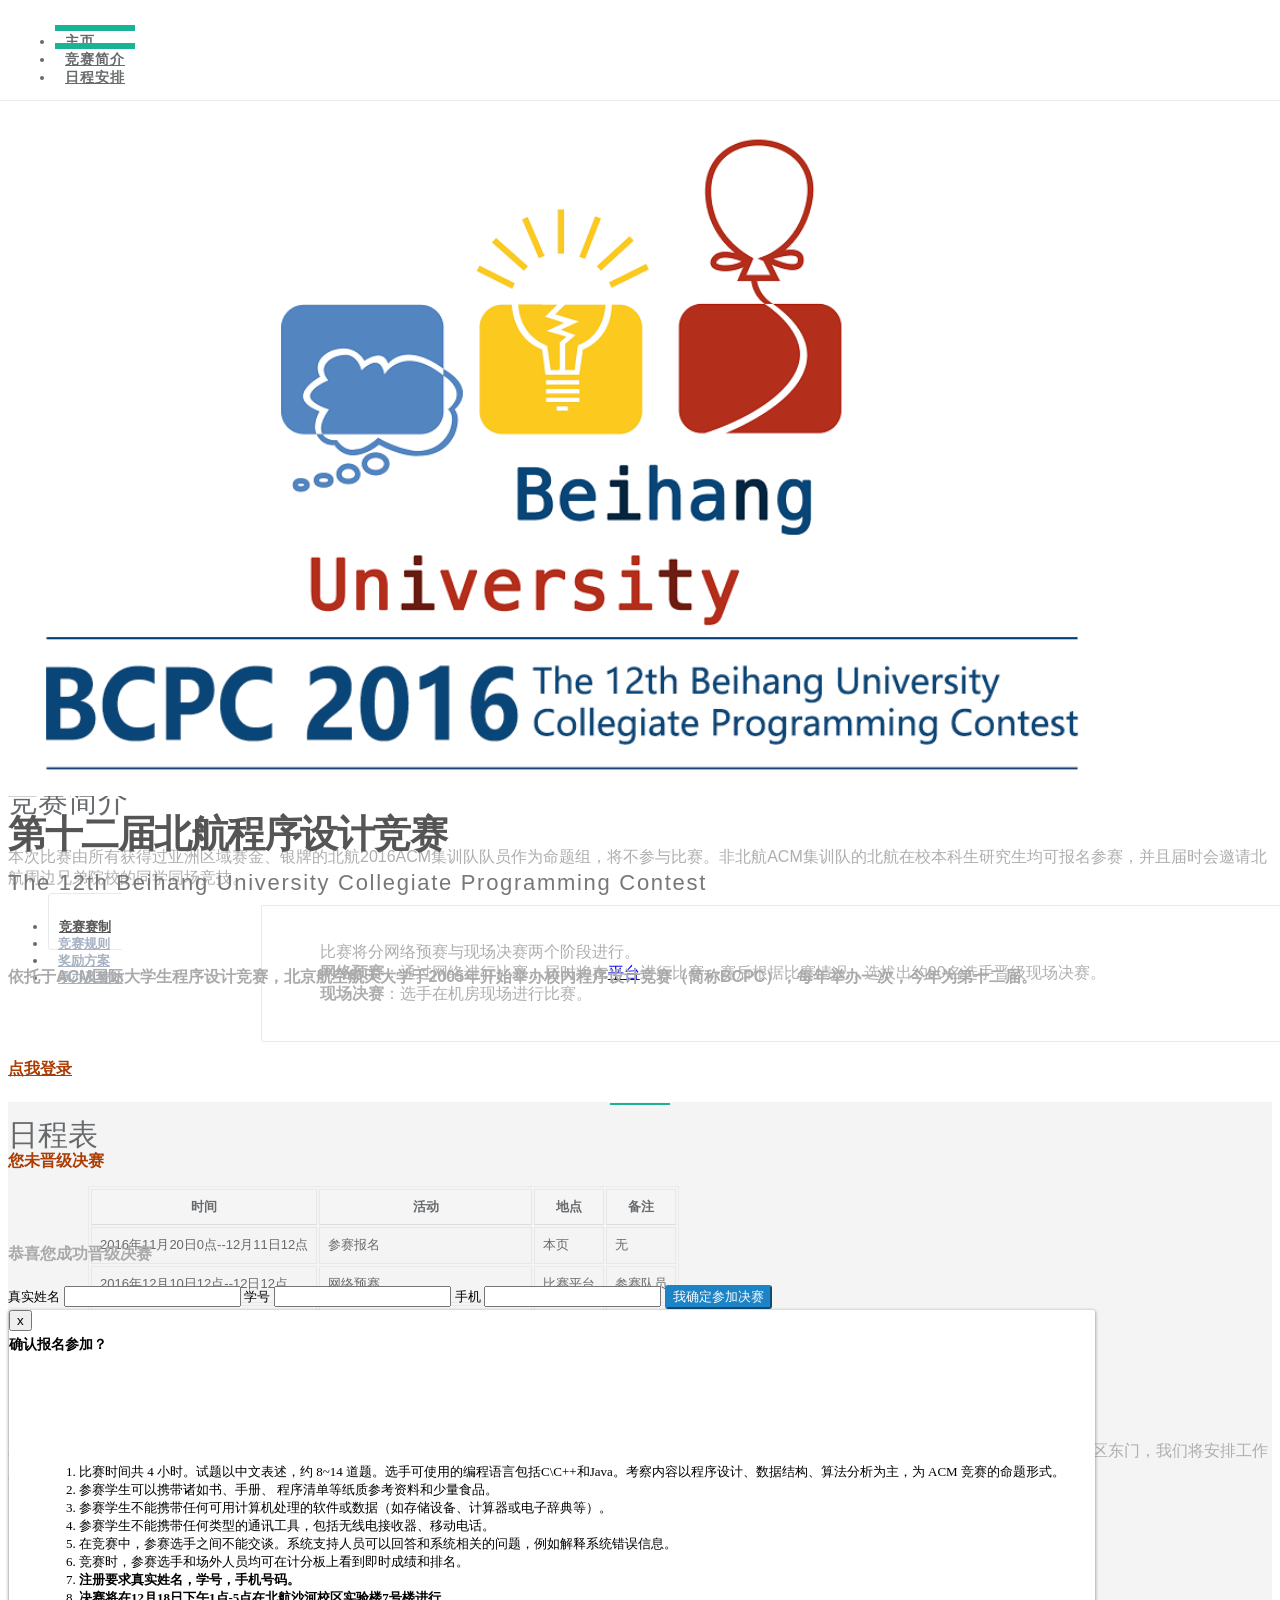
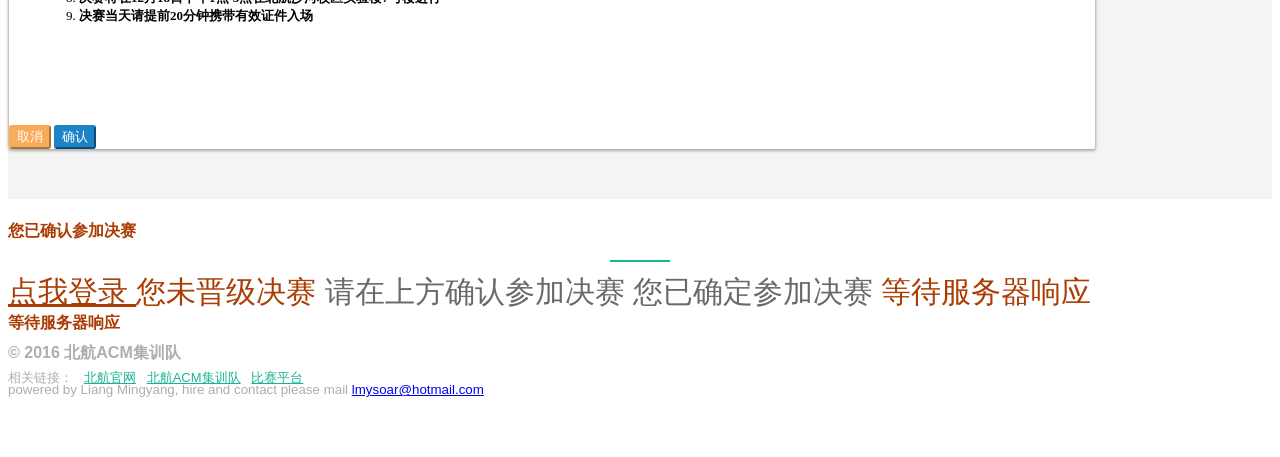
<file: 2016/index.html>
<!DOCTYPE html>

<html lang="en" ng-app="bcpc"><head><meta http-equiv="Content-Type" content="text/html; charset=UTF-8">
    <meta charset="utf-8">
    <meta http-equiv="X-UA-Compatible" content="IE=edge">
    <meta name="viewport" content="width=device-width, initial-scale=1">
    <meta name="description" content="BUAA,icpc">
    <meta name="author" content="Thor">

    <title>第十二届北航程序设计竞赛</title>
    <!--Angular-->
    <script src="//buaacoding.cn/bower_components/angular/angular.min.js"></script>
    <script src="./app.js"></script>
    <!-- Bootstrap core CSS -->
    <link rel="stylesheet" href="//buaacoding.cn/bower_components/bootstrap/dist/css/bootstrap.min.css">
    <!--<link rel="stylesheet" href="//buaacoding.cn/bower_components/bootstrap/dist/css/bootstrap-theme.min.css">-->

    <!-- Animation CSS -->
    <link rel="stylesheet" href="//buaacoding.cn/bower_components/animate.css/animate.min.css">
    <link href="//buaacoding.cn/bower_components/font-awesome/css/font-awesome.min.css" rel="stylesheet">
    <link href="//buaacoding.cn/bower_components/metisMenu/dist/metisMenu.min.css" rel="stylesheet">


    <!-- Custom styles for this template -->
    <link href="./style.css" rel="stylesheet">
    <link href="./font.css?family=Open+Sans:300,400,600,700&lang=en" rel="stylesheet">
    <style type="text/css">
        body{
            font-family: arial,  'Hiragino Sans GB', 'Microsoft Yahei', '微软雅黑', \5b8b\4f53, Tahoma, Arial, Helvetica, '宋体', STHeiti !important;
        }
        p{
            font-size: 16px !important;
        }
        @media(max-width:800px){
            .hide-mob{
                display:none;
            }
        }
        .landing-page .navbar-default .nav li a{
            color:#000;
        }

        .landing-page .navbar-default .navbar-nav > .active > a:focus{
            color:#1ab394;
        }

        .carousel-inner h1{
            color:#555;
        }


        .carousel-inner h2{
            color:#777;
        }


        .carousel-inner p{
            color:#AAA;
        }
        .carousel-inner a{
            color: #1ab394;
        }

        .main-head h2{
            margin: 0;
            font-size:22px;
            letter-spacing: 1.7px;
        }
        .main-head h1{
            letter-spacing: 1px;
            margin-bottom: 10px;
        }

        .main-head p{
            margin-top: 70px;
        }

        .main-head small{
            color: #ddd;
        }

        tr:hover{
            background-color: rgba(167, 232, 222, 0.09);
        }

        .modalbtn{
            margin-right:10px
        }

        .day{
            padding-left: 80px;
            padding-right: 80px;
            margin-bottom: 20px;
        }

        .day>h1{
            text-align:center;
        }

        .detail {
            text-align: center;
            margin-bottom: 20px;
        }

        .detail>p {
            text-align: left;
        }

        .sponser div {
            margin-top: 5px;
            margin-bottom: 5px;
        }
        .sponser{
            margin-bottom: 20px;
        }
        .bg{
            -moz-transform: rotate(180deg);
            -webkit-transform: rotate(180deg);
            -o-transform: rotate(180deg);
            -ms-transform: rotate(180deg);
            transform: rotate(180deg);
        }

        .invert{
            filter: invert(1);
            -webkit-filter: invert(1);
            -moz-filter: invert(1);
            -o-filter: invert(1);
            -ms-filter: invert(1);
        }
    </style>
    <style type="text/css"></style></head>
<body id="page-top" class="landing-page  pace-done" ng-controller="bcpc.ctrl"><div class="pace  pace-inactive"><div class="pace-progress" data-progress-text="100%" data-progress="99" style="transform: translate3d(100%, 0px, 0px);">
    <div class="pace-progress-inner"></div>
</div>
    <div class="pace-activity"></div></div>
<div class="navbar-wrapper">
    <nav class="navbar navbar-default navbar-fixed-top navbar-scroll" role="navigation">
        <div class="container">
            <div id="navbar" class="navbar-collapse collapse">
                <ul class="nav navbar-nav navbar-right">
                    <li class=""><a class="page-scroll" href="#page-top">主页</a></li>
                    <li class="active"><a class="page-scroll" href="#about">竞赛简介</a></li>
                    <li class="active"><a class="page-scroll" href="#service">日程安排</a></li>
                </ul>
            </div>
        </div>
    </nav>
</div>

<div id="inSlider">
    <div class="carousel-inner" role="listbox">
        <div class="item active">
            <div class="container">
                <div class="carousel-caption main-head col-md-12">
                    <div class="row">
                        <div class="col-md-4">
                            <div class="row text-center">
                                <img src="./BCPC2016_logo.png" style="width:100%">
                            </div>
                        </div>
                        <div class="col-md-8">

                            <h1>第十二届北航程序设计竞赛&nbsp;&nbsp;&nbsp;<br></h1>
                            <h2 class="hide-mob">The 12th Beihang University Collegiate Programming Contest
                                <br></h2>

                            <p class="hide-mob">依托于ACM国际大学生程序设计竞赛，北京航空航天大学于2005年开始举办校内程序设计竞赛（简称BCPC），每年举办一次，今年为第十二届。</p>

                            <p class="hide-mob">
                                <!--<x>-->
                                    <!--<a ng-if="registered == false" style="color: #AB3C03" ng-click="register()">您尚未注册该项赛事(点击注册) </a>-->
                                    <!--<a ng-if="registered == true" style="color: #AB3C03" href="/contest-ng/index.html#/123">你已经注册过了，去参赛吧 </a>-->
                                    <!--<p ng-if="registered == 'waiting'" style="color: #AB3C03">等待服务器响应</p>-->
                                <!--</x>-->
                                <x>
                                    <a ng-if="passed == false && !user" style="color: #AB3C03" href="/user/login">点我登录 </a>
                                    <p ng-if="passed == false && user" style="color: #AB3C03" >您未晋级决赛 </p>
                                    <div ng-if="passed == true && confirmed == false">
                                        <p>恭喜您成功晋级决赛</p>
                                        <label for="nickname" style="color:#000000;">真实姓名</label>
                                        <input id="nickname" ng-model="form.nickname" style="color:#000000;">
                                        <label for="student_id" style="color:#000000;">学号</label>
                                        <input id="student_id" ng-model="form.student_id" style="color:#000000;">
                                        <label for="phone" style="color:#000000;">手机</label>
                                        <input id="phone" ng-model="form.phone" style="color:#000000;">
                                        <button class="btn btn-success" ng-click="confirm()">我确定参加决赛</button>
                                    </div>
                                    <div id="double_check" class="modal fade" style="top:50px;" tabindex="-1" role="dialog" aria-labelledby="double_check_label" aria-hidden="true">
                                        <div ng-if="passed == true && confirmed == false" class="modal-dialog">

                                            <div class="modal-content">
                                                <div class="modal-header">
                                                    <button class="close" type="button" data-dismiss="modal" aria-label="Close">
                                                        <span aria-hidden="true">x</span>
                                                    </button>
                                                    <h4 id="double_check_label" class="modal-title">确认报名参加？</h4>
                                                </div>
                                                <div class="modal-body">
                                                    <p>
                                                        <ol>
                                                            <li>比赛时间共 4 小时。试题以中文表述，约 8~14 道题。选手可使用的编程语言包括C\C++和Java。考察内容以程序设计、数据结构、算法分析为主，为 ACM 竞赛的命题形式。</li>
                                                            <li>参赛学生可以携带诸如书、手册、 程序清单等纸质参考资料和少量食品。</li>
                                                            <li>参赛学生不能携带任何可用计算机处理的软件或数据（如存储设备、计算器或电子辞典等）。</li>
                                                            <li>参赛学生不能携带任何类型的通讯工具，包括无线电接收器、移动电话。</li>
                                                            <li>在竞赛中，参赛选手之间不能交谈。系统支持人员可以回答和系统相关的问题，例如解释系统错误信息。</li>
                                                            <li>竞赛时，参赛选手和场外人员均可在计分板上看到即时成绩和排名。</li>
                                                            <li><strong>注册要求真实姓名，学号，手机号码。</strong></li>
                                                            <li><strong>决赛将在12月18日下午1点-5点在北航沙河校区实验楼7号楼进行</strong></li>
                                                            <li><strong>决赛当天请提前20分钟携带有效证件入场</strong></li>
                                                        </ol>
                                                    </p>
                                                </div>
                                                <div class="modal-footer">
                                                    <button class="btn btn-warning" type="button" data-dismiss="modal">
                                                        取消
                                                    </button>
                                                    <button class="btn btn-success" ng-click="double_confirm()">确认</button>
                                                </div>
                                            </div>
                                        </div>
                                    </div>
                                    <p ng-if="passed == true && confirmed == true" style="color: #AB3C03">您已确认参加决赛</p>
                                    <p ng-if="passed == 'waiting'" style="color: #AB3C03">等待服务器响应</p>
                                </x>
                                <br>
                                <x style="color: #aeaeae">相关链接：</x>&nbsp;&nbsp;
                                <a href="https://www.buaa.edu.cn">北航官网</a>&nbsp;&nbsp;
                                <a href="https://par.buaa.edu.cn/acm-icpc/p/trace/">北航ACM集训队</a>&nbsp;&nbsp;
                                <a href="/index">比赛平台</a>&nbsp;&nbsp;
                            </p>
                        </div>

                    </div>
                </div>


            </div>
            <!-- Set background for slide in css -->
            <div class="bg header-back"><div class="ibg-bg" style="width: 1840px; height: 949px; transform: matrix(1, 0, 0, 1, 0, 0); transition: transform 100ms linear; background: #ffffff 50% 50% / cover no-repeat;"></div>
            </div>
        </div>
    </div>
</div>

<section id="about" class="container">
    <div class="row">
        <div class="col-lg-12 text-center">
            <div class="navy-line"></div>
            <h1>竞赛简介</h1>
            <!--<p>依托于ACM国际大学生程序设计竞赛，北京航空航天大学于2005年开始举办校内程序设计竞赛（简称BCPC），每年举办一次，今年为第十一届。<br>-->
                <!--比赛每年吸引全校数百名程序爱好者参加，为广大程序设计爱好者搭建了一个学习、交流、竞技的平台。<br>-->
                <!--为激发我校大学生程序设计学习的兴趣，加强学风建设，增进我校学生在计算机程序设计、数据结构、算法设计等学科的学习，同时选拔出一批优秀的选手参加学校ACM集训队，我校今年将在12月份如期举办第十一届北航程序设计竞赛。</p>-->
            <p>本次比赛由所有获得过亚洲区域赛金、银牌的北航2016ACM集训队队员作为命题组，将不参与比赛。非北航ACM集训队的北航在校本科生研究生均可报名参赛，并且届时会邀请北航周边兄弟院校的同学同场竞技。</p>
        </div>
    </div>

    <div class="row">
        <div class="tabs-container">
            <div class="tabs-left">
                <ul class="nav nav-tabs">
                    <li class="active"><a data-toggle="tab" href="#tab1" aria-expanded="true">竞赛赛制</a></li>
                    <li class=""><a data-toggle="tab" href="#tab2" aria-expanded="false">竞赛规则</a></li>
                    <li class=""><a data-toggle="tab" href="#tab3" aria-expanded="false">奖励方案</a></li>
                    <li class=""><a data-toggle="tab" href="#tab4" aria-expanded="false">承办及赞助</a></li>
                </ul>
                <div class="tab-content ">
                    <div id="tab1" class="tab-pane  active">
                        <div class="panel-body">
                            <p>比赛将分网络预赛与现场决赛两个阶段进行。<br>
                                <strong>网络预赛</strong>：通过网络进行比赛，届时将在<a href="/index">平台</a>进行比赛，赛后根据比赛情况，选拔出约90名选手晋级现场决赛。<br>
                                <strong>现场决赛</strong>：选手在机房现场进行比赛。
                            </p>


                        </div>
                    </div>
                    <div id="tab2" class="tab-pane">
                        <div class="panel-body">
                            <p>
                                <strong>网络预赛</strong>
                                <ol>
                                    <li>比赛时间共 48小时，参赛选手以在任意时间任意地点登陆网站参加。试题以中文表述，约 10~14 道题。选手可使用的编程语言包括C\C++和Java。考察内容以程序设计、数据结构、算法分析为主，为 ACM 竞赛的命题形式。</li>
                                    <li>要求参赛选手在规定时间内，尽可能多的解出题目。预赛将只按解题数排名。不能进行任何作弊、抄袭、复制他人代码的行为。</li>
                                </ol>
                            </p>
                            <p>
                                <strong>现场决赛</strong>
                                <ol>
                                    <li>比赛时间共 4 小时。试题以中文表述，约 8~14 道题。选手可使用的编程语言包括C\C++和Java。考察内容以程序设计、数据结构、算法分析为主，为 ACM 竞赛的命题形式。</li>
                                    <li>参赛学生可以携带诸如书、手册、 程序清单等纸质参考资料和少量食品。</li>
                                    <li>参赛学生不能携带任何可用计算机处理的软件或数据（如存储设备、计算器或电子辞典等）。</li>
                                    <li>参赛学生不能携带任何类型的通讯工具，包括无线电接收器、移动电话。</li>
                                    <li>在竞赛中，参赛选手之间不能交谈。系统支持人员可以回答和系统相关的问题，例如解释系统错误信息。</li>
                                    <li>竞赛时，参赛选手和场外人员均可在计分板上看到即时成绩和排名。</li>
                                </ol>
                            </p>
                        </div>
                    </div>
                    <div id="tab3" class="tab-pane">
                        <div class="panel-body">
                            <p>　　
                                大赛设冠、亚、季军各1名，并设一等奖5名（包含冠亚季军），二等奖7名，三等奖9名。所有获奖选手将颁发北航教务处的证书及相应奖品。获得冠亚季军的选手可申请相应的校级奖学金。<br>
                                <ol>
                                    <li>一等奖为<strong>cherry机械键盘 价值500</strong></li>
                                    <li>二等奖为<strong>罗技鼠标 价值300</strong></li>
                                    <li>三等奖为<strong>小米充电宝2 价值100</strong></li>
                                </ol>
                            </p>
                        </div>
                    </div>
                    <div id="tab4" class="tab-pane">
                        <div class="panel-body">
                            <p>
                                <strong>主办</strong>：北京航空航天大学教务处<br>
                                <strong>承办</strong>：北京航空航天大学软件学院<br>
                                <strong>协办</strong>：北京航空航天大学ACM竞赛集训队<br>
                            </p>
                        </div>
                    </div>
                </div>

            </div>


        </div>
    </div>

</section>

<section id="service" class="gray-section team">
    <div class=" container">
        <div class="row m-b-lg">
            <div class="col-lg-12 text-center">
                <div class="navy-line"></div>
                <h1>日程表</h1>
            </div>
        </div>
        <div class="day">
            <!--<h1>参赛报名</h1>-->
            <table class="table table-bordered">
                <thead>
                <tr>
                    <th>时间</th>
                    <th>活动</th>
                    <th>地点</th>
                    <th>备注</th>
                </tr>
                </thead>
                <tbody>
                <tr>
                    <td>2016年11月20日0点--12月11日12点</td>
                    <td>参赛报名</td>
                    <td>本页</td>
                    <td>无</td>
                </tr>
                <tr>
                    <td>2016年12月10日12点--12日12点</td>
                    <td>网络预赛</td>
                    <td>比赛平台</td>
                    <td>参赛队员</td>
                </tr>
                <tr>
                    <td>2016年12月14日</td>
                    <td>公布比赛晋级名单及比赛具体事宜</td>
                    <td>本页</td>
                    <td>无</td>
                </tr>
                <!--<tr>-->
                    <!--<td>2016年12月18日&#45;&#45;19日</td>-->
                    <!--<td>向现场赛选手通知比赛具体事宜</td>-->
                    <!--<td>无</td>-->
                    <!--<td>无</td>-->
                <!--</tr>-->
                <tr>
                    <td>2016年12月18日13点--17点</td>
                    <td>现场决赛</td>
                    <td>沙河现场</td>
                    <td>决赛队员</td>
                </tr>
                <tr>
                    <td>2016年12月18日17点--18点</td>
                    <td>颁奖典礼</td>
                    <td>沙河现场</td>
                    <td>决赛队员</td>
                </tr>
                </tbody>
            </table>
        </div>
        <div class="detail text-center">
            <p>本次比赛的地点是地点位于北航沙河校区实验7号楼6、7层。北航沙河校区在北京昌平沙河，可乘坐地铁昌平线到达沙河地铁站，转乘公交昌66到达沙河校区东门，我们将安排工作人员在东门等待大家光临。
                祥见下面的参赛地图。
            </p>
            <div id="map" style="width:500px; height:300px; margin:0 auto;"></div>
        </div>
    </div>

</section>


<section id="contact" class="contact">
    <div class="container">
        <div class="row m-b-lg">
            <div class="col-lg-12 text-center">
                <div class="navy-line"></div>
                <h1>
                    <a ng-if="passed == false && !user" style="color: #AB3C03" href="/user/login">点我登录 </a>
                    <a ng-if="passed == false && user" style="color: #AB3C03" >您未晋级决赛 </a>
                    <a ng-if="passed == true && confirmed == false"> 请在上方确认参加决赛</a>
                    <a ng-if="passed == true && confirmed == true"> 您已确定参加决赛</a>
                    <a ng-if="passed == 'waiting'" style="color: #AB3C03">等待服务器响应</a>
                    <!--<a ng-if="registered == false" style="color: #AB3C03" ng-click="register()">点击注册 </a>-->
                    <!--<a ng-if="registered == true" style="color: #AB3C03" href="/contest-ng/index.html#/123">去参赛吧 </a>-->
                    <!--<p ng-if="registered == 'waiting'" style="color: #AB3C03">等待服务器响应</p>-->
                </h1>

            </div>
        </div>
        <div class="row">
            <div class="col-lg-8 col-lg-offset-2 text-center m-t-lg m-b-lg">
                <p><strong>© 2016&nbsp;北航ACM集训队</strong></p>
                <p><small>powered by Liang Mingyang, hire and contact please mail <a href="mailto:lmysoar@hotmail">lmysoar@hotmail.com</a></small></p>
            </div>
        </div>
    </div>
</section>

<!-- Mainly scripts -->


<script src="//buaacoding.cn/bower_components/jquery/dist/jquery.min.js"></script>
<script src="//buaacoding.cn/bower_components/bootstrap/dist/js/bootstrap.min.js"></script>
<script src="//buaacoding.cn/bower_components/metisMenu/dist/metisMenu.min.js"></script>
<!--<script src="//buaacoding.cn/bower_components/inspinia/assets/js/inspinia.js"></script>-->
<script src="//buaacoding.cn/bower_components/wow/dist/wow.min.js"></script>



<script>

    $(document).ready(function () {

        $('body').scrollspy({
            target: '.navbar-fixed-top',
            offset: 80
        });

        // Page scrolling feature
        $('a.page-scroll').bind('click', function(event) {
            var link = $(this);
            $('html, body').stop().animate({
                scrollTop: $(link.attr('href')).offset().top - 50
            }, 500);
            event.preventDefault();
        });

//        $(".bg").interactive_bg({
//            strength: 20,
//            scale: 1,
//            animationSpeed: "100ms",
//            contain: false,
//            wrapContent: false
//        });

        $(window).resize(function() {
            $(".bg > .ibg-bg").css({
                width: $(window).outerWidth(),
                height: $(window).outerHeight()
            })
        });
    });

    var cbpAnimatedHeader = (function() {
        var docElem = document.documentElement,
                header = document.querySelector( '.navbar-default' ),
                didScroll = false,
                changeHeaderOn = 200;
        function init() {
            window.addEventListener( 'scroll', function( event ) {
                if( !didScroll ) {
                    didScroll = true;
                    setTimeout( scrollPage, 250 );
                }
            }, false );
        }
        function scrollPage() {
            var sy = scrollY();
            if ( sy >= changeHeaderOn ) {
                $(header).addClass('navbar-scroll')
            }
            else {
                $(header).removeClass('navbar-scroll')
            }
            didScroll = false;
        }
        function scrollY() {
            return window.pageYOffset || docElem.scrollTop;
        }
        init();

    })();

    // Activate WOW.js plugin for animation on scrol
    new WOW().init();


</script>
<script type="text/javascript" src="//webapi.amap.com/maps?v=1.3&key=da72d96af813df0152801146d36d1786"></script>
<script>
    var map = new AMap.Map("map", {
        resizeEnable: true,
        center: [116.2696010126, 40.1523057734],
        zoom:18
    });
    var marker = new AMap.Marker({
        position: map.getCenter(),
        draggable: true,
        cursor: 'move',
        raiseOnDrag: true
    });
    marker.setMap(map);
</script>
</body>
</html>
</file>
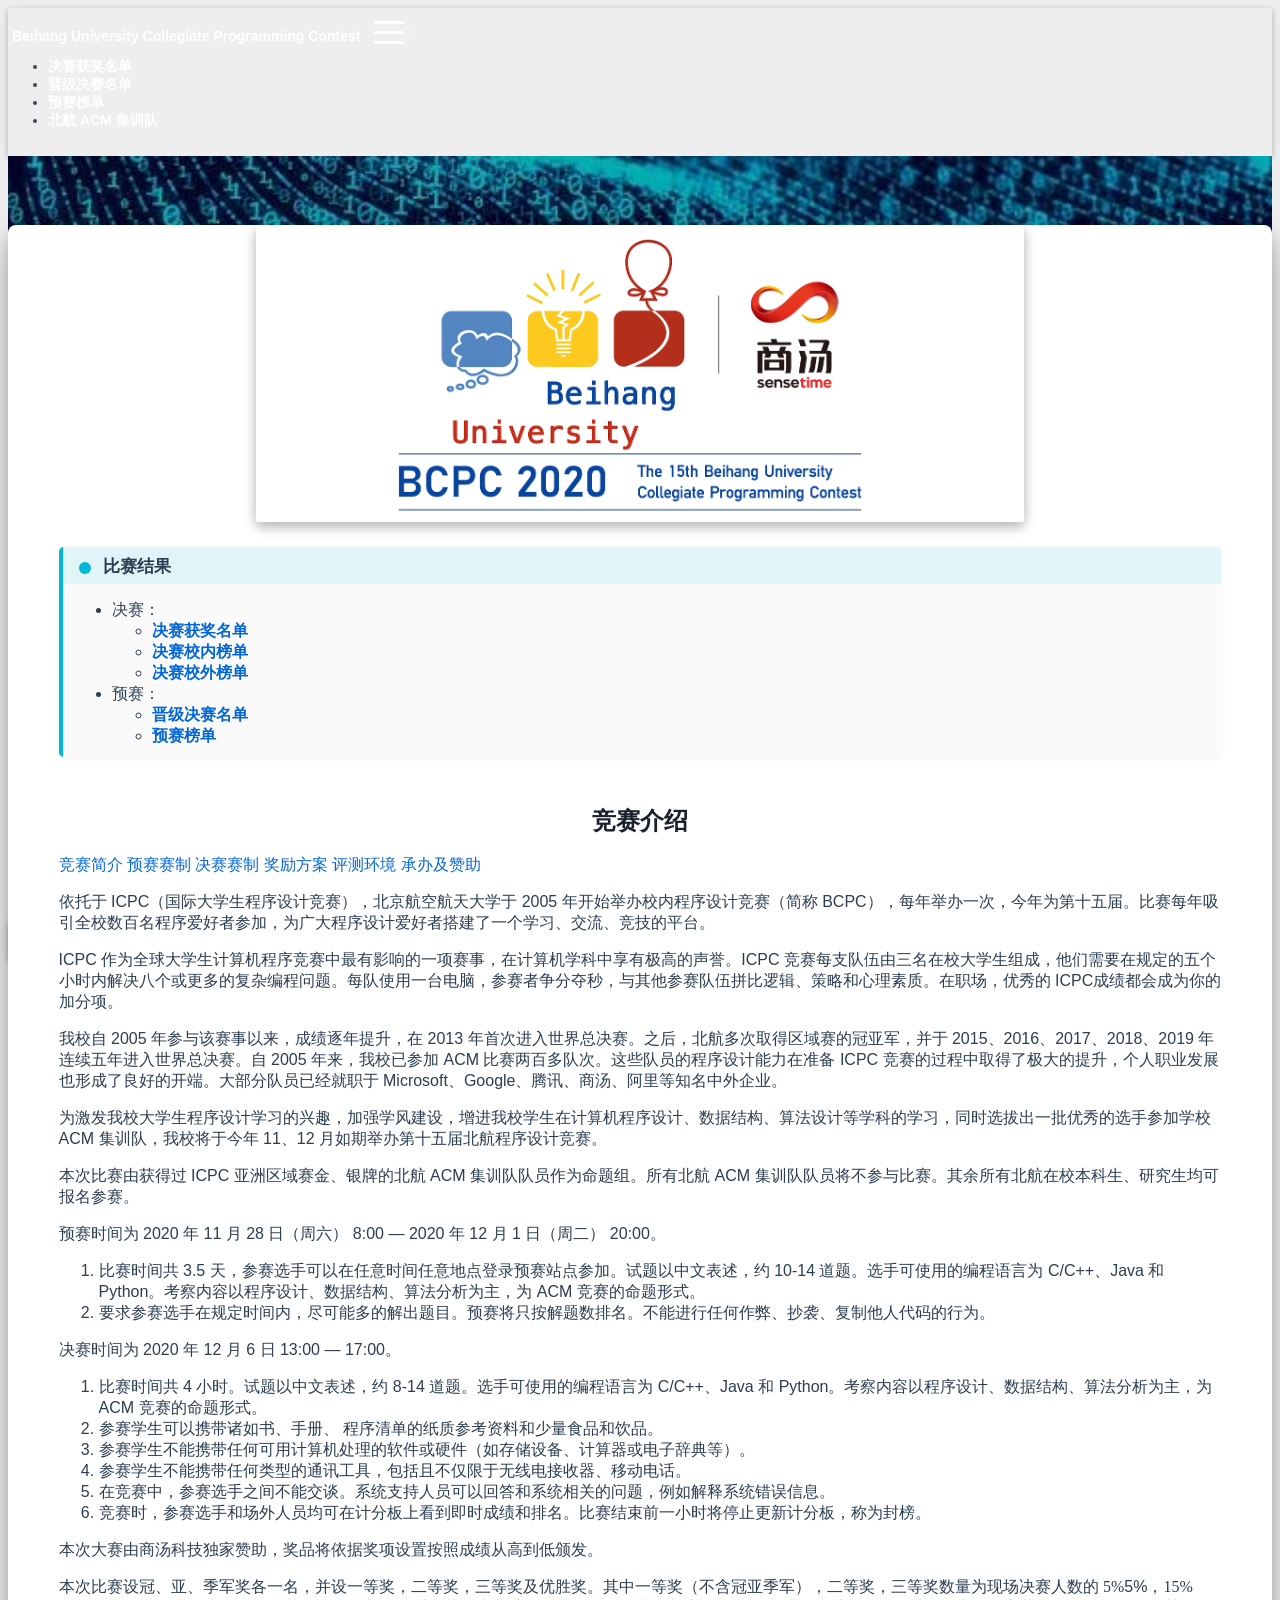
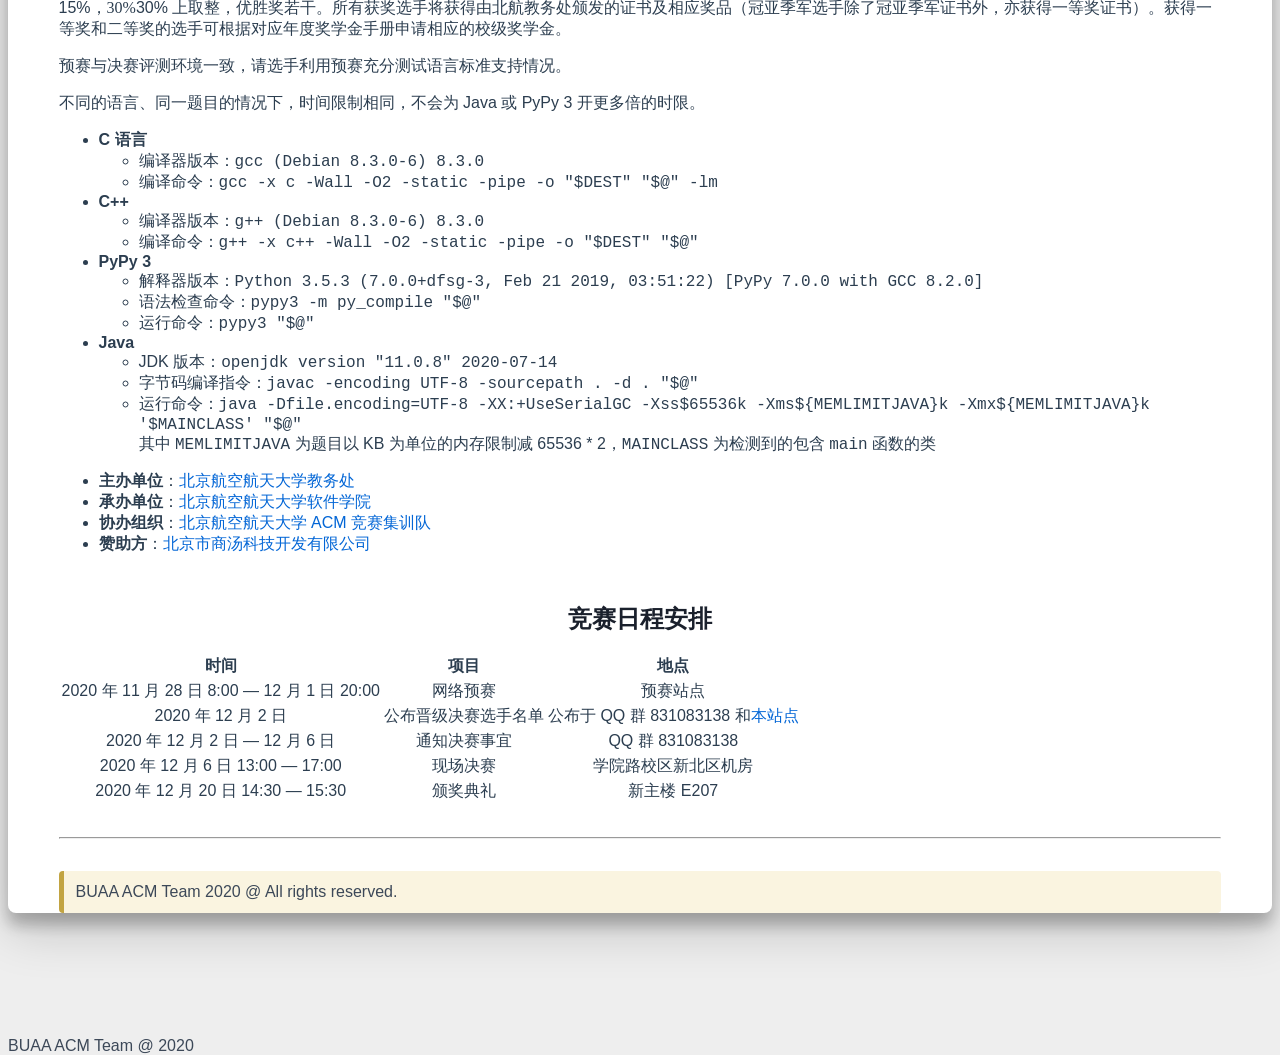
<file: 2020/index.html>
<!DOCTYPE html>
<html lang="zh-CN" >



<head>
  <meta charset="UTF-8">
  <link rel="apple-touch-icon" sizes="76x76" href="favicon.jpg">
  <link rel="icon" type="image/png" href="favicon.jpg">
  <meta name="viewport"
        content="width=device-width, initial-scale=1.0, maximum-scale=1.0, user-scalable=no, shrink-to-fit=no">
  <meta http-equiv="x-ua-compatible" content="ie=edge">
  
  <meta name="theme-color" content="#2f4154">
  <meta name="description" content="">
  <meta name="author" content="BUAA ACM Team">
  <meta name="keywords" content="ACM,ICPC,CCPC,BCPC,Programming">
  <title>第十五届“商汤杯”北京航空航天大学程序设计竞赛 - Beihang University Collegiate Programming Contest - BUAA ACM Team</title>

  <link  rel="stylesheet" href="https://cdn.staticfile.org/twitter-bootstrap/4.4.1/css/bootstrap.min.css" />


  <link  rel="stylesheet" href="https://cdn.staticfile.org/github-markdown-css/4.0.0/github-markdown.min.css" />
  <link  rel="stylesheet" href="hint.min.css" />

  
    
    
      
      <link  rel="stylesheet" href="https://cdn.staticfile.org/highlight.js/10.0.0/styles/github-gist.min.css" />
    
  

  


<!-- 主题依赖的图标库，不要自行修改 -->

<!--<link rel="stylesheet" href="//at.alicdn.com/t/font_1749284_ba1fz6golrf.css">



<link rel="stylesheet" href="//at.alicdn.com/t/font_1736178_kmeydafke9r.css">-->


<link  rel="stylesheet" href="main.css" />

<!-- 自定义样式保持在最底部 -->


  <script  src="utils.js" ></script>
  <script  src="color-schema.js" ></script>
<meta name="generator" content="Hexo 5.2.0"></head>


<body>
  <header style="height: 25vh;">
    <nav id="navbar" class="navbar fixed-top  navbar-expand-lg navbar-dark scrolling-navbar">
  <div class="container">
    <a class="navbar-brand"
       href="#">&nbsp;<strong>Beihang University Collegiate Programming Contest</strong>&nbsp;</a>

    <button id="navbar-toggler-btn" class="navbar-toggler" type="button" data-toggle="collapse"
            data-target="#navbarSupportedContent"
            aria-controls="navbarSupportedContent" aria-expanded="false" aria-label="Toggle navigation">
      <div class="animated-icon"><span></span><span></span><span></span></div>
    </button>

    <!-- Collapsible content -->
    <div class="collapse navbar-collapse" id="navbarSupportedContent">
      <ul class="navbar-nav ml-auto text-center">
        <li class="nav-item">
          <a class="nav-link" href="bcpc2020final/rewards.html"><strong>决赛获奖名单</strong></a>
        </li>
        <li class="nav-item">
          <a class="nav-link" href="finalist"><strong>晋级决赛名单</strong></a>
        </li>
        <li class="nav-item">
          <a class="nav-link" href="pre-scoreboard"><strong>预赛榜单</strong></a>
        </li>
        <li class="nav-item">
          <a class="nav-link" href="https://buaaacm.com/"><strong>北航 ACM 集训队</strong></a>
        </li>
      </ul>
    </div>
  </div>
</nav>

    <div class="banner intro-2" id="background" parallax=true
         style="background: url('background.jpg') no-repeat center center;
           background-size: cover;">
      <div class="full-bg-img">
        <div class="mask flex-center" style="background-color: rgba(0, 0, 0, 0.3)">
          <div class="container page-header text-center fade-in-up">
            <span class="h2" id="subtitle">
              
                第十五届“商汤杯”北京航空航天大学程序设计竞赛
              
            </span>

            
              <div class="mt-3">
  
  
</div>

<div class="mt-1">
  

  

  
  
</div>

            
          </div>

          
        </div>
      </div>
    </div>
  </header>

  <main>
    
      

<div class="container-fluid">
  <div class="row">
    <div class="d-none d-lg-block col-lg-2"></div>
    <div class="col-lg-8 nopadding-md">
      <div class="container nopadding-md" id="board-ctn">
        <div class="py-5" id="board">
          <article class="post-content mx-auto" id="post">
            <!-- SEO header -->
            <h1 style="display: none">第十五届“商汤杯”北京航空航天大学程序设计竞赛</h1>
            
            <div class="markdown-body" id="post-body">
              <p><img src="BCPClogo_2_new.png" alt="" /></p>

<!--
<div class="admonition error"><p class="admonition-title">注意！</p>
    <h2 style="margin-top: 0;">具体时间待教务处确认，视情况比赛时间可能会有调整。</h2>
    <strong style="display: block; width: 100%; text-align: center;">想要参加比赛的同学，请加入 QQ 群：831083138。欢迎各位同学参赛！</strong>
</div>
-->

<div class="admonition info"><p class="admonition-title">比赛结果
</p>

<ul>
<li>
决赛：
<ul>
  <li>
    <a href="bcpc2020final/rewards.html"><strong>决赛获奖名单</strong></a>
  </li>
  <li>
    <a href="bcpc2020final/scoreboard.html"><strong>决赛校内榜单</strong></a>
  </li>
  <li>
    <a href="bcpc2020final/scoreboard_extern.html"><strong>决赛校外榜单</strong></a>
  </li>
</ul>
</li>
<li>
预赛：
<ul>
  <li>
    <a href="finalist"><strong>晋级决赛名单</strong></a>
  </li>
  <li>
    <a href="pre-scoreboard"><strong>预赛榜单</strong></a>
  </li>
</ul>
</li>
</ul>
</div>
<!--
<div class="admonition info"><p class="admonition-title">奖品 idea 征集
</p><p>有想要的奖品？来填写问卷 {TODO: 链接} 提供想要的奖品的信息吧，很有可能会成为正式赛时的奖品哦。</p>
</div>
-->
<h1 id="竞赛介绍"><a class="markdownIt-Anchor" href="#竞赛介绍"></a>竞赛介绍</h1>
<div class="row">
<div class="col-md-3">
    <div class="tabs-left nav flex-column nav-pills" id="v-pills-tab" role="tablist" aria-orientation="vertical">
        <a class="nav-link" id="nav-tab0" data-toggle="pill" href="#tab0" role="tab" aria-controls="nav-tab0" aria-selected="false">竞赛简介</a>
        <a class="nav-link" id="nav-tab1" data-toggle="pill" href="#tab1" role="tab" aria-controls="nav-tab1" aria-selected="false">预赛赛制</a>
        <a class="nav-link active" id="nav-tab2" data-toggle="pill" href="#tab2" role="tab" aria-controls="nav-tab2" aria-selected="false">决赛赛制</a>
        <a class="nav-link" id="nav-tab3" data-toggle="pill" href="#tab3" role="tab" aria-controls="nav-tab3" aria-selected="false">奖励方案</a>
        <a class="nav-link" id="nav-tab-judgehost" data-toggle="pill" href="#tab-judgehost" role="tab" aria-controls="nav-tab-judgehost" aria-selected="false">评测环境</a>
        <a class="nav-link" id="nav-tab4" data-toggle="pill" href="#tab4" role="tab" aria-controls="nav-tab4" aria-selected="true">承办及赞助</a>
    </div>
</div>
<div class="col-md-9">
    <div class="tab-content">
        <div class="tab-pane card fade" id="tab0" role="tabpanel" aria-labelledby="nav-tab0">
            <div class="card-body">
                <p>
                依托于 ICPC（国际大学生程序设计竞赛），北京航空航天大学于 2005 年开始举办校内程序设计竞赛（简称 BCPC），每年举办一次，今年为第十五届。比赛每年吸引全校数百名程序爱好者参加，为广大程序设计爱好者搭建了一个学习、交流、竞技的平台。
                </p>
                <p>
                ICPC 作为全球大学生计算机程序竞赛中最有影响的一项赛事，在计算机学科中享有极高的声誉。ICPC 竞赛每支队伍由三名在校大学生组成，他们需要在规定的五个小时内解决八个或更多的复杂编程问题。每队使用一台电脑，参赛者争分夺秒，与其他参赛队伍拼比逻辑、策略和心理素质。在职场，优秀的 ICPC成绩都会成为你的加分项。
                </p>
                <p>
                我校自 2005 年参与该赛事以来，成绩逐年提升，在 2013 年首次进入世界总决赛。之后，北航多次取得区域赛的冠亚军，并于 2015、2016、2017、2018、2019 年连续五年进入世界总决赛。自 2005 年来，我校已参加 ACM 比赛两百多队次。这些队员的程序设计能力在准备 ICPC 竞赛的过程中取得了极大的提升，个人职业发展也形成了良好的开端。大部分队员已经就职于 Microsoft、Google、腾讯、商汤、阿里等知名中外企业。
                </p>
                <p>
                为激发我校大学生程序设计学习的兴趣，加强学风建设，增进我校学生在计算机程序设计、数据结构、算法设计等学科的学习，同时选拔出一批优秀的选手参加学校 ACM 集训队，我校将于今年 11、12 月如期举办第十五届北航程序设计竞赛。
                </p>
                <p>
                本次比赛由获得过 ICPC 亚洲区域赛金、银牌的北航 ACM 集训队队员作为命题组。所有北航 ACM 集训队队员将不参与比赛。其余所有北航在校本科生、研究生均可报名参赛。
                </p>
            </div>
        </div>
        <div class="tab-pane card fade" id="tab1" role="tabpanel" aria-labelledby="nav-tab1">
            <div class="card-body">
                <p>
            预赛时间为 2020 年 11 月 28 日（周六） 8:00 — 2020 年 12 月 1 日（周二） 20:00。
                </p>
                <ol>
                    <li>比赛时间共 3.5 天，参赛选手可以在任意时间任意地点登录预赛站点参加。试题以中文表述，约 10-14 道题。选手可使用的编程语言为 C/C++、Java 和 Python。考察内容以程序设计、数据结构、算法分析为主，为 ACM 竞赛的命题形式。</li>
                    <li>要求参赛选手在规定时间内，尽可能多的解出题目。预赛将只按解题数排名。不能进行任何作弊、抄袭、复制他人代码的行为。</li>
                </ol>
            </div>
        </div>
        <div class="tab-pane card fade active show" id="tab2" role="tabpanel" aria-labelledby="nav-tab2">
        <div class="card-body">
            <p>
                决赛时间为 2020 年 12 月 6 日 13:00 — 17:00。
            </p>
            <ol>
                <li>比赛时间共 4 小时。试题以中文表述，约 8-14 道题。选手可使用的编程语言为 C/C++、Java 和 Python。考察内容以程序设计、数据结构、算法分析为主，为 ACM 竞赛的命题形式。</li>
                <li>参赛学生可以携带诸如书、手册、 程序清单的纸质参考资料和少量食品和饮品。</li>
                <li>参赛学生不能携带任何可用计算机处理的软件或硬件（如存储设备、计算器或电子辞典等）。</li>
                <li>参赛学生不能携带任何类型的通讯工具，包括且不仅限于无线电接收器、移动电话。</li>
                <li>在竞赛中，参赛选手之间不能交谈。系统支持人员可以回答和系统相关的问题，例如解释系统错误信息。</li>
                <li>竞赛时，参赛选手和场外人员均可在计分板上看到即时成绩和排名。比赛结束前一小时将停止更新计分板，称为封榜。</li>
            </ol>
        </div>
    </div>
    <div class="tab-pane card fade" id="tab3" role="tabpanel" aria-labelledby="nav-tab3">
        <div class="card-body">
            <p>
                本次大赛由商汤科技独家赞助，奖品将依据奖项设置按照成绩从高到低颁发。
            </p>
            <p>
                本次比赛设冠、亚、季军奖各一名，并设一等奖，二等奖，三等奖及优胜奖。其中一等奖（不含冠亚季军），二等奖，三等奖数量为现场决赛人数的 <span class="katex"><span class="katex-mathml"><math><semantics><mrow><mn>5</mn><mi mathvariant="normal">%</mi></mrow><annotation encoding="application/x-tex">5\%</annotation></semantics></math></span><span class="katex-html" aria-hidden="true"><span class="base"><span class="strut" style="height:0.80556em;vertical-align:-0.05556em;"></span><span class="mord">5</span><span class="mord">%</span></span></span></span>，<span class="katex"><span class="katex-mathml"><math><semantics><mrow><mn>15</mn><mi mathvariant="normal">%</mi></mrow><annotation encoding="application/x-tex">15\%</annotation></semantics></math></span><span class="katex-html" aria-hidden="true"><span class="base"><span class="strut" style="height:0.80556em;vertical-align:-0.05556em;"></span><span class="mord">15</span><span class="mord">%</span></span></span></span>，<span class="katex"><span class="katex-mathml"><math><semantics><mrow><mn>30</mn><mi mathvariant="normal">%</mi></mrow><annotation encoding="application/x-tex">30\%</annotation></semantics></math></span><span class="katex-html" aria-hidden="true"><span class="base"><span class="strut" style="height:0.80556em;vertical-align:-0.05556em;"></span><span class="mord">30</span><span class="mord">%</span></span></span></span> 上取整，优胜奖若干。所有获奖选手将获得由北航教务处颁发的证书及相应奖品（冠亚季军选手除了冠亚季军证书外，亦获得一等奖证书）。获得一等奖和二等奖的选手可根据对应年度奖学金手册申请相应的校级奖学金。
            </p>
        </div>
    </div>
    <div class="tab-pane card fade" id="tab-judgehost" role="tabpanel" aria-labelledby="nav-tab-judgehost">
        <div class="card-body">
            <p>预赛与决赛评测环境一致，请选手利用预赛充分测试语言标准支持情况。</p>
            <p>不同的语言、同一题目的情况下，时间限制相同，不会为 Java 或 PyPy 3 开更多倍的时限。</p>
            <ul>
                <li>
                    <strong>C 语言</strong>
                    <ul>
                        <li>编译器版本：<code>gcc (Debian 8.3.0-6) 8.3.0</code></li>
                        <li>编译命令：<code>gcc -x c -Wall -O2 -static -pipe -o "$DEST" "$@" -lm</code></li>
                    </ul>
                </li>
                <li>
                    <strong>C++</strong>
                    <ul>
                        <li>编译器版本：<code>g++ (Debian 8.3.0-6) 8.3.0</code></li>
                        <li>编译命令：<code>g++ -x c++ -Wall -O2 -static -pipe -o "$DEST" "$@"</code></li>
                    </ul>
                </li>
                <li>
                    <strong>PyPy 3</strong>
                    <ul>
                        <li>解释器版本：<code>Python 3.5.3 (7.0.0+dfsg-3, Feb 21 2019, 03:51:22)
[PyPy 7.0.0 with GCC 8.2.0]</code></li>
                        <li>语法检查命令：<code>pypy3 -m py_compile "$@"</code></li>
                        <li>运行命令：<code>pypy3 "$@"</code></li>
                    </ul>
                </li>
                <li>
                    <strong>Java</strong>
                    <ul>
                        <li>JDK 版本：<code>openjdk version "11.0.8" 2020-07-14</code></li>
                        <li>字节码编译指令：<code>javac -encoding UTF-8 -sourcepath . -d . "$@"</code></li>
                        <li>运行命令：<code>java -Dfile.encoding=UTF-8 -XX:+UseSerialGC -Xss$65536k -Xms${MEMLIMITJAVA}k -Xmx${MEMLIMITJAVA}k '$MAINCLASS' "$@"</code><br>其中 <code>MEMLIMITJAVA</code> 为题目以 KB 为单位的内存限制减 65536 * 2，<code>MAINCLASS</code> 为检测到的包含 <code>main</code> 函数的类</li>
                    </ul>
                </li>
            </ul>
        </div>
    </div>
    <div class="tab-pane card fade" id="tab4" role="tabpanel" aria-labelledby="nav-tab4">
        <div class="card-body">
            <p>
                <ul>
                    <li><strong>主办单位</strong>：<a target="_blank" rel="noopener noreferrer" href="https://jiaowu.buaa.edu.cn">北京航空航天大学教务处</a></li>
                    <li><strong>承办单位</strong>：<a target="_blank" rel="noopener noreferrer" href="https://soft.buaa.edu.cn">北京航空航天大学软件学院</a></li>
                    <li><strong>协办组织</strong>：<a target="_blank" rel="noopener noreferrer" href="https://buaaacm.com">北京航空航天大学 ACM 竞赛集训队</a></li>
                    <li><strong>赞助方</strong>：<a target="_blank" rel="noopener noreferrer" href="https://www.sensetime.com/">北京市商汤科技开发有限公司</a></li>
                </ul>
            </p>
        </div>
    </div>
    </div>
</div>
</div>
<h1 id="竞赛日程安排"><a class="markdownIt-Anchor" href="#竞赛日程安排"></a> 竞赛日程安排</h1>
<table>
<thead>
<tr>
<th style="text-align:center">时间</th>
<th style="text-align:center">项目</th>
<th style="text-align:center">地点</th>
</tr>
</thead>
<tbody>
<tr>
<td style="text-align:center">2020 年 11 月 28 日 8:00 — 12 月 1 日 20:00</td>
<td style="text-align:center">网络预赛</td>
<td style="text-align:center">预赛站点</td>
</tr>
<tr>
<td style="text-align:center">2020 年 12 月 2 日</td>
<td style="text-align:center">公布晋级决赛选手名单</td>
<td style="text-align:center">公布于 QQ 群 831083138 和<a href="#">本站点</a></td>
</tr>
<tr>
<td style="text-align:center">2020 年 12 月 2 日 — 12 月 6 日</td>
<td style="text-align:center">通知决赛事宜</td>
<td style="text-align:center">QQ 群 831083138</td>
</tr>
<tr>
<td style="text-align:center">2020 年 12 月 6 日 13:00 — 17:00</td>
<td style="text-align:center">现场决赛</td>
<td style="text-align:center">学院路校区新北区机房</td>
</tr>
<tr>
<td style="text-align:center">2020 年 12 月 20 日 14:30 — 15:30</td>
<td style="text-align:center">颁奖典礼</td>
<td style="text-align:center">新主楼 E207</td>
</tr>
</tbody>
</table>

            </div>
            <hr>
            <div>
              <div class="post-metas mb-3">
                
                
              </div>
              
                <p class="note note-warning">BUAA ACM Team 2020 @ All rights reserved.</p>
              
              
            </div>

            
          </article>
        </div>
      </div>
    </div>
    
      <div class="d-none d-lg-block col-lg-2 toc-container" id="toc-ctn">
        <div id="toc">
  <p class="toc-header"><i class="iconfont icon-list"></i>&nbsp;目录</p>
  <div id="tocbot"></div>
</div>

      </div>
    
  </div>
</div>

<!-- Custom -->


    
  </main>

  
    <a id="scroll-top-button" href="#" role="button">
      <i class="iconfont icon-arrowup" aria-hidden="true"></i>
    </a>
  

  

  

  <footer class="text-center mt-5 py-3">
  <div class="footer-content">
     <a href="https://buaaacm.com" target="_blank" rel="nofollow noopener"><span>BUAA ACM Team @ 2020</span></a> 
  </div>
  

  

  
</footer>

<!-- SCRIPTS -->
<script  src="https://cdn.staticfile.org/jquery/3.4.1/jquery.min.js" ></script>
<script  src="https://cdn.staticfile.org/twitter-bootstrap/4.4.1/js/bootstrap.min.js" ></script>
<script  src="debouncer.js" ></script>
<script  src="main.js" ></script>

<!-- Plugins -->




  



  <script defer src="https://cdn.staticfile.org/clipboard.js/2.0.6/clipboard.min.js" ></script>
  <script  src="clipboard-use.js" ></script>







  <script  src="https://cdn.staticfile.org/tocbot/4.11.1/tocbot.min.js" ></script>
  <script>
    $(document).ready(function () {
      var boardCtn = $('#board-ctn');
      var boardTop = boardCtn.offset().top;

      tocbot.init({
        tocSelector: '#tocbot',
        contentSelector: '#post-body',
        headingSelector: 'h1,h2,h3,h4,h5,h6',
        linkClass: 'tocbot-link',
        activeLinkClass: 'tocbot-active-link',
        listClass: 'tocbot-list',
        isCollapsedClass: 'tocbot-is-collapsed',
        collapsibleClass: 'tocbot-is-collapsible',
        collapseDepth: 0,
        scrollSmooth: true,
        headingsOffset: -boardTop
      });
      if ($('.toc-list-item').length > 0) {
        $('#toc').css('visibility', 'visible');
      }
    });
  </script>





  <script  src="https://cdn.staticfile.org/anchor-js/4.2.2/anchor.min.js" ></script>
  <script>
    anchors.options = {
      placement: "right",
      visible: "hover",
      
    };
    var el = "h1,h2,h3,h4,h5,h6".split(",");
    var res = [];
    for (item of el) {
      res.push(".markdown-body > " + item)
    }
    anchors.add(res.join(", "))
  </script>





  <script  src="https://cdn.staticfile.org/fancybox/3.5.7/jquery.fancybox.min.js" ></script>
  <link  rel="stylesheet" href="https://cdn.staticfile.org/fancybox/3.5.7/jquery.fancybox.min.css" />

  <script>
    $('#post img:not(.no-zoom img, img[no-zoom]), img[zoom]').each(
      function () {
        var element = document.createElement('a');
        $(element).attr('data-fancybox', 'images');
        $(element).attr('href', $(this).attr('src'));
        $(this).wrap(element);
      }
    );
  </script>





  

  
    <!-- KaTeX -->
    <link  rel="stylesheet" href="https://cdn.staticfile.org/KaTeX/0.11.1/katex.min.css" />
  











</body>
</html>
</file>
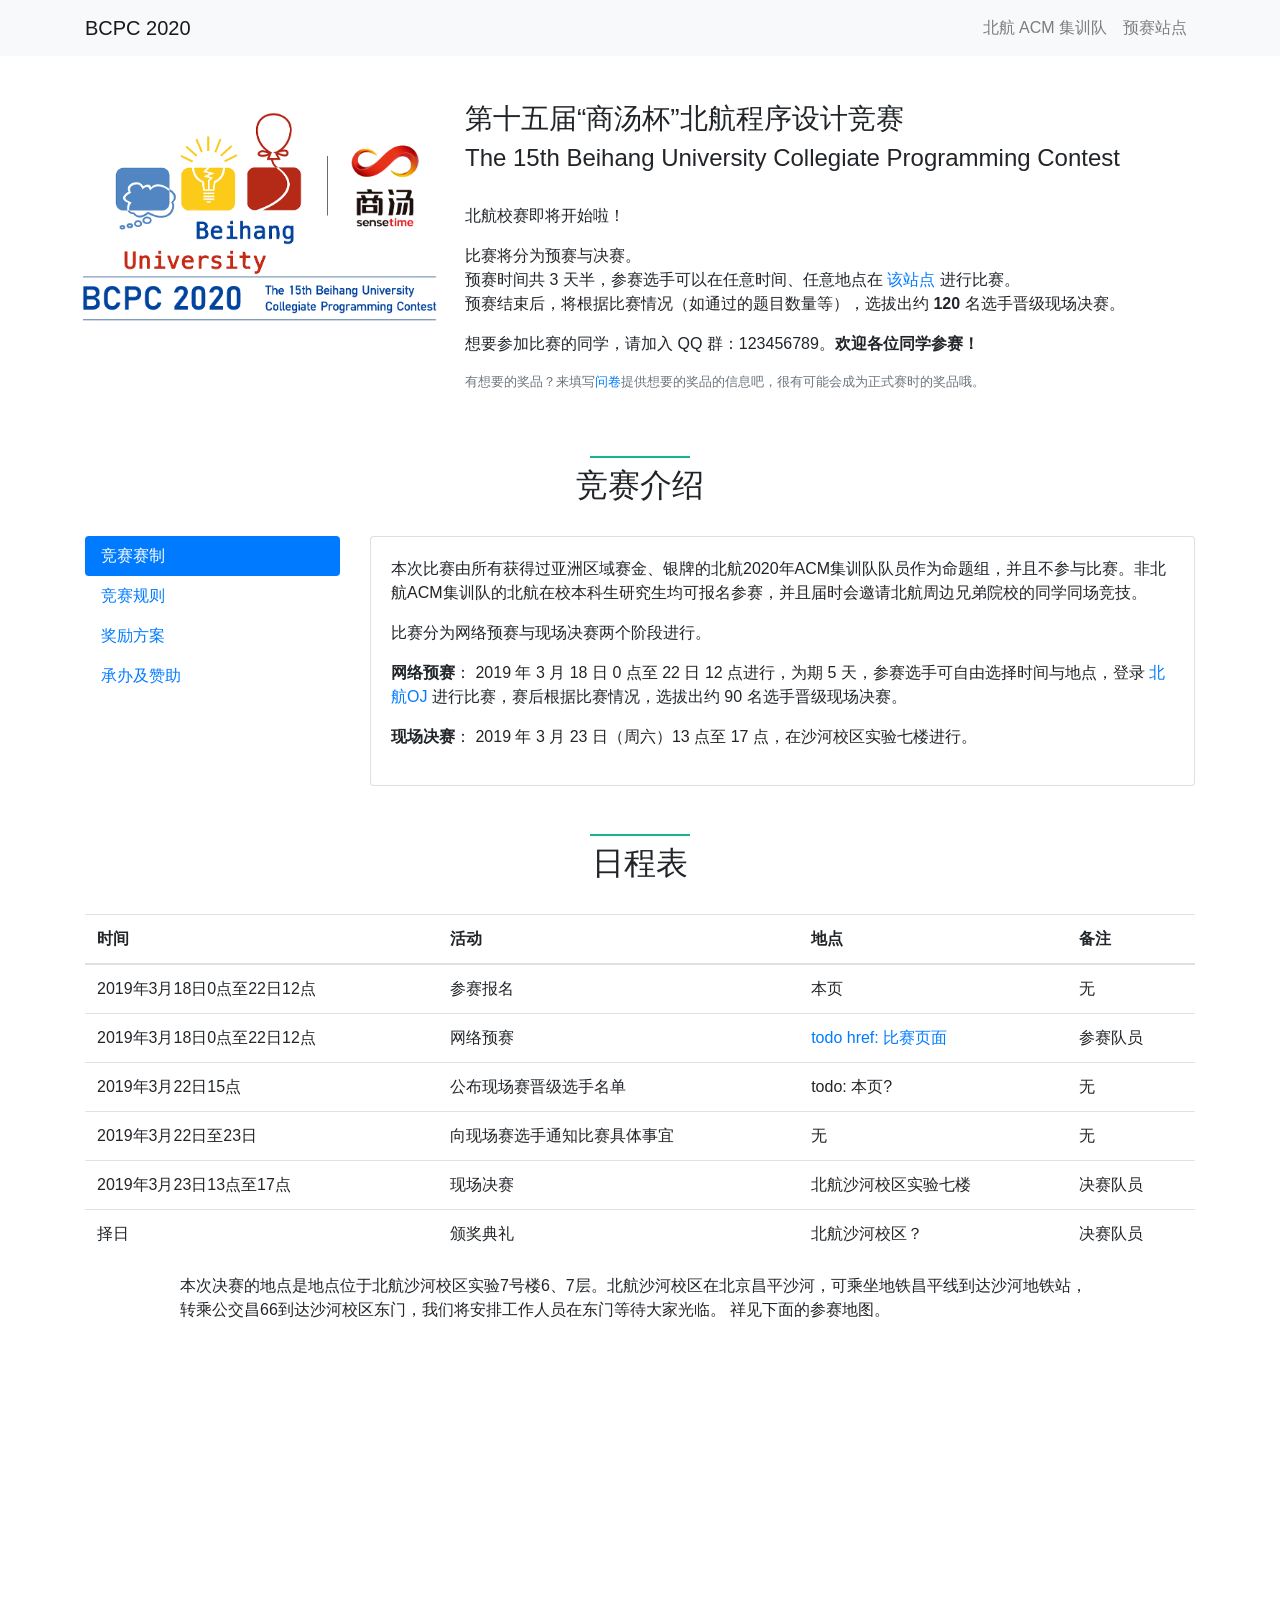
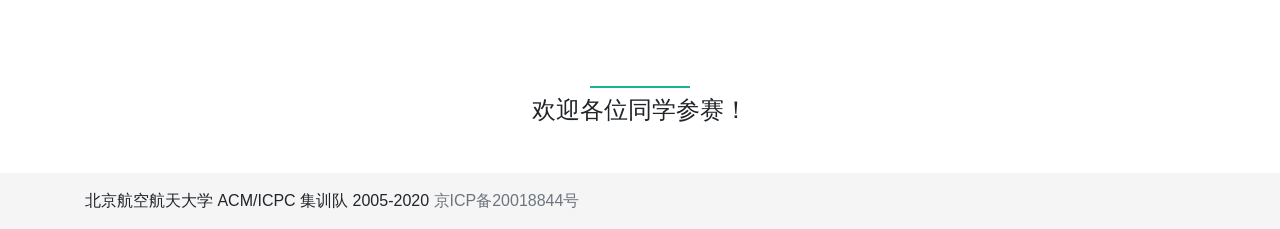
<file: 2020/old/index.html>
<!DOCTYPE html>
<html lang="zh-CN">

<head>
    <meta charset="UTF-8">
    <meta name="viewport" content="width=device-width, initial-scale=1.0">
    <title>第十五届“商汤杯”北航程序设计竞赛</title>
    <link href="https://cdn.bootcdn.net/ajax/libs/twitter-bootstrap/4.5.3/css/bootstrap.min.css" rel="stylesheet">
    <link rel="stylesheet" href="style.css">
</head>

<body>
    <nav id="navbar" class="navbar navbar-expand-lg navbar-light bg-light fixed-top">
        <div class="container">
            <a class="navbar-brand" href="#">BCPC 2020</a>
            <button class="navbar-toggler" type="button" data-toggle="collapse" data-target="#navbarSupportedContent" aria-controls="navbarSupportedContent" aria-expanded="false" aria-label="Toggle navigation">
                <span class="navbar-toggler-icon"></span>
            </button>
            <div class="collapse navbar-collapse" id="navbarSupportedContent">
                <ul class="navbar-nav ml-auto">
                    <li class="nav-item">
                        <a class="nav-link" href="https://buaaacm.com/">北航 ACM 集训队</a>
                    </li>
                    <li class="nav-item">
                        <a class="nav-link" href="https://192.119.80.99/">预赛站点</a>
                    </li>
                </ul>
            </div>
        </div>
    </nav>
    <div class="container">

        <section class="row">
            <div class="col-md-4">
                <div class="row text-center">
                    <img src="bcpc2020-logo.png" style="width:100%">
                </div>
            </div>
            <div class="col-md-8">
                <h3>第十五届“商汤杯”北航程序设计竞赛</h3>
                <h4 class="hide-mob">The 15th Beihang University Collegiate Programming Contest</h4>
                <br>
                <p>
                    北航校赛即将开始啦！
                </p>
                <p>
                    比赛将分为预赛与决赛。
                    <br>
                    预赛时间共 3 天半，参赛选手可以在任意时间、任意地点在
                    <a href="https://192.119.80.99/">该站点</a>
                    进行比赛。
                    <br>
                    预赛结束后，将根据比赛情况（如通过的题目数量等），选拔出约 <strong>120</strong> 名选手晋级现场决赛。
                </p>
                <p>想要参加比赛的同学，请加入 QQ 群：123456789。<strong>欢迎各位同学参赛！</strong></p>
                <p class="text-muted small">有想要的奖品？来填写<a href="">问卷</a>提供想要的奖品的信息吧，很有可能会成为正式赛时的奖品哦。</p>
            </div>
        </section>

        <section>
            <div class="navy-line"></div>
            <h2 id="intro">竞赛介绍</h2>
            <div class="row">
                <div class="col-md-3">
                    <div class="tabs-left nav flex-column nav-pills" id="v-pills-tab" role="tablist" aria-orientation="vertical">
                        <a class="nav-link active" id="nav-tab1" data-toggle="pill" href="#tab1" role="tab" aria-controls="nav-tab1" aria-selected="false">竞赛赛制</a>
                        <a class="nav-link" id="nav-tab2" data-toggle="pill" href="#tab2" role="tab" aria-controls="nav-tab2" aria-selected="false">竞赛规则</a>
                        <a class="nav-link" id="nav-tab3" data-toggle="pill" href="#tab3" role="tab" aria-controls="nav-tab3" aria-selected="false">奖励方案</a>
                        <a class="nav-link" id="nav-tab4" data-toggle="pill" href="#tab4" role="tab" aria-controls="nav-tab4" aria-selected="false">承办及赞助</a>
                    </div>
                </div>
                <div class="col-md-9">
                    <div class="tab-content">
                        <div class="tab-pane card fade show active" id="tab1" role="tabpanel" aria-labelledby="nav-tab1">
                            <div class="card-body">
                                <p>
                                    本次比赛由所有获得过亚洲区域赛金、银牌的北航2020年ACM集训队队员作为命题组，并且不参与比赛。非北航ACM集训队的北航在校本科生研究生均可报名参赛，并且届时会邀请北航周边兄弟院校的同学同场竞技。
                                </p>
                                <p>
                                    比赛分为网络预赛与现场决赛两个阶段进行。
                                </p>
                                <p>
                                    <strong>网络预赛</strong>：
                                    2019 年 3 月 18 日 0 点至 22 日 12 点进行，为期 5 天，参赛选手可自由选择时间与地点，登录 <a href="/index">北航OJ</a> 进行比赛，赛后根据比赛情况，选拔出约 90 名选手晋级现场决赛。
                                </p>
                                <p>
                                    <strong>现场决赛</strong>：
                                    2019 年 3 月 23 日（周六）13 点至 17 点，在沙河校区实验七楼进行。
                                </p>
                            </div>
                        </div>
                        <div class="tab-pane card fade" id="tab2" role="tabpanel" aria-labelledby="nav-tab2">
                        <div class="card-body">
                            <p>
                                <strong>网络预赛</strong>
                                <ol>
                                    <li>比赛时间共 5 天，参赛选手可以在任意时间任意地点登陆网站参加。试题以中文表述，约 10-14 道题。选手可使用的编程语言为 C\C++、Java 和 Python。考察内容以程序设计、数据结构、算法分析为主，为 ACM 竞赛的命题形式。</li>
                                    <li>要求参赛选手在规定时间内，尽可能多的解出题目。预赛将只按解题数排名。不能进行任何作弊、抄袭、复制他人代码的行为。</li>
                                </ol>
                            </p>
                            <p>
                                <strong>现场决赛</strong>
                                <ol>
                                    <li>比赛时间共 4 小时。试题以中文表述，约 8-14 道题。选手可使用的编程语言为 C\C++、Java 和 Python。考察内容以程序设计、数据结构、算法分析为主，为 ACM 竞赛的命题形式。</li>
                                    <li>参赛学生可以携带诸如书、手册、 程序清单等纸质参考资料和少量食品和饮品。</li>
                                    <li>参赛学生不能携带任何可用计算机处理的软件或数据（如存储设备、计算器或电子辞典等）。</li>
                                    <li>参赛学生不能携带任何类型的通讯工具，包括无线电接收器、移动电话。</li>
                                    <li>在竞赛中，参赛选手之间不能交谈。系统支持人员可以回答和系统相关的问题，例如解释系统错误信息。</li>
                                    <li>竞赛时，参赛选手和场外人员均可在计分板上看到即时成绩和排名。比赛结束前一小时将停止更新计分板。</li>
                                </ol>
                            </p>
                        </div>
                    </div>
                    <div class="tab-pane card fade" id="tab3" role="tabpanel" aria-labelledby="nav-tab3">
                        <div class="card-body">
                            <!-- <p>
                                大赛设冠、亚、季军各1名，并设一等奖5名（包含冠亚季军），二等奖7名，三等奖9名。所有获奖选手将颁发北航教务处的证书及相应奖品。获得冠亚季军的选手可申请相应的校级奖学金。<br>
                                <ol>
                                    <li>一等奖为<strong>希捷移动硬盘1T</strong></li>
                                    <li>二等奖为<strong>小米手环2</strong></li>
                                    <li>三等奖为<strong>迪士尼卡通U盘32G</strong></li>
                                </ol>
                            </p> -->
                            <p>
                                <strong>校内</strong><br />
                                设冠、亚、季军各一名，并设一等奖，二等奖，三等奖及优胜奖。其中一等奖（不含冠亚季军），二等奖，三等奖数目为现场赛校内人数的5%，15%，30%上取整，优胜奖若干。所有获奖选手将颁发北航教务处的证书及相应奖品（冠亚季军选手除了冠亚季军证书外，将获得一等奖证书）。获得一等奖和二等奖的选手可依据校奖学金手册申请相应的校级奖学金。
                            </p>
                            <p>
                                <strong>校外</strong><br />
                                设一等奖，二等奖，三等奖及优胜奖。其中一等奖，二等奖，三等奖数目上限为现场赛校外人数的5%，15%，30%上取整，优胜奖若干。获奖选手需排名比获相应奖项的校内选手最低名次高。所有获奖选手将颁发北航教务处的证书及相应奖品。
                            </p>
                        </div>
                    </div>
                    <div class="tab-pane card fade" id="tab4" role="tabpanel" aria-labelledby="nav-tab4">
                        <div class="card-body">
                            <p>
                                <strong>主办</strong>：北京航空航天大学教务处<br>
                                <strong>承办</strong>：北京航空航天大学软件学院<br>
                                <strong>协办</strong>：北京航空航天大学ACM竞赛集训队<br>
                                <strong>赞助</strong>：商汤科技<br>
                            </p>
                        </div>
                    </div>
                    </div>
                </div>
            </div>
        </section>

        <section>
            <div class="navy-line"></div>
            <h2 id="schedule">日程表</h2>
            <table class="table">
                <thead>
                    <tr>
                        <th>时间</th>
                        <th>活动</th>
                        <th>地点</th>
                        <th>备注</th>
                    </tr>
                </thead>
                <tbody>
                    <tr>
                        <td>2019年3月18日0点至22日12点</td>
                        <td>参赛报名</td>
                        <td>本页</td>
                        <td>无</td>
                    </tr>
                    <tr>
                        <td>2019年3月18日0点至22日12点</td>
                        <td>网络预赛</td>
                        <td><a href="/index">todo href: 比赛页面</a></td>
                        <td>参赛队员</td>
                    </tr>
                    <tr>
                        <td>2019年3月22日15点</td>
                        <td>公布现场赛晋级选手名单</td>
                        <td>todo: 本页?</td>
                        <td>无</td>
                    </tr>
                    <tr>
                        <td>2019年3月22日至23日</td>
                        <td>向现场赛选手通知比赛具体事宜</td>
                        <td>无</td>
                        <td>无</td>
                    </tr>
                    <tr>
                        <td>2019年3月23日13点至17点</td>
                        <td>现场决赛</td>
                        <td>北航沙河校区实验七楼</td>
                        <td>决赛队员</td>
                    </tr>
                    <tr>
                        <td>择日</td>
                        <td>颁奖典礼</td>
                        <td>北航沙河校区？</td>
                        <td>决赛队员</td>
                    </tr>
                </tbody>
            </table>
            <div class="row">
                <p class="col-sm-10 offset-sm-1">
                    本次决赛的地点是地点位于北航沙河校区实验7号楼6、7层。北航沙河校区在北京昌平沙河，可乘坐地铁昌平线到达沙河地铁站，转乘公交昌66到达沙河校区东门，我们将安排工作人员在东门等待大家光临。
                    祥见下面的参赛地图。
                </p>
            <div id="map"></div>
        </section>

        <section>
            <div class="navy-line"></div>
            <h4 style="text-align: center;">欢迎各位同学参赛！</h4>
        </section>
    </div>

    <footer class="footer">
        <div class="container">
            北京航空航天大学 ACM/ICPC 集训队 2005-2020
            <a class="text-muted" href="http://beian.miit.gov.cn/" target="_blank">京ICP备20018844号</a>
        </div>
    </footer>
    <script src="https://cdn.bootcdn.net/ajax/libs/jquery/3.5.1/jquery.min.js"></script>
    <script src="https://cdn.bootcdn.net/ajax/libs/twitter-bootstrap/4.5.3/js/bootstrap.bundle.min.js"></script>

    <script type="text/javascript" src="https://webapi.amap.com/maps?v=1.3"></script>
    <script>
        var map = new AMap.Map("map", {
            resizeEnable: true,
            center: [116.345646, 39.985449],
            level: 16,
        });
        var marker = new AMap.Marker({
            position: map.getCenter(),
            draggable: true,
            cursor: 'move',
            raiseOnDrag: true,
        });
        marker.setMap(map);
    </script>
</html>
</file>
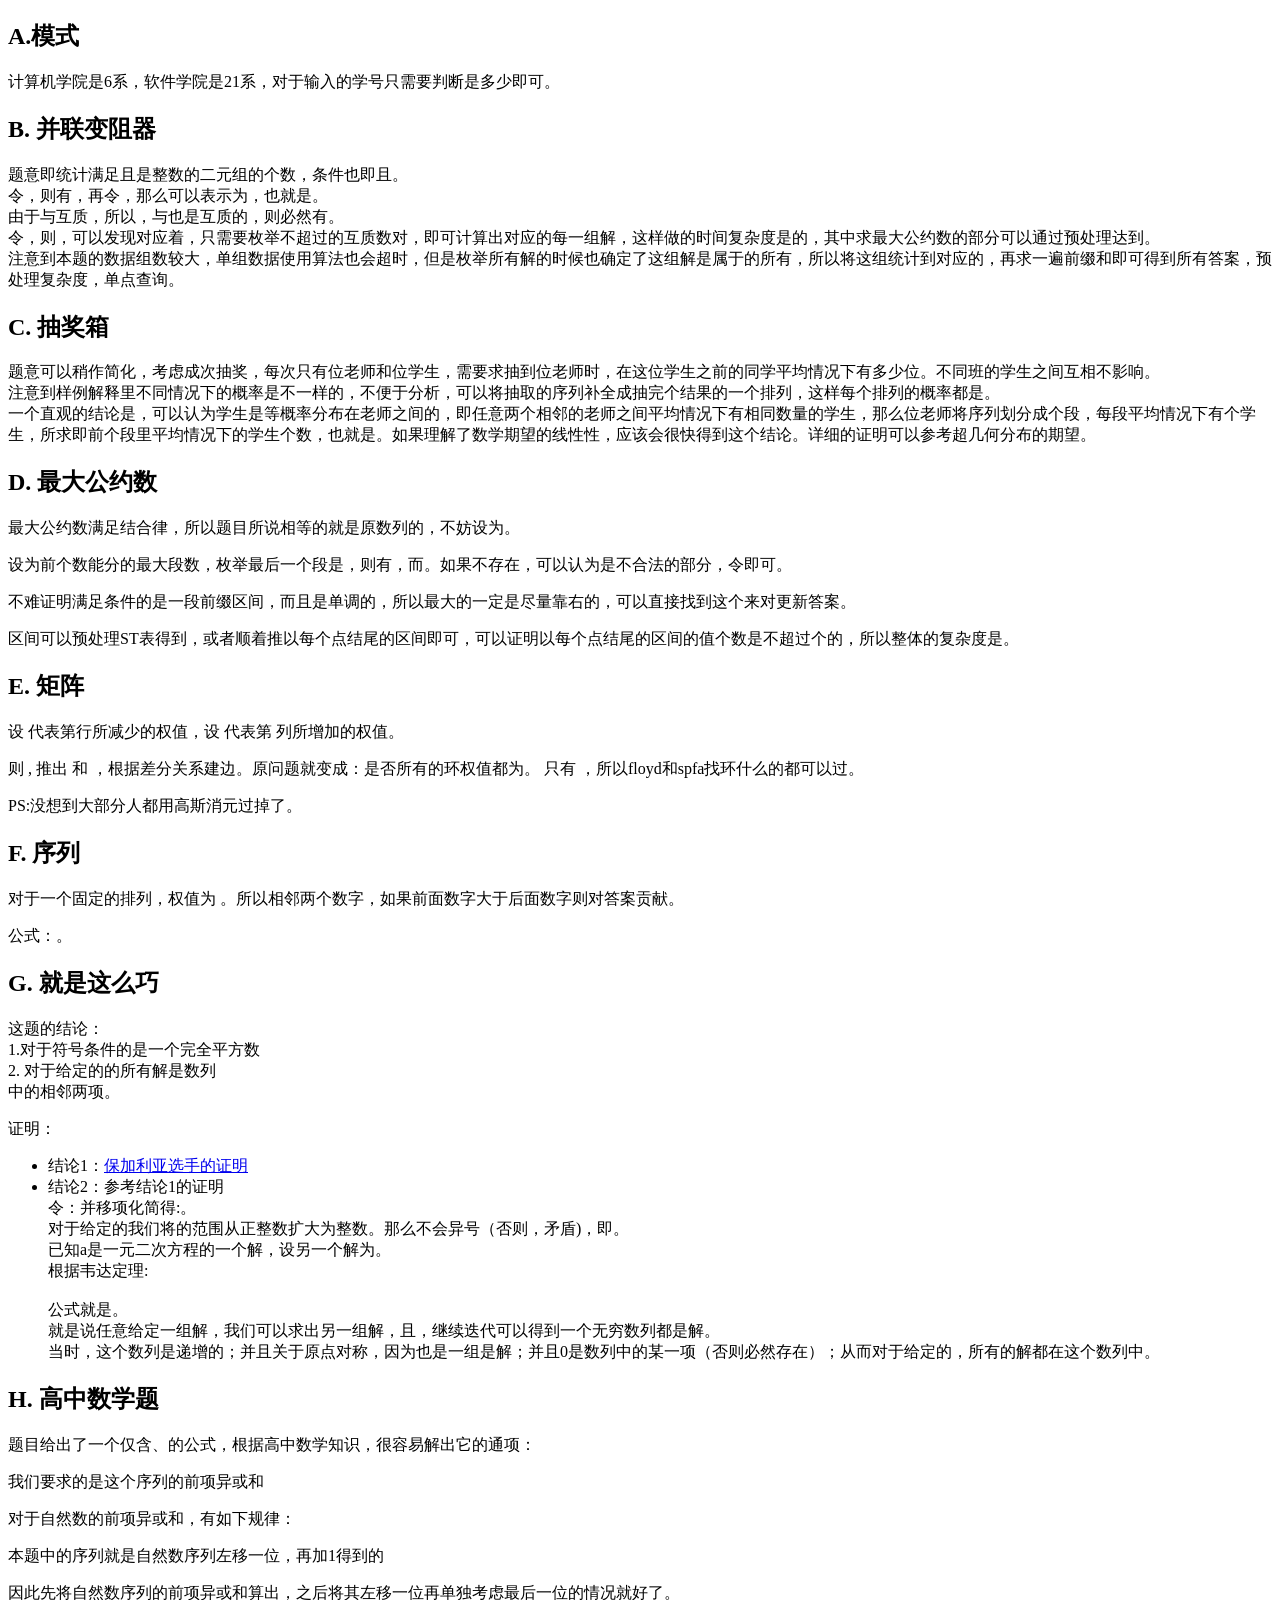
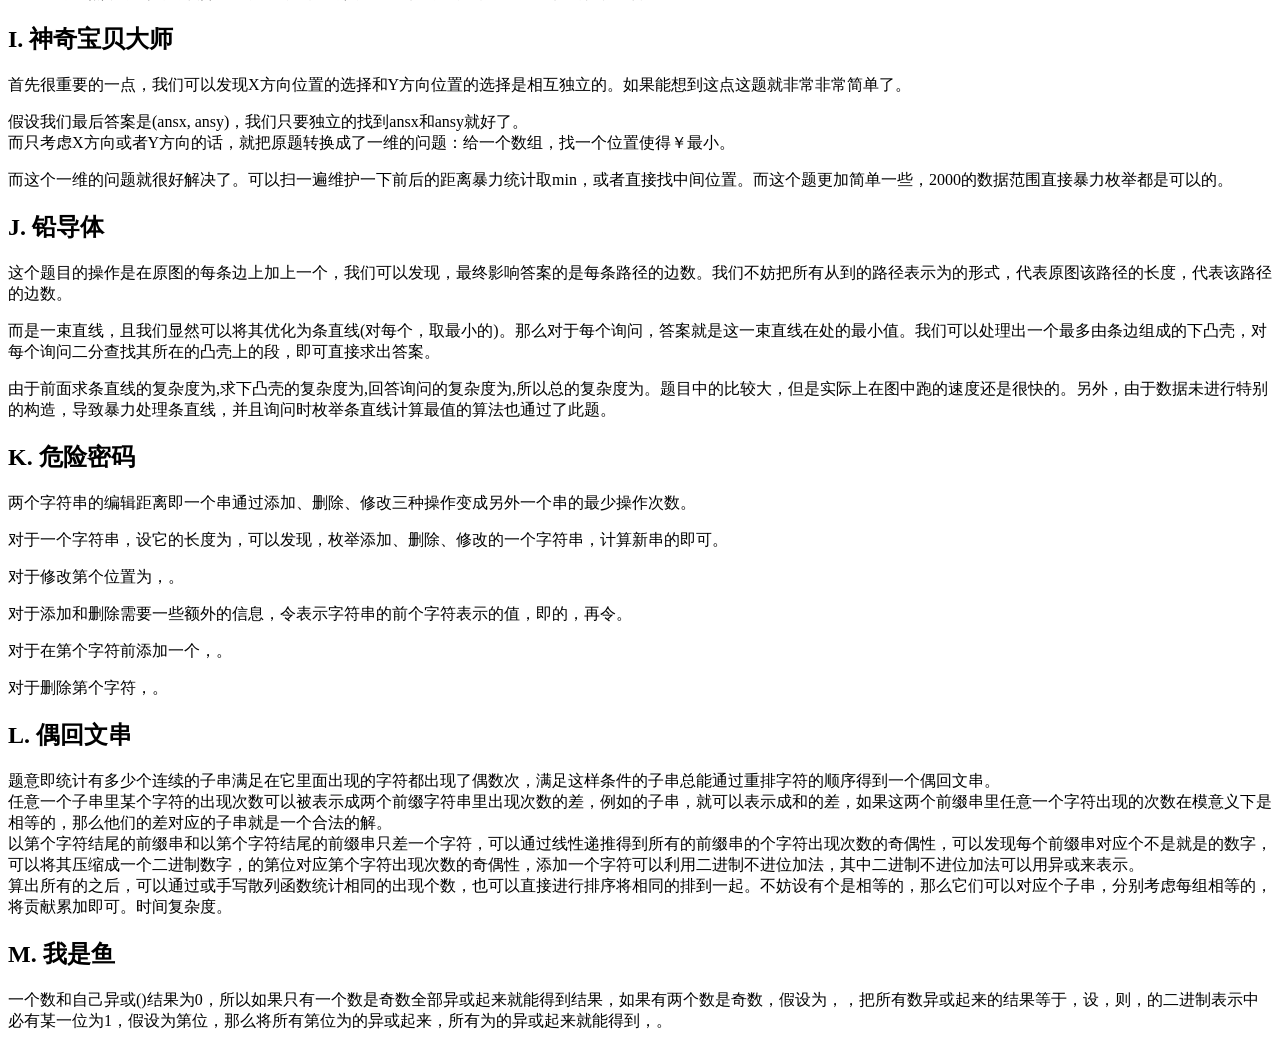
<file: solution.html>
<!DOCTYPE html>
<html>
<head>
<meta charset="utf-8">
<meta name="viewport" content="width=device-width, initial-scale=1.0">
<title>Title</title>
<link rel="stylesheet" href="https://stackedit.io/res-min/themes/base.css" />
<script type="text/javascript" src="https://cdn.mathjax.org/mathjax/latest/MathJax.js?config=TeX-AMS_HTML"></script>
</head>
<body><div class="container"><h2 id="a模式">A.模式</h2>

<p>计算机学院是6系，软件学院是21系，对于输入的学号只需要判断<script type="math/tex" id="MathJax-Element-1840">\lfloor \frac{id}{10000} \rfloor</script>是多少即可。</p>

<h2 id="b-并联变阻器">B. 并联变阻器</h2>

<p>题意即统计满足<script type="math/tex" id="MathJax-Element-1490">a,b\le N</script>且<script type="math/tex" id="MathJax-Element-1491">\frac{a\cdot b}{a+b}</script>是整数的二元组<script type="math/tex" id="MathJax-Element-1492">(a,b)</script>的个数，条件也即<script type="math/tex" id="MathJax-Element-1493">a,b\le N</script>且<script type="math/tex" id="MathJax-Element-1494">(a+b)|a\cdot b</script>。 <br>
令<script type="math/tex" id="MathJax-Element-1495">r=\gcd(a,b)</script>，则有<script type="math/tex" id="MathJax-Element-1496">\gcd(\frac{a}{r},\frac{b}{r})=1</script>，再令<script type="math/tex" id="MathJax-Element-1497">a=rx,b=ry</script>，那么<script type="math/tex" id="MathJax-Element-1498">(a+b)|a\cdot b</script>可以表示为<script type="math/tex" id="MathJax-Element-1499">r\cdot(x+y)|r^2\cdot x\cdot y</script>，也就是<script type="math/tex" id="MathJax-Element-1500">(x+y)|r\cdot x\cdot y</script>。 <br>
由于<script type="math/tex" id="MathJax-Element-1501">x</script>与<script type="math/tex" id="MathJax-Element-1502">y</script>互质，所以<script type="math/tex" id="MathJax-Element-1503">\gcd(x+y,x)=\gcd(x+y,y)=\gcd(x,y)=1</script>，<script type="math/tex" id="MathJax-Element-1504">(x+y)</script>与<script type="math/tex" id="MathJax-Element-1505">x,y</script>也是互质的，则必然有<script type="math/tex" id="MathJax-Element-1506">(x+y)|r</script>。 <br>
令<script type="math/tex" id="MathJax-Element-1507">r=k(x+y)</script>，则<script type="math/tex" id="MathJax-Element-1508">a=k\cdot x\cdot(x+y),b=k\cdot y\cdot(x+y)</script>，可以发现<script type="math/tex" id="MathJax-Element-1509">a,b\le N</script>对应着<script type="math/tex" id="MathJax-Element-1510">x,y\le\sqrt{N}</script>，只需要枚举不超过<script type="math/tex" id="MathJax-Element-1511">\sqrt{N}</script>的互质数对<script type="math/tex" id="MathJax-Element-1512">(x,y)</script>，即可计算出对应的每一组解，这样做的时间复杂度是<script type="math/tex" id="MathJax-Element-1513">O(\sqrt{N}^2)=O(N)</script>的，其中求最大公约数的部分可以通过预处理达到<script type="math/tex" id="MathJax-Element-1514">O(1)</script>。 <br>
注意到本题的数据组数较大，单组数据使用<script type="math/tex" id="MathJax-Element-1515">O(N)</script>算法也会超时，但是枚举所有解的时候也确定了这组解是属于<script type="math/tex" id="MathJax-Element-1516">N\ge\max(a,b)</script>的所有<script type="math/tex" id="MathJax-Element-1517">N</script>，所以将这组<script type="math/tex" id="MathJax-Element-1518">(a,b)</script>统计到对应的<script type="math/tex" id="MathJax-Element-1519">\max(a,b)</script>，再求一遍前缀和即可得到所有答案，预处理复杂度<script type="math/tex" id="MathJax-Element-1520">O(N)</script>，单点查询<script type="math/tex" id="MathJax-Element-1521">O(1)</script>。</p>



<h2 id="c-抽奖箱">C. 抽奖箱</h2>

<p>题意可以稍作简化，考虑成<script type="math/tex" id="MathJax-Element-3362">n</script>次抽奖，每次只有<script type="math/tex" id="MathJax-Element-3363">m</script>位老师和<script type="math/tex" id="MathJax-Element-3364">a_i</script>位学生，需要求抽到<script type="math/tex" id="MathJax-Element-3365">k</script>位老师时，在这<script type="math/tex" id="MathJax-Element-3366">k</script>位学生之前的同学平均情况下有多少位。不同班的学生之间互相不影响。 <br>
注意到样例解释里不同情况下的概率是不一样的，不便于分析，可以将抽取的序列补全成抽完<script type="math/tex" id="MathJax-Element-3367">(m+a_i)</script>个结果的一个排列，这样每个排列的概率都是<script type="math/tex" id="MathJax-Element-3368">\frac{1}{(m+a_i)!}</script>。 <br>
一个直观的结论是，可以认为学生是等概率分布在老师之间的，即任意两个相邻的老师之间平均情况下有相同数量的学生，那么<script type="math/tex" id="MathJax-Element-3369">m</script>位老师将序列划分成<script type="math/tex" id="MathJax-Element-3370">(m+1)</script>个段，每段平均情况下有<script type="math/tex" id="MathJax-Element-3371">\frac{a_i}{m+1}</script>个学生，所求即前<script type="math/tex" id="MathJax-Element-3372">k</script>个段里平均情况下的学生个数，也就是<script type="math/tex" id="MathJax-Element-3373">\frac{a_i\cdot k}{m+1}</script>。如果理解了数学期望的线性性，应该会很快得到这个结论。详细的证明可以参考超几何分布的期望。</p>



<h2 id="d-最大公约数">D. 最大公约数</h2>

<p>最大公约数满足结合律，所以题目所说相等的<script type="math/tex" id="MathJax-Element-3521">\gcd</script>就是原数列的<script type="math/tex" id="MathJax-Element-3522">\gcd</script>，不妨设为<script type="math/tex" id="MathJax-Element-3523">d</script>。</p>

<p>设<script type="math/tex" id="MathJax-Element-3524">f[i]</script>为前<script type="math/tex" id="MathJax-Element-3525">i</script>个数能分的最大段数，枚举最后一个段是<script type="math/tex" id="MathJax-Element-3526">[j+1,i]</script>，则有<script type="math/tex" id="MathJax-Element-3527">\gcd_{k=j+1}^{i}{a_k}=d</script>，而<script type="math/tex" id="MathJax-Element-3528">f[i]=max\{f[j]\}+1</script>。如果<script type="math/tex" id="MathJax-Element-3529">j</script>不存在，可以认为<script type="math/tex" id="MathJax-Element-3530">f[i]</script>是不合法的部分，令<script type="math/tex" id="MathJax-Element-3531">f[i]=0</script>即可。</p>

<p>不难证明满足条件的<script type="math/tex" id="MathJax-Element-3532">j</script>是一段前缀区间，而且<script type="math/tex" id="MathJax-Element-3533">f[i]</script>是单调的，所以最大的<script type="math/tex" id="MathJax-Element-3534">f[j]</script>一定是尽量靠右的，可以直接找到这个<script type="math/tex" id="MathJax-Element-3535">j</script>来对<script type="math/tex" id="MathJax-Element-3536">f[i]</script>更新答案。</p>

<p>区间<script type="math/tex" id="MathJax-Element-3537">\gcd</script>可以预处理ST表得到，或者顺着推以每个点结尾的区间<script type="math/tex" id="MathJax-Element-3538">\gcd</script>即可，可以证明以每个点结尾的区间<script type="math/tex" id="MathJax-Element-3539">\gcd</script>的值个数是不超过<script type="math/tex" id="MathJax-Element-3540">logn</script>个的，所以整体的复杂度是<script type="math/tex" id="MathJax-Element-3541">O(n \log^2n)</script>。</p>

<h2 id="e-矩阵">E. 矩阵</h2>

<p>设 <script type="math/tex" id="MathJax-Element-1396">X_i</script>代表第<script type="math/tex" id="MathJax-Element-1397">i</script>行所减少的权值，设 <script type="math/tex" id="MathJax-Element-1398">Y_j</script>代表第<script type="math/tex" id="MathJax-Element-1399">j</script> 列所增加的权值。</p>

<p>则 <script type="math/tex" id="MathJax-Element-1400">C_{ij} = Y_j - X_i</script>, 推出 <script type="math/tex" id="MathJax-Element-1401">X_i + C_{ij} \leq Y_j</script> 和 <script type="math/tex" id="MathJax-Element-1402">Y_j - C_{ij} \leq X_i</script>，根据差分关系建边。原问题就变成：是否所有的环权值都为<script type="math/tex" id="MathJax-Element-1403">0</script>。<script type="math/tex" id="MathJax-Element-1404">n + m</script> 只有 <script type="math/tex" id="MathJax-Element-1405">100</script>，所以floyd和spfa找环什么的都可以过。</p>

<p>PS:没想到大部分人都用高斯消元过掉了。</p>



<h2 id="f-序列">F. 序列</h2>

<p>对于一个固定的排列<script type="math/tex" id="MathJax-Element-3784">p</script>，权值为 <script type="math/tex" id="MathJax-Element-3785">1 + \sum_{i=1}^{n-1}[p_i > p_{i+1}]</script>。所以相邻两个数字，如果前面数字大于后面数字则对答案贡献<script type="math/tex" id="MathJax-Element-3786">1</script>。</p>

<p>公式：<script type="math/tex" id="MathJax-Element-3787">\binom{n}{2}  \binom{n-1}{1} \cdot (n-2)! + n! = \frac{(n+1)!}{2}</script>。</p>



<h2 id="g-就是这么巧">G. 就是这么巧</h2>

<p>这题的结论： <br>
1.对于符号条件的<script type="math/tex" id="MathJax-Element-3788">(a,b)，\frac{a^2+b^2}{ab+1}</script>是一个完全平方数 <br>
 2. 对于给定的<script type="math/tex" id="MathJax-Element-3789">n,\frac{a^2+b^2}{ab+1}=n^2</script>的所有解是数列 <br>
    <script type="math/tex; mode=display" id="MathJax-Element-3790">a_1=n,a_2=n^3,a_i=n^2a_{i-1}-a_{i-2},i>2</script>中的相邻两项。</p>

<p>证明：</p>

<ul>
<li>结论1：<a href="http://wenku.baidu.com/link?url=ae8AwrpCgm_SYcVwnig98Chw5attBpqUi1M9pED1u3ke7KXYtQ4_iOg1Tdz5Gvs1j6nVoVPGBocw6oiGhiOtLNhJUs2wYCV_xmAVZzhtFBy">保加利亚选手的证明</a></li>
<li>结论2：参考结论1的证明 <br>
令：<script type="math/tex" id="MathJax-Element-3791">\frac{a^2+b^2}{ab+1}=k > 0，a \ge b，</script>并移项化简得:<script type="math/tex" id="MathJax-Element-3792">a^2-kb*a+b^2-k=0</script>。 <br>
对于给定的<script type="math/tex" id="MathJax-Element-3793">k，</script>我们将<script type="math/tex" id="MathJax-Element-3794">a,b</script>的范围从正整数扩大为整数。那么<script type="math/tex" id="MathJax-Element-3795">a,b</script>不会异号（否则<script type="math/tex" id="MathJax-Element-3796">a^2-kb*a+b^2-k \ge a^2+k+b^2-k > 0</script>，矛盾)，即<script type="math/tex" id="MathJax-Element-3797">ab \ge 0</script>。 <br>
已知a是一元二次方程<script type="math/tex" id="MathJax-Element-3798">x^2-kb*x+b^2-k=0</script>的一个解，设另一个解为<script type="math/tex" id="MathJax-Element-3799">a'</script>。 <br>
根据韦达定理:  <br>
<script type="math/tex; mode=display" id="MathJax-Element-3800">a+a'=kb \\ aa'=b^2-k=>a'=\frac{b^2-k}{a}<b \le a</script> <br>
公式<script type="math/tex" id="MathJax-Element-3801">a+a'=kb</script>就是<script type="math/tex" id="MathJax-Element-3802">A_{n-1}+A_n=kA_{n+1}</script>。 <br>
就是说任意给定一组解<script type="math/tex" id="MathJax-Element-3803">(b,a)</script>，我们可以求出另一组解<script type="math/tex">(a',b)</script>，且<script type="math/tex">a'< b \le a</script>，继续迭代可以得到一个无穷数列<script type="math/tex">\{A_i\},(A_i,A_{i+1})</script>都是解。 <br>
当<script type="math/tex">k>1</script>时，这个数列是递增的；并且关于原点对称，因为<script type="math/tex">(-a,-b)</script>也是一组是解；并且0是数列中的某一项（否则必然存在<script type="math/tex">A_i<0<A_{i+1} </script>）；从而对于给定的<script type="math/tex">k</script>，所有的解都在这个数列中。</li>
</ul>

<h2 id="h-高中数学题">H. 高中数学题</h2>

<p>题目给出了一个仅含<script type="math/tex" id="MathJax-Element-2447">a_n</script>、<script type="math/tex" id="MathJax-Element-2448">S_n</script>的公式，根据高中数学知识，很容易解出它的通项：<script type="math/tex" id="MathJax-Element-2449">a_n = 2n + 1</script></p>

<p>我们要求的是这个序列的前<script type="math/tex" id="MathJax-Element-2450">n</script>项异或和</p>

<p>对于自然数的前<script type="math/tex" id="MathJax-Element-2451">n</script>项异或和<script type="math/tex" id="MathJax-Element-2452">X_n</script>，有如下规律：</p>



<p><script type="math/tex; mode=display" id="MathJax-Element-3720">
\begin{eqnarray}X_n=
\begin{cases}
n, &n \equiv 0 \mod 4 \cr
1, &n \equiv 1 \mod 4 \cr
n+1, &n \equiv 2 \mod 4 \cr
0, &n \equiv 3 \mod 4
\end{cases}
\end{eqnarray}
</script></p>

<p>本题中的序列就是自然数序列左移一位，再加1得到的</p>

<p>因此先将自然数序列的前<script type="math/tex" id="MathJax-Element-3721">n</script>项异或和算出，之后将其左移一位再单独考虑最后一位的情况就好了。</p>

<h2 id="i-神奇宝贝大师">I. 神奇宝贝大师</h2>

<p>首先很重要的一点，我们可以发现X方向位置的选择和Y方向位置的选择是相互独立的。如果能想到这点这题就非常非常简单了。</p>

<p>假设我们最后答案是(ansx, ansy)，我们只要独立的找到ansx和ansy就好了。 <br>
而只考虑X方向或者Y方向的话，就把原题转换成了一维的问题：给一个数组<script type="math/tex" id="MathJax-Element-3727">a</script>，找一个位置<script type="math/tex" id="MathJax-Element-3728">x</script>使得￥<script type="math/tex" id="MathJax-Element-3729">\sum{a_i \cdot |i-x|}</script>最小。</p>

<p>而这个一维的问题就很好解决了。可以<script type="math/tex" id="MathJax-Element-3730">O(n)</script>扫一遍维护一下前后的距离暴力统计取min，或者直接找中间位置。而这个题更加简单一些，2000的数据范围直接<script type="math/tex" id="MathJax-Element-3731">O(n^2)</script>暴力枚举都是可以的。</p>



<h2 id="j-铅导体">J. 铅导体</h2>

<p>这个题目的操作是在原图的每条边上加上一个<script type="math/tex" id="MathJax-Element-3732">dt</script>，我们可以发现，最终影响答案的是每条路径的边数。我们不妨把所有从<script type="math/tex" id="MathJax-Element-3733">S</script>到<script type="math/tex" id="MathJax-Element-3734">T</script>的路径表示为<script type="math/tex" id="MathJax-Element-3735">A+B \cdot dt</script>的形式，<script type="math/tex" id="MathJax-Element-3736">A</script>代表原图该路径的长度，<script type="math/tex" id="MathJax-Element-3737">B</script>代表该路径的边数。</p>

<p>而<script type="math/tex" id="MathJax-Element-3738">A+B \cdot dt</script>是一束直线，且我们显然可以将其优化为<script type="math/tex" id="MathJax-Element-3739">n</script>条直线(对每个<script type="math/tex" id="MathJax-Element-3740">B</script>，取最小的<script type="math/tex" id="MathJax-Element-3741">A</script>)。那么对于每个询问<script type="math/tex" id="MathJax-Element-3742">dt</script>，答案就是这一束直线在<script type="math/tex" id="MathJax-Element-3743">x=dt</script>处的最小值。我们可以处理出一个最多由<script type="math/tex" id="MathJax-Element-3744">n</script>条边组成的下凸壳，对每个询问二分查找其所在的凸壳上的段，即可直接求出答案。</p>

<p>由于前面求<script type="math/tex" id="MathJax-Element-3745">n</script>条直线的复杂度为<script type="math/tex" id="MathJax-Element-3746">O(nm)</script>,求下凸壳的复杂度为<script type="math/tex" id="MathJax-Element-3747">O(n)</script>,回答询问的复杂度为<script type="math/tex" id="MathJax-Element-3748">O(q \log n)</script>,所以总的复杂度为<script type="math/tex" id="MathJax-Element-3749">O(nm + q \log n)</script>。题目中的<script type="math/tex" id="MathJax-Element-3750">nm</script>比较大，但是实际上在图中跑的速度还是很快的。另外，由于数据未进行特别的构造，导致暴力处理<script type="math/tex" id="MathJax-Element-3751">n</script>条直线，并且询问时枚举<script type="math/tex" id="MathJax-Element-3752">n</script>条直线计算最值的算法也通过了此题。</p>

<h2 id="k-危险密码">K. 危险密码</h2>

<p>两个字符串的编辑距离即一个串通过添加、删除、修改三种操作变成另外一个串的最少操作次数。</p>

<p>对于一个字符串<script type="math/tex" id="MathJax-Element-3677">s</script>，设它的长度为<script type="math/tex" id="MathJax-Element-3678">n</script>，可以发现<script type="math/tex" id="MathJax-Element-3679">h=(\sum_{i=0}^{n-1}{a_i\cdot K^{n-1-i}})\;\text{mod}\;M</script>，枚举添加、删除、修改的一个字符串，计算新串的<script type="math/tex" id="MathJax-Element-3680">h'</script>即可。</p>

<p>对于修改第<script type="math/tex" id="MathJax-Element-3681">i(0\le i<n)</script>个位置为<script type="math/tex" id="MathJax-Element-3682">c</script>，<script type="math/tex" id="MathJax-Element-3683">h'=h+(c-a_i)\cdot K^{n-1-i}</script>。</p>

<p>对于添加和删除需要一些额外的信息，令<script type="math/tex" id="MathJax-Element-3684">pre_i</script>表示字符串<script type="math/tex" id="MathJax-Element-3685">s</script>的前<script type="math/tex" id="MathJax-Element-3686">i</script>个字符表示的<script type="math/tex" id="MathJax-Element-3687">h</script>值，<script type="math/tex" id="MathJax-Element-3688">pre_n</script>即<script type="math/tex" id="MathJax-Element-3689">s</script>的<script type="math/tex" id="MathJax-Element-3690">h</script>，再令<script type="math/tex" id="MathJax-Element-3691">suf_i=pre_n-pre_i\cdot K^{n-i+1}</script>。</p>

<p>对于在第<script type="math/tex" id="MathJax-Element-3692">i(0\le i\le n)</script>个字符前添加一个<script type="math/tex" id="MathJax-Element-3693">c</script>，<script type="math/tex" id="MathJax-Element-3694">h'=pre_i\cdot K^{n-i+1}+c\cdot K^{n-i}+suf_{i+1}</script>。</p>

<p>对于删除第<script type="math/tex" id="MathJax-Element-3695">i(0\le i<n)</script>个字符，<script type="math/tex" id="MathJax-Element-3696">h'=pre_{i-1}\cdot K^{n-i}+suf_{i+1}</script>。</p>

<h2 id="l-偶回文串">L. 偶回文串</h2>

<p>题意即统计有多少个连续的子串满足在它里面出现的字符都出现了偶数次，满足这样条件的子串总能通过重排字符的顺序得到一个偶回文串。 <br>
任意一个子串里某个字符的出现次数可以被表示成两个前缀字符串里出现次数的差，例如<script type="math/tex" id="MathJax-Element-1941">abbababbabbab</script>的子串<script type="math/tex" id="MathJax-Element-1942">ababba</script>，就可以表示成<script type="math/tex" id="MathJax-Element-1943">abbababba</script>和<script type="math/tex" id="MathJax-Element-1944">abb</script>的差，如果这两个前缀串里任意一个字符出现的次数在模<script type="math/tex" id="MathJax-Element-1945">2</script>意义下是相等的，那么他们的差对应的子串就是一个合法的解。 <br>
以第<script type="math/tex" id="MathJax-Element-1946">i</script>个字符结尾的前缀串和以第<script type="math/tex" id="MathJax-Element-1947">i+1</script>个字符结尾的前缀串只差一个字符，可以通过线性递推得到所有的前缀串的<script type="math/tex" id="MathJax-Element-1948">26</script>个字符出现次数的奇偶性，可以发现每个前缀串对应<script type="math/tex" id="MathJax-Element-1949">26</script>个不是<script type="math/tex" id="MathJax-Element-1950">0</script>就是<script type="math/tex" id="MathJax-Element-1951">1</script>的数字，可以将其压缩成一个二进制数字<script type="math/tex" id="MathJax-Element-1952">s_i</script>，<script type="math/tex" id="MathJax-Element-1953">s_i</script>的第<script type="math/tex" id="MathJax-Element-1954">k</script>位对应第<script type="math/tex" id="MathJax-Element-1955">k</script>个字符出现次数的奇偶性，添加一个字符可以利用二进制不进位加法，其中二进制不进位加法可以用异或<script type="math/tex" id="MathJax-Element-1956">(xor)</script>来表示。 <br>
算出所有的<script type="math/tex" id="MathJax-Element-1957">s_i</script>之后，可以通过<script type="math/tex" id="MathJax-Element-1958">\text{C++ STL map}</script>或手写散列函数统计相同的<script type="math/tex" id="MathJax-Element-1959">s_i</script>出现个数，也可以直接进行排序将相同的<script type="math/tex" id="MathJax-Element-1960">s_i</script>排到一起。不妨设有<script type="math/tex" id="MathJax-Element-1961">a</script>个<script type="math/tex" id="MathJax-Element-1962">s_i</script>是相等的，那么它们可以对应<script type="math/tex" id="MathJax-Element-1963">\frac{a\cdot(a-1)}{2}</script>个子串，分别考虑每组相等的<script type="math/tex" id="MathJax-Element-1964">s_i</script>，将贡献累加即可。时间复杂度<script type="math/tex" id="MathJax-Element-1965">O(n \log n)</script>。</p>



<h2 id="m-我是鱼">M. 我是鱼</h2>

<p>一个数和自己异或(<script type="math/tex" id="MathJax-Element-2254">\oplus</script>)结果为0，所以如果只有一个数是奇数全部异或起来就能得到结果，如果有两个数是奇数，假设为<script type="math/tex" id="MathJax-Element-2255">a</script>，<script type="math/tex" id="MathJax-Element-2256">b</script>，把所有数异或起来的结果等于<script type="math/tex" id="MathJax-Element-2257">a \oplus b</script>，设<script type="math/tex" id="MathJax-Element-2258">c=a \oplus b</script>，则<script type="math/tex" id="MathJax-Element-2259">c \not = 0</script>，<script type="math/tex" id="MathJax-Element-2260">c</script>的二进制表示中必有某一位为1，假设为第<script type="math/tex" id="MathJax-Element-2261">x</script>位，那么将所有第<script type="math/tex" id="MathJax-Element-2262">x</script>位为<script type="math/tex" id="MathJax-Element-2263">0</script>的异或起来，所有为<script type="math/tex" id="MathJax-Element-2264">1</script>的异或起来就能得到<script type="math/tex" id="MathJax-Element-2265">a</script>，<script type="math/tex" id="MathJax-Element-2266">b</script>。</p></div></body>
</html>
</file>
<file: 2016/style.css>
/*
 *
 *   INSPINIA - Responsive Admin Theme
 *   version 2.2
 *
*/
h1,
h2,
h3,
h4,
h5,
h6 {
  font-weight: 100;
}
h1 {
  font-size: 30px;
}
h2 {
  font-size: 24px;
}
h3 {
  font-size: 16px;
}
h4 {
  font-size: 14px;
}
h5 {
  font-size: 12px;
}
h6 {
  font-size: 10px;
}
h3,
h4,
h5 {
  margin-top: 5px;
  font-weight: 600;
}
.nav > li > a {
  color: #a7b1c2;
  font-weight: 600;
  padding: 14px 20px 14px 25px;
}
.nav.navbar-right > li > a {
  color: #999c9e;
}
.nav > li.active > a {
  color: #ffffff;
}
.navbar-default .nav > li > a:hover,
.navbar-default .nav > li > a:focus {
  background-color: #293846;
  color: white;
}
.nav .open > a,
.nav .open > a:hover,
.nav .open > a:focus {
  background: #fff;
}
.nav.navbar-top-links > li > a:hover,
.nav.navbar-top-links > li > a:focus {
  background-color: transparent;
}
.nav > li > a i {
  margin-right: 6px;
}
.navbar {
  border: 0;
}
.navbar-default {
  background-color: transparent;
  border-color: #2f4050;
}
.navbar-top-links li {
  display: inline-block;
}
.navbar-top-links li:last-child {
  margin-right: 40px;
}
.navbar-top-links li a {
  padding: 20px 10px;
  min-height: 50px;
}
.dropdown-menu {
  border: medium none;
  border-radius: 3px;
  box-shadow: 0 0 3px rgba(86, 96, 117, 0.7);
  display: none;
  float: left;
  font-size: 12px;
  left: 0;
  list-style: none outside none;
  padding: 0;
  position: absolute;
  text-shadow: none;
  top: 100%;
  z-index: 1000;
}
.dropdown-menu > li > a {
  border-radius: 3px;
  color: inherit;
  line-height: 25px;
  margin: 4px;
  text-align: left;
  font-weight: normal;
}
.dropdown-menu > li > a.font-bold {
  font-weight: 600;
}
.navbar-top-links .dropdown-menu li {
  display: block;
}
.navbar-top-links .dropdown-menu li:last-child {
  margin-right: 0;
}
.navbar-top-links .dropdown-menu li a {
  padding: 3px 20px;
  min-height: 0;
}
.navbar-top-links .dropdown-menu li a div {
  white-space: normal;
}
.navbar-top-links .dropdown-messages,
.navbar-top-links .dropdown-tasks,
.navbar-top-links .dropdown-alerts {
  width: 310px;
  min-width: 0;
}
.navbar-top-links .dropdown-messages {
  margin-left: 5px;
}
.navbar-top-links .dropdown-tasks {
  margin-left: -59px;
}
.navbar-top-links .dropdown-alerts {
  margin-left: -123px;
}
.navbar-top-links .dropdown-user {
  right: 0;
  left: auto;
}
.dropdown-messages,
.dropdown-alerts {
  padding: 10px 10px 10px 10px;
}
.dropdown-messages li a,
.dropdown-alerts li a {
  font-size: 12px;
}
.dropdown-messages li em,
.dropdown-alerts li em {
  font-size: 10px;
}
.nav.navbar-top-links .dropdown-alerts a {
  font-size: 12px;
}
.nav-header {
  padding: 33px 25px;
  background: url("patterns/header-profile.png") no-repeat;
}
.pace-done .nav-header {
  transition: all 0.5s;
}
.nav > li.active {
  border-left: 4px solid #19aa8d;
  background: #293846;
}
.nav.nav-second-level > li.active {
  border: none;
}
.nav.nav-second-level.collapse[style] {
  height: auto !important;
}
.nav-header a {
  color: #DFE4ED;
}
.nav-header .text-muted {
  color: #8095a8;
}
.minimalize-styl-2 {
  padding: 4px 12px;
  margin: 14px 5px 5px 20px;
  font-size: 14px;
  float: left;
}
.navbar-form-custom {
  float: left;
  height: 50px;
  padding: 0;
  width: 200px;
  display: inline-table;
}
.navbar-form-custom .form-group {
  margin-bottom: 0;
}
.nav.navbar-top-links a {
  font-size: 14px;
}
.navbar-form-custom .form-control {
  background: none repeat scroll 0 0 rgba(0, 0, 0, 0);
  border: medium none;
  font-size: 14px;
  height: 60px;
  margin: 0;
  z-index: 2000;
}
.count-info .label {
  line-height: 12px;
  padding: 2px 5px;
  position: absolute;
  right: 6px;
  top: 12px;
}
.arrow {
  float: right;
}
.fa.arrow:before {
  content: "\f104";
}
.active > a > .fa.arrow:before {
  content: "\f107";
}
.nav-second-level li,
.nav-third-level li {
  border-bottom: none !important;
}
.nav-second-level li a {
  padding: 7px 10px 7px 10px;
  padding-left: 52px;
}
.nav-third-level li a {
  padding-left: 62px;
}
.nav-second-level li:last-child {
  margin-bottom: 10px;
}
body:not(.fixed-sidebar):not(.canvas-menu).mini-navbar .nav li:hover > .nav-second-level,
.mini-navbar .nav li:focus > .nav-second-level {
  display: block;
  border-radius: 0 2px 2px 0;
  min-width: 140px;
  height: auto;
}
body.mini-navbar .navbar-default .nav > li > .nav-second-level li a {
  font-size: 12px;
  border-radius: 3px;
}
.fixed-nav .slimScrollDiv #side-menu {
  padding-bottom: 60px;
}
.mini-navbar .nav-second-level li a {
  padding: 10px 10px 10px 15px;
}
.mini-navbar .nav-second-level {
  position: absolute;
  left: 70px;
  top: 0px;
  background-color: #2f4050;
  padding: 10px 10px 10px 10px;
  font-size: 12px;
}
.canvas-menu.mini-navbar .nav-second-level {
  background: #293846;
}
.mini-navbar li.active .nav-second-level {
  left: 65px;
}
.navbar-default .special_link a {
  background: #1ab394;
  color: white;
}
.navbar-default .special_link a:hover {
  background: #17987e !important;
  color: white;
}
.navbar-default .special_link a span.label {
  background: #fff;
  color: #1ab394;
}
.navbar-default .landing_link a {
  background: #1cc09f;
  color: white;
}
.navbar-default .landing_link a:hover {
  background: #1ab394 !important;
  color: white;
}
.navbar-default .landing_link a span.label {
  background: #fff;
  color: #1cc09f;
}
.logo-element {
  text-align: center;
  font-size: 18px;
  font-weight: 600;
  color: white;
  display: none;
  padding: 18px 0;
}
.pace-done .navbar-static-side,
.pace-done .nav-header,
.pace-done li.active,
.pace-done #page-wrapper,
.pace-done .footer {
  -webkit-transition: all 0.5s;
  -moz-transition: all 0.5s;
  -o-transition: all 0.5s;
  transition: all 0.5s;
}
.navbar-fixed-top {
  background: #fff;
  transition-duration: 0.5s;
  border-bottom: 1px solid #e7eaec !important;
  z-index: 2030;
}
.navbar-fixed-top,
.navbar-static-top {
  background: #f3f3f4;
}
.fixed-nav #wrapper {
  margin-top: 0;
}
body.fixed-nav #wrapper .navbar-static-side,
body.fixed-nav #wrapper #page-wrapper {
  margin-top: 60px;
}
.fixed-nav .minimalize-styl-2 {
  margin: 14px 5px 5px 15px;
}
.body-small .navbar-fixed-top {
  margin-left: 0px;
}
body.mini-navbar .navbar-static-side {
  width: 70px;
}
body.mini-navbar .profile-element,
body.mini-navbar .nav-label,
body.mini-navbar .navbar-default .nav li a span {
  display: none;
}
body.canvas-menu .profile-element {
  display: block;
}
body:not(.fixed-sidebar):not(.canvas-menu).mini-navbar .nav-second-level {
  display: none;
}
body.mini-navbar .navbar-default .nav > li > a {
  font-size: 16px;
}
body.mini-navbar .logo-element {
  display: block;
}
body.canvas-menu .logo-element {
  display: none;
}
body.mini-navbar .nav-header {
  padding: 0;
  background-color: #1ab394;
}
body.canvas-menu .nav-header {
  padding: 33px 25px;
}
body.mini-navbar #page-wrapper {
  margin: 0 0 0 70px;
}
body.fixed-sidebar.mini-navbar .footer,
body.canvas-menu.mini-navbar .footer {
  margin: 0 0 0 0 !important;
}
body.canvas-menu.mini-navbar #page-wrapper,
body.canvas-menu.mini-navbar .footer {
  margin: 0 0 0 0;
}
body.fixed-sidebar .navbar-static-side,
body.canvas-menu .navbar-static-side {
  position: fixed;
  width: 220px;
  z-index: 2001;
  height: 100%;
}
body.fixed-sidebar.mini-navbar .navbar-static-side {
  width: 0px;
}
body.fixed-sidebar.mini-navbar #page-wrapper {
  margin: 0 0 0 0px;
}
body.body-small.fixed-sidebar.mini-navbar #page-wrapper {
  margin: 0 0 0 220px;
}
body.body-small.fixed-sidebar.mini-navbar .navbar-static-side {
  width: 220px;
}
.fixed-sidebar.mini-navbar .nav li:focus > .nav-second-level,
.canvas-menu.mini-navbar .nav li:focus > .nav-second-level {
  display: block;
  height: auto;
}
body.fixed-sidebar.mini-navbar .navbar-default .nav > li > .nav-second-level li a {
  font-size: 12px;
  border-radius: 3px;
}
body.canvas-menu.mini-navbar .navbar-default .nav > li > .nav-second-level li a {
  font-size: 13px;
  border-radius: 3px;
}
.fixed-sidebar.mini-navbar .nav-second-level li a,
.canvas-menu.mini-navbar .nav-second-level li a {
  padding: 10px 10px 10px 15px;
}
.fixed-sidebar.mini-navbar .nav-second-level,
.canvas-menu.mini-navbar .nav-second-level {
  position: relative;
  padding: 0;
  font-size: 13px;
}
.fixed-sidebar.mini-navbar li.active .nav-second-level,
.canvas-menu.mini-navbar li.active .nav-second-level {
  left: 0px;
}
body.fixed-sidebar.mini-navbar .navbar-default .nav > li > a,
body.canvas-menu.mini-navbar .navbar-default .nav > li > a {
  font-size: 13px;
}
body.fixed-sidebar.mini-navbar .nav-label,
body.fixed-sidebar.mini-navbar .navbar-default .nav li a span,
body.canvas-menu.mini-navbar .nav-label,
body.canvas-menu.mini-navbar .navbar-default .nav li a span {
  display: inline;
}
body.canvas-menu.mini-navbar .navbar-default .nav li .profile-element a span {
  display: block;
}
.canvas-menu.mini-navbar .nav-second-level li a,
.fixed-sidebar.mini-navbar .nav-second-level li a {
  padding: 7px 10px 7px 52px;
}
.fixed-sidebar.mini-navbar .nav-second-level,
.canvas-menu.mini-navbar .nav-second-level {
  left: 0px;
}
body.canvas-menu nav.navbar-static-side {
  z-index: 2001;
  background: #2f4050;
  height: 100%;
  position: fixed;
  display: none;
}
body.canvas-menu.mini-navbar nav.navbar-static-side {
  display: block;
  width: 220px;
}
.top-navigation #page-wrapper {
  margin-left: 0;
}
.top-navigation .navbar-nav .dropdown-menu > .active > a {
  background: white;
  color: #1ab394;
  font-weight: bold;
}
.white-bg .navbar-fixed-top,
.white-bg .navbar-static-top {
  background: #fff;
}
.top-navigation .navbar {
  margin-bottom: 0;
}
.top-navigation .nav > li > a {
  padding: 15px 20px;
  color: #676a6c;
}
.top-navigation .nav > li a:hover,
.top-navigation .nav > li a:focus {
  background: #fff;
  color: #1ab394;
}
.top-navigation .nav > li.active {
  background: #fff;
  border: none;
}
.top-navigation .nav > li.active > a {
  color: #1ab394;
}
.top-navigation .navbar-right {
  margin-right: 10px;
}
.top-navigation .navbar-nav .dropdown-menu {
  box-shadow: none;
  border: 1px solid #e7eaec;
}
.top-navigation .dropdown-menu > li > a {
  margin: 0;
  padding: 7px 20px;
}
.navbar .dropdown-menu {
  margin-top: 0px;
}
.top-navigation .navbar-brand {
  background: #1ab394;
  color: #fff;
  padding: 15px 25px;
}
.top-navigation .navbar-top-links li:last-child {
  margin-right: 0;
}
.top-navigation.mini-navbar #page-wrapper,
.top-navigation.body-small.fixed-sidebar.mini-navbar #page-wrapper,
.mini-navbar .top-navigation #page-wrapper,
.body-small.fixed-sidebar.mini-navbar .top-navigation #page-wrapper,
.canvas-menu #page-wrapper {
  margin: 0;
}
.top-navigation.fixed-nav #wrapper,
.fixed-nav #wrapper.top-navigation {
  margin-top: 50px;
}
.top-navigation .footer.fixed {
  margin-left: 0 !important;
}
.top-navigation .wrapper.wrapper-content {
  padding: 40px;
}
.top-navigation.body-small .wrapper.wrapper-content,
.body-small .top-navigation .wrapper.wrapper-content {
  padding: 40px 0px 40px 0px;
}
.navbar-toggle {
  background-color: #1ab394;
  color: #fff;
  padding: 6px 12px;
  font-size: 14px;
}
.top-navigation .navbar-nav .open .dropdown-menu > li > a,
.top-navigation .navbar-nav .open .dropdown-menu .dropdown-header {
  padding: 10px 15px 10px 20px;
}
@media (max-width: 768px) {
  .top-navigation .navbar-header {
    display: block;
    float: none;
  }
}
.menu-visible-lg,
.menu-visible-md {
  display: none !important;
}
@media (min-width: 1200px) {
  .menu-visible-lg {
    display: block !important;
  }
}
@media (min-width: 992px) {
  .menu-visible-md {
    display: block !important;
  }
}
@media (max-width: 767px) {
  .menu-visible-md {
    display: block !important;
  }
  .menu-visible-lg {
    display: block !important;
  }
}
.btn {
  border-radius: 3px;
}
.float-e-margins .btn {
  margin-bottom: 5px;
}
.btn-w-m {
  min-width: 120px;
}
.btn-primary.btn-outline {
  color: #1ab394;
}
.btn-success.btn-outline {
  color: #1c84c6;
}
.btn-info.btn-outline {
  color: #23c6c8;
}
.btn-warning.btn-outline {
  color: #f8ac59;
}
.btn-danger.btn-outline {
  color: #ed5565;
}
.btn-primary.btn-outline:hover,
.btn-success.btn-outline:hover,
.btn-info.btn-outline:hover,
.btn-warning.btn-outline:hover,
.btn-danger.btn-outline:hover {
  color: #fff;
}
.btn-primary {
  background-color: #1ab394;
  border-color: #1ab394;
  color: #FFFFFF;
}
.btn-primary:hover,
.btn-primary:focus,
.btn-primary:active,
.btn-primary.active,
.open .dropdown-toggle.btn-primary {
  background-color: #18a689;
  border-color: #18a689;
  color: #FFFFFF;
}
.btn-primary:active,
.btn-primary.active,
.open .dropdown-toggle.btn-primary {
  background-image: none;
}
.btn-primary.disabled,
.btn-primary.disabled:hover,
.btn-primary.disabled:focus,
.btn-primary.disabled:active,
.btn-primary.disabled.active,
.btn-primary[disabled],
.btn-primary[disabled]:hover,
.btn-primary[disabled]:focus,
.btn-primary[disabled]:active,
.btn-primary.active[disabled],
fieldset[disabled] .btn-primary,
fieldset[disabled] .btn-primary:hover,
fieldset[disabled] .btn-primary:focus,
fieldset[disabled] .btn-primary:active,
fieldset[disabled] .btn-primary.active {
  background-color: #1dc5a3;
  border-color: #1dc5a3;
}
.btn-success {
  background-color: #1c84c6;
  border-color: #1c84c6;
  color: #FFFFFF;
}
.btn-success:hover,
.btn-success:focus,
.btn-success:active,
.btn-success.active,
.open .dropdown-toggle.btn-success {
  background-color: #1a7bb9;
  border-color: #1a7bb9;
  color: #FFFFFF;
}
.btn-success:active,
.btn-success.active,
.open .dropdown-toggle.btn-success {
  background-image: none;
}
.btn-success.disabled,
.btn-success.disabled:hover,
.btn-success.disabled:focus,
.btn-success.disabled:active,
.btn-success.disabled.active,
.btn-success[disabled],
.btn-success[disabled]:hover,
.btn-success[disabled]:focus,
.btn-success[disabled]:active,
.btn-success.active[disabled],
fieldset[disabled] .btn-success,
fieldset[disabled] .btn-success:hover,
fieldset[disabled] .btn-success:focus,
fieldset[disabled] .btn-success:active,
fieldset[disabled] .btn-success.active {
  background-color: #1f90d8;
  border-color: #1f90d8;
}
.btn-info {
  background-color: #23c6c8;
  border-color: #23c6c8;
  color: #FFFFFF;
}
.btn-info:hover,
.btn-info:focus,
.btn-info:active,
.btn-info.active,
.open .dropdown-toggle.btn-info {
  background-color: #21b9bb;
  border-color: #21b9bb;
  color: #FFFFFF;
}
.btn-info:active,
.btn-info.active,
.open .dropdown-toggle.btn-info {
  background-image: none;
}
.btn-info.disabled,
.btn-info.disabled:hover,
.btn-info.disabled:focus,
.btn-info.disabled:active,
.btn-info.disabled.active,
.btn-info[disabled],
.btn-info[disabled]:hover,
.btn-info[disabled]:focus,
.btn-info[disabled]:active,
.btn-info.active[disabled],
fieldset[disabled] .btn-info,
fieldset[disabled] .btn-info:hover,
fieldset[disabled] .btn-info:focus,
fieldset[disabled] .btn-info:active,
fieldset[disabled] .btn-info.active {
  background-color: #26d7d9;
  border-color: #26d7d9;
}
.btn-default {
  background-color: #c2c2c2;
  border-color: #c2c2c2;
  color: #FFFFFF;
}
.btn-default:hover,
.btn-default:focus,
.btn-default:active,
.btn-default.active,
.open .dropdown-toggle.btn-default {
  background-color: #bababa;
  border-color: #bababa;
  color: #FFFFFF;
}
.btn-default:active,
.btn-default.active,
.open .dropdown-toggle.btn-default {
  background-image: none;
}
.btn-default.disabled,
.btn-default.disabled:hover,
.btn-default.disabled:focus,
.btn-default.disabled:active,
.btn-default.disabled.active,
.btn-default[disabled],
.btn-default[disabled]:hover,
.btn-default[disabled]:focus,
.btn-default[disabled]:active,
.btn-default.active[disabled],
fieldset[disabled] .btn-default,
fieldset[disabled] .btn-default:hover,
fieldset[disabled] .btn-default:focus,
fieldset[disabled] .btn-default:active,
fieldset[disabled] .btn-default.active {
  background-color: #cccccc;
  border-color: #cccccc;
}
.btn-warning {
  background-color: #f8ac59;
  border-color: #f8ac59;
  color: #FFFFFF;
}
.btn-warning:hover,
.btn-warning:focus,
.btn-warning:active,
.btn-warning.active,
.open .dropdown-toggle.btn-warning {
  background-color: #f7a54a;
  border-color: #f7a54a;
  color: #FFFFFF;
}
.btn-warning:active,
.btn-warning.active,
.open .dropdown-toggle.btn-warning {
  background-image: none;
}
.btn-warning.disabled,
.btn-warning.disabled:hover,
.btn-warning.disabled:focus,
.btn-warning.disabled:active,
.btn-warning.disabled.active,
.btn-warning[disabled],
.btn-warning[disabled]:hover,
.btn-warning[disabled]:focus,
.btn-warning[disabled]:active,
.btn-warning.active[disabled],
fieldset[disabled] .btn-warning,
fieldset[disabled] .btn-warning:hover,
fieldset[disabled] .btn-warning:focus,
fieldset[disabled] .btn-warning:active,
fieldset[disabled] .btn-warning.active {
  background-color: #f9b66d;
  border-color: #f9b66d;
}
.btn-danger {
  background-color: #ed5565;
  border-color: #ed5565;
  color: #FFFFFF;
}
.btn-danger:hover,
.btn-danger:focus,
.btn-danger:active,
.btn-danger.active,
.open .dropdown-toggle.btn-danger {
  background-color: #ec4758;
  border-color: #ec4758;
  color: #FFFFFF;
}
.btn-danger:active,
.btn-danger.active,
.open .dropdown-toggle.btn-danger {
  background-image: none;
}
.btn-danger.disabled,
.btn-danger.disabled:hover,
.btn-danger.disabled:focus,
.btn-danger.disabled:active,
.btn-danger.disabled.active,
.btn-danger[disabled],
.btn-danger[disabled]:hover,
.btn-danger[disabled]:focus,
.btn-danger[disabled]:active,
.btn-danger.active[disabled],
fieldset[disabled] .btn-danger,
fieldset[disabled] .btn-danger:hover,
fieldset[disabled] .btn-danger:focus,
fieldset[disabled] .btn-danger:active,
fieldset[disabled] .btn-danger.active {
  background-color: #ef6776;
  border-color: #ef6776;
}
.btn-link {
  color: inherit;
}
.btn-link:hover,
.btn-link:focus,
.btn-link:active,
.btn-link.active,
.open .dropdown-toggle.btn-link {
  color: #1ab394;
  text-decoration: none;
}
.btn-link:active,
.btn-link.active,
.open .dropdown-toggle.btn-link {
  background-image: none;
}
.btn-link.disabled,
.btn-link.disabled:hover,
.btn-link.disabled:focus,
.btn-link.disabled:active,
.btn-link.disabled.active,
.btn-link[disabled],
.btn-link[disabled]:hover,
.btn-link[disabled]:focus,
.btn-link[disabled]:active,
.btn-link.active[disabled],
fieldset[disabled] .btn-link,
fieldset[disabled] .btn-link:hover,
fieldset[disabled] .btn-link:focus,
fieldset[disabled] .btn-link:active,
fieldset[disabled] .btn-link.active {
  color: #cacaca;
}
.btn-white {
  color: inherit;
  background: white;
  border: 1px solid #e7eaec;
}
.btn-white:hover,
.btn-white:focus,
.btn-white:active,
.btn-white.active,
.open .dropdown-toggle.btn-white {
  color: inherit;
  border: 1px solid #d2d2d2;
}
.btn-white:active,
.btn-white.active {
  box-shadow: 0 2px 5px rgba(0, 0, 0, 0.15) inset;
}
.btn-white:active,
.btn-white.active,
.open .dropdown-toggle.btn-white {
  background-image: none;
}
.btn-white.disabled,
.btn-white.disabled:hover,
.btn-white.disabled:focus,
.btn-white.disabled:active,
.btn-white.disabled.active,
.btn-white[disabled],
.btn-white[disabled]:hover,
.btn-white[disabled]:focus,
.btn-white[disabled]:active,
.btn-white.active[disabled],
fieldset[disabled] .btn-white,
fieldset[disabled] .btn-white:hover,
fieldset[disabled] .btn-white:focus,
fieldset[disabled] .btn-white:active,
fieldset[disabled] .btn-white.active {
  color: #cacaca;
}
.form-control,
.form-control:focus,
.has-error .form-control:focus,
.has-success .form-control:focus,
.has-warning .form-control:focus,
.navbar-collapse,
.navbar-form,
.navbar-form-custom .form-control:focus,
.navbar-form-custom .form-control:hover,
.open .btn.dropdown-toggle,
.panel,
.popover,
.progress,
.progress-bar {
  box-shadow: none;
}
.btn-outline {
  color: inherit;
  background-color: transparent;
  transition: all .5s;
}
.btn-rounded {
  border-radius: 50px;
}
.btn-large-dim {
  width: 90px;
  height: 90px;
  font-size: 42px;
}
button.dim {
  display: inline-block;
  color: #fff;
  text-decoration: none;
  text-transform: uppercase;
  text-align: center;
  padding-top: 6px;
  margin-right: 10px;
  position: relative;
  cursor: pointer;
  border-radius: 5px;
  font-weight: 600;
  margin-bottom: 20px !important;
}
button.dim:active {
  top: 3px;
}
button.btn-primary.dim {
  box-shadow: inset 0px 0px 0px #16987e, 0px 5px 0px 0px #16987e, 0px 10px 5px #999999;
}
button.btn-primary.dim:active {
  box-shadow: inset 0px 0px 0px #16987e, 0px 2px 0px 0px #16987e, 0px 5px 3px #999999;
}
button.btn-default.dim {
  box-shadow: inset 0px 0px 0px #b3b3b3, 0px 5px 0px 0px #b3b3b3, 0px 10px 5px #999999;
}
button.btn-default.dim:active {
  box-shadow: inset 0px 0px 0px #b3b3b3, 0px 2px 0px 0px #b3b3b3, 0px 5px 3px #999999;
}
button.btn-warning.dim {
  box-shadow: inset 0px 0px 0px #f79d3c, 0px 5px 0px 0px #f79d3c, 0px 10px 5px #999999;
}
button.btn-warning.dim:active {
  box-shadow: inset 0px 0px 0px #f79d3c, 0px 2px 0px 0px #f79d3c, 0px 5px 3px #999999;
}
button.btn-info.dim {
  box-shadow: inset 0px 0px 0px #1eacae, 0px 5px 0px 0px #1eacae, 0px 10px 5px #999999;
}
button.btn-info.dim:active {
  box-shadow: inset 0px 0px 0px #1eacae, 0px 2px 0px 0px #1eacae, 0px 5px 3px #999999;
}
button.btn-success.dim {
  box-shadow: inset 0px 0px 0px #1872ab, 0px 5px 0px 0px #1872ab, 0px 10px 5px #999999;
}
button.btn-success.dim:active {
  box-shadow: inset 0px 0px 0px #1872ab, 0px 2px 0px 0px #1872ab, 0px 5px 3px #999999;
}
button.btn-danger.dim {
  box-shadow: inset 0px 0px 0px #ea394c, 0px 5px 0px 0px #ea394c, 0px 10px 5px #999999;
}
button.btn-danger.dim:active {
  box-shadow: inset 0px 0px 0px #ea394c, 0px 2px 0px 0px #ea394c, 0px 5px 3px #999999;
}
button.dim:before {
  font-size: 50px;
  line-height: 1em;
  font-weight: normal;
  color: #fff;
  display: block;
  padding-top: 10px;
}
button.dim:active:before {
  top: 7px;
  font-size: 50px;
}
.label {
  background-color: #d1dade;
  color: #5e5e5e;
  font-family: 'Open Sans';
  font-size: 10px;
  font-weight: 600;
  padding: 3px 8px;
  text-shadow: none;
}
.badge {
  background-color: #d1dade;
  color: #5e5e5e;
  font-family: 'Open Sans';
  font-size: 11px;
  font-weight: 600;
  padding-bottom: 4px;
  padding-left: 6px;
  padding-right: 6px;
  text-shadow: none;
}
.label-primary,
.badge-primary {
  background-color: #1ab394;
  color: #FFFFFF;
}
.label-success,
.badge-success {
  background-color: #1c84c6;
  color: #FFFFFF;
}
.label-warning,
.badge-warning {
  background-color: #f8ac59;
  color: #FFFFFF;
}
.label-warning-light,
.badge-warning-light {
  background-color: #f8ac59;
  color: #ffffff;
}
.label-danger,
.badge-danger {
  background-color: #ed5565;
  color: #FFFFFF;
}
.label-info,
.badge-info {
  background-color: #23c6c8;
  color: #FFFFFF;
}
.label-inverse,
.badge-inverse {
  background-color: #262626;
  color: #FFFFFF;
}
.label-white,
.badge-white {
  background-color: #FFFFFF;
  color: #5E5E5E;
}
.label-white,
.badge-disable {
  background-color: #2A2E36;
  color: #8B91A0;
}
/* TOOGLE SWICH */
.onoffswitch {
  position: relative;
  width: 64px;
  -webkit-user-select: none;
  -moz-user-select: none;
  -ms-user-select: none;
}
.onoffswitch-checkbox {
  display: none;
}
.onoffswitch-label {
  display: block;
  overflow: hidden;
  cursor: pointer;
  border: 2px solid #1ab394;
  border-radius: 2px;
}
.onoffswitch-inner {
  width: 200%;
  margin-left: -100%;
  -moz-transition: margin 0.3s ease-in 0s;
  -webkit-transition: margin 0.3s ease-in 0s;
  -o-transition: margin 0.3s ease-in 0s;
  transition: margin 0.3s ease-in 0s;
}
.onoffswitch-inner:before,
.onoffswitch-inner:after {
  float: left;
  width: 50%;
  height: 20px;
  padding: 0;
  line-height: 20px;
  font-size: 12px;
  color: white;
  font-family: Trebuchet, Arial, sans-serif;
  font-weight: bold;
  -moz-box-sizing: border-box;
  -webkit-box-sizing: border-box;
  box-sizing: border-box;
}
.onoffswitch-inner:before {
  content: "ON";
  padding-left: 10px;
  background-color: #1ab394;
  color: #FFFFFF;
}
.onoffswitch-inner:after {
  content: "OFF";
  padding-right: 10px;
  background-color: #FFFFFF;
  color: #999999;
  text-align: right;
}
.onoffswitch-switch {
  width: 20px;
  margin: 0px;
  background: #FFFFFF;
  border: 2px solid #1ab394;
  border-radius: 2px;
  position: absolute;
  top: 0;
  bottom: 0;
  right: 44px;
  -moz-transition: all 0.3s ease-in 0s;
  -webkit-transition: all 0.3s ease-in 0s;
  -o-transition: all 0.3s ease-in 0s;
  transition: all 0.3s ease-in 0s;
}
.onoffswitch-checkbox:checked + .onoffswitch-label .onoffswitch-inner {
  margin-left: 0;
}
.onoffswitch-checkbox:checked + .onoffswitch-label .onoffswitch-switch {
  right: 0px;
}
/* CHOSEN PLUGIN */
.chosen-container-single .chosen-single {
  background: #ffffff;
  box-shadow: none;
  -moz-box-sizing: border-box;
  background-color: #FFFFFF;
  border: 1px solid #CBD5DD;
  border-radius: 2px;
  cursor: text;
  height: auto !important;
  margin: 0;
  min-height: 30px;
  overflow: hidden;
  padding: 4px 12px;
  position: relative;
  width: 100%;
}
.chosen-container-multi .chosen-choices li.search-choice {
  background: #f1f1f1;
  border: 1px solid #ededed;
  border-radius: 2px;
  box-shadow: none;
  color: #333333;
  cursor: default;
  line-height: 13px;
  margin: 3px 0 3px 5px;
  padding: 3px 20px 3px 5px;
  position: relative;
}
/* PAGINATIN */
.pagination > .active > a,
.pagination > .active > span,
.pagination > .active > a:hover,
.pagination > .active > span:hover,
.pagination > .active > a:focus,
.pagination > .active > span:focus {
  background-color: #f4f4f4;
  border-color: #DDDDDD;
  color: inherit;
  cursor: default;
  z-index: 2;
}
.pagination > li > a,
.pagination > li > span {
  background-color: #FFFFFF;
  border: 1px solid #DDDDDD;
  color: inherit;
  float: left;
  line-height: 1.42857;
  margin-left: -1px;
  padding: 4px 10px;
  position: relative;
  text-decoration: none;
}
/* TOOLTIPS */
.tooltip-inner {
  background-color: #2F4050;
}
.tooltip.top .tooltip-arrow {
  border-top-color: #2F4050;
}
.tooltip.right .tooltip-arrow {
  border-right-color: #2F4050;
}
.tooltip.bottom .tooltip-arrow {
  border-bottom-color: #2F4050;
}
.tooltip.left .tooltip-arrow {
  border-left-color: #2F4050;
}
/* EASY PIE CHART*/
.easypiechart {
  position: relative;
  text-align: center;
}
.easypiechart .h2 {
  margin-left: 10px;
  margin-top: 10px;
  display: inline-block;
}
.easypiechart canvas {
  top: 0;
  left: 0;
}
.easypiechart .easypie-text {
  line-height: 1;
  position: absolute;
  top: 33px;
  width: 100%;
  z-index: 1;
}
.easypiechart img {
  margin-top: -4px;
}
.jqstooltip {
  -webkit-box-sizing: content-box;
  -moz-box-sizing: content-box;
  box-sizing: content-box;
}
/* FULLCALENDAR */
.fc-state-default {
  background-color: #ffffff;
  background-image: none;
  background-repeat: repeat-x;
  box-shadow: none;
  color: #333333;
  text-shadow: none;
}
.fc-state-default {
  border: 1px solid;
}
.fc-button {
  color: inherit;
  border: 1px solid #e7eaec;
  cursor: pointer;
  display: inline-block;
  height: 1.9em;
  line-height: 1.9em;
  overflow: hidden;
  padding: 0 0.6em;
  position: relative;
  white-space: nowrap;
}
.fc-state-active {
  background-color: #1ab394;
  border-color: #1ab394;
  color: #ffffff;
}
.fc-header-title h2 {
  font-size: 16px;
  font-weight: 600;
  color: inherit;
}
.fc-content .fc-widget-header,
.fc-content .fc-widget-content {
  border-color: #e7eaec;
  font-weight: normal;
}
.fc-border-separate tbody {
  background-color: #F8F8F8;
}
.fc-state-highlight {
  background: none repeat scroll 0 0 #FCF8E3;
}
.external-event {
  padding: 5px 10px;
  border-radius: 2px;
  cursor: pointer;
  margin-bottom: 5px;
}
.fc-ltr .fc-event-hori.fc-event-end,
.fc-rtl .fc-event-hori.fc-event-start {
  border-radius: 2px;
}
.fc-event,
.fc-agenda .fc-event-time,
.fc-event a {
  padding: 4px 6px;
  background-color: #1ab394;
  /* background color */
  border-color: #1ab394;
  /* border color */
}
.fc-event-time,
.fc-event-title {
  color: #717171;
  padding: 0 1px;
}
.ui-calendar .fc-event-time,
.ui-calendar .fc-event-title {
  color: #fff;
}
/* Chat */
.chat-activity-list .chat-element {
  border-bottom: 1px solid #e7eaec;
}
.chat-element:first-child {
  margin-top: 0;
}
.chat-element {
  padding-bottom: 15px;
}
.chat-element,
.chat-element .media {
  margin-top: 15px;
}
.chat-element,
.media-body {
  overflow: hidden;
}
.media-body {
  display: block;
  width: auto;
}
.chat-element > .pull-left {
  margin-right: 10px;
}
.chat-element img.img-circle,
.dropdown-messages-box img.img-circle {
  width: 38px;
  height: 38px;
}
.chat-element .well {
  border: 1px solid #e7eaec;
  box-shadow: none;
  margin-top: 10px;
  margin-bottom: 5px;
  padding: 10px 20px;
  font-size: 11px;
  line-height: 16px;
}
.chat-element .actions {
  margin-top: 10px;
}
.chat-element .photos {
  margin: 10px 0;
}
.right.chat-element > .pull-right {
  margin-left: 10px;
}
.chat-photo {
  max-height: 180px;
  border-radius: 4px;
  overflow: hidden;
  margin-right: 10px;
  margin-bottom: 10px;
}
.chat {
  margin: 0;
  padding: 0;
  list-style: none;
}
.chat li {
  margin-bottom: 10px;
  padding-bottom: 5px;
  border-bottom: 1px dotted #B3A9A9;
}
.chat li.left .chat-body {
  margin-left: 60px;
}
.chat li.right .chat-body {
  margin-right: 60px;
}
.chat li .chat-body p {
  margin: 0;
  color: #777777;
}
.panel .slidedown .glyphicon,
.chat .glyphicon {
  margin-right: 5px;
}
.chat-panel .panel-body {
  height: 350px;
  overflow-y: scroll;
}
/* LIST GROUP */
a.list-group-item.active,
a.list-group-item.active:hover,
a.list-group-item.active:focus {
  background-color: #1ab394;
  border-color: #1ab394;
  color: #FFFFFF;
  z-index: 2;
}
.list-group-item-heading {
  margin-top: 10px;
}
.list-group-item-text {
  margin: 0 0 10px;
  color: inherit;
  font-size: 12px;
  line-height: inherit;
}
.no-padding .list-group-item {
  border-left: none;
  border-right: none;
  border-bottom: none;
}
.no-padding .list-group-item:first-child {
  border-left: none;
  border-right: none;
  border-bottom: none;
  border-top: none;
}
.no-padding .list-group {
  margin-bottom: 0;
}
.list-group-item {
  background-color: inherit;
  border: 1px solid #e7eaec;
  display: block;
  margin-bottom: -1px;
  padding: 10px 15px;
  position: relative;
}
.elements-list .list-group-item {
  border-left: none;
  border-right: none;
  /*border-top: none;*/
  padding: 15px 25px;
}
.elements-list .list-group-item:first-child {
  border-left: none;
  border-right: none;
  border-top: none !important;
}
.elements-list .list-group {
  margin-bottom: 0;
}
.elements-list a {
  color: inherit;
}
.elements-list .list-group-item.active,
.elements-list .list-group-item:hover {
  background: #f3f3f4;
  color: inherit;
  border-color: #e7eaec;
  /*border-bottom: 1px solid #e7eaec;*/
  /*border-top: 1px solid #e7eaec;*/
  border-radius: 0;
}
.elements-list li.active {
  transition: none;
}
.element-detail-box {
  padding: 25px;
}
/* FLOT CHART  */
.flot-chart {
  display: block;
  height: 200px;
}
.widget .flot-chart.dashboard-chart {
  display: block;
  height: 120px;
  margin-top: 40px;
}
.flot-chart.dashboard-chart {
  display: block;
  height: 180px;
  margin-top: 40px;
}
.flot-chart-content {
  width: 100%;
  height: 100%;
}
.flot-chart-pie-content {
  width: 200px;
  height: 200px;
  margin: auto;
}
.jqstooltip {
  position: absolute;
  display: block;
  left: 0px;
  top: 0px;
  visibility: hidden;
  background: #2b303a;
  background-color: rgba(43, 48, 58, 0.8);
  color: white;
  text-align: left;
  white-space: nowrap;
  z-index: 10000;
  padding: 5px 5px 5px 5px;
  min-height: 22px;
  border-radius: 3px;
}
.jqsfield {
  color: white;
  text-align: left;
}
.h-200 {
  min-height: 200px;
}
.legendLabel {
  padding-left: 5px;
}
.stat-list li:first-child {
  margin-top: 0;
}
.stat-list {
  list-style: none;
  padding: 0;
  margin: 0;
}
.stat-percent {
  float: right;
}
.stat-list li {
  margin-top: 15px;
  position: relative;
}
/* DATATABLES */
table.dataTable thead .sorting,
table.dataTable thead .sorting_asc:after,
table.dataTable thead .sorting_desc,
table.dataTable thead .sorting_asc_disabled,
table.dataTable thead .sorting_desc_disabled {
  background: transparent;
}
table.dataTable thead .sorting_asc:after {
  float: right;
  font-family: fontawesome;
}
table.dataTable thead .sorting_desc:after {
  content: "\f0dd";
  float: right;
  font-family: fontawesome;
}
table.dataTable thead .sorting:after {
  content: "\f0dc";
  float: right;
  font-family: fontawesome;
  color: rgba(50, 50, 50, 0.5);
}
.dataTables_wrapper {
  padding-bottom: 30px;
}
/* CIRCLE */
.img-circle {
  border-radius: 50%;
}
.btn-circle {
  width: 30px;
  height: 30px;
  padding: 6px 0;
  border-radius: 15px;
  text-align: center;
  font-size: 12px;
  line-height: 1.428571429;
}
.btn-circle.btn-lg {
  width: 50px;
  height: 50px;
  padding: 10px 16px;
  border-radius: 25px;
  font-size: 18px;
  line-height: 1.33;
}
.btn-circle.btn-xl {
  width: 70px;
  height: 70px;
  padding: 10px 16px;
  border-radius: 35px;
  font-size: 24px;
  line-height: 1.33;
}
.show-grid [class^="col-"] {
  padding-top: 10px;
  padding-bottom: 10px;
  border: 1px solid #ddd;
  background-color: #eee !important;
}
.show-grid {
  margin: 15px 0;
}
/* ANIMATION */
.css-animation-box h1 {
  font-size: 44px;
}
.animation-efect-links a {
  padding: 4px 6px;
  font-size: 12px;
}
#animation_box {
  background-color: #f9f8f8;
  border-radius: 16px;
  width: 80%;
  margin: 0 auto;
  padding-top: 80px;
}
.animation-text-box {
  position: absolute;
  margin-top: 40px;
  left: 50%;
  margin-left: -100px;
  width: 200px;
}
.animation-text-info {
  position: absolute;
  margin-top: -60px;
  left: 50%;
  margin-left: -100px;
  width: 200px;
  font-size: 10px;
}
.animation-text-box h2 {
  font-size: 54px;
  font-weight: 600;
  margin-bottom: 5px;
}
.animation-text-box p {
  font-size: 12px;
  text-transform: uppercase;
}
/* PEACE */
.pace {
  -webkit-pointer-events: none;
  pointer-events: none;
  -webkit-user-select: none;
  -moz-user-select: none;
  user-select: none;
}
.pace-inactive {
  display: none;
}
.pace .pace-progress {
  background: #1ab394;
  position: fixed;
  z-index: 2000;
  top: 0;
  right: 100%;
  width: 100%;
  height: 2px;
}
.pace-inactive {
  display: none;
}
/* WIDGETS */
.widget {
  border-radius: 5px;
  padding: 15px 20px;
  margin-bottom: 10px;
  margin-top: 10px;
}
.widget.style1 h2 {
  font-size: 30px;
}
.widget h2,
.widget h3 {
  margin-top: 5px;
  margin-bottom: 0;
}
.widget-text-box {
  padding: 20px;
  border: 1px solid #e7eaec;
  background: #ffffff;
}
.widget-head-color-box {
  border-radius: 5px 5px 0px 0px;
  margin-top: 10px;
}
.widget .flot-chart {
  height: 100px;
}
.vertical-align div {
  display: inline-block;
  vertical-align: middle;
}
.vertical-align h2,
.vertical-align h3 {
  margin: 0;
}
.todo-list {
  list-style: none outside none;
  margin: 0;
  padding: 0;
  font-size: 14px;
}
.todo-list.small-list {
  font-size: 12px;
}
.todo-list.small-list > li {
  background: #f3f3f4;
  border-left: none;
  border-right: none;
  border-radius: 4px;
  color: inherit;
  margin-bottom: 2px;
  padding: 6px 6px 6px 12px;
}
.todo-list.small-list .btn-xs,
.todo-list.small-list .btn-group-xs > .btn {
  border-radius: 5px;
  font-size: 10px;
  line-height: 1.5;
  padding: 1px 2px 1px 5px;
}
.todo-list > li {
  background: #f3f3f4;
  border-left: 6px solid #e7eaec;
  border-right: 6px solid #e7eaec;
  border-radius: 4px;
  color: inherit;
  margin-bottom: 2px;
  padding: 10px;
}
.todo-list .handle {
  cursor: move;
  display: inline-block;
  font-size: 16px;
  margin: 0 5px;
}
.todo-list > li .label {
  font-size: 9px;
  margin-left: 10px;
}
.check-link {
  font-size: 16px;
}
.todo-completed {
  text-decoration: line-through;
}
.geo-statistic h1 {
  font-size: 36px;
  margin-bottom: 0;
}
.glyphicon.fa {
  font-family: "FontAwesome";
}
/* INPUTS */
.inline {
  display: inline-block !important;
}
.input-s-sm {
  width: 120px;
}
.input-s {
  width: 200px;
}
.input-s-lg {
  width: 250px;
}
.i-checks {
  padding-left: 0;
}
.form-control,
.single-line {
  background-color: #FFFFFF;
  background-image: none;
  border: 1px solid #e5e6e7;
  border-radius: 1px;
  color: inherit;
  display: block;
  padding: 6px 12px;
  transition: border-color 0.15s ease-in-out 0s, box-shadow 0.15s ease-in-out 0s;
  width: 100%;
  font-size: 14px;
}
.form-control:focus,
.single-line:focus {
  border-color: #1ab394 !important;
}
.has-success .form-control {
  border-color: #1ab394;
}
.has-warning .form-control {
  border-color: #f8ac59;
}
.has-error .form-control {
  border-color: #ed5565;
}
.has-success .control-label {
  color: #1ab394;
}
.has-warning .control-label {
  color: #f8ac59;
}
.has-error .control-label {
  color: #ed5565;
}
.input-group-addon {
  background-color: #fff;
  border: 1px solid #E5E6E7;
  border-radius: 1px;
  color: inherit;
  font-size: 14px;
  font-weight: 400;
  line-height: 1;
  padding: 6px 12px;
  text-align: center;
}
.spinner-buttons.input-group-btn .btn-xs {
  line-height: 1.13;
}
.spinner-buttons.input-group-btn {
  width: 20%;
}
.noUi-connect {
  background: none repeat scroll 0 0 #1ab394;
  box-shadow: none;
}
.slider_red .noUi-connect {
  background: none repeat scroll 0 0 #ed5565;
  box-shadow: none;
}
/* UI Sortable */
.ui-sortable .ibox-title {
  cursor: move;
}
.ui-sortable-placeholder {
  border: 1px dashed #cecece !important;
  visibility: visible !important;
  background: #e7eaec;
}
.ibox.ui-sortable-placeholder {
  margin: 0px 0px 23px !important;
}
/* SWITCHES */
.onoffswitch {
  position: relative;
  width: 54px;
  -webkit-user-select: none;
  -moz-user-select: none;
  -ms-user-select: none;
}
.onoffswitch-checkbox {
  display: none;
}
.onoffswitch-label {
  display: block;
  overflow: hidden;
  cursor: pointer;
  border: 2px solid #1AB394;
  border-radius: 3px;
}
.onoffswitch-inner {
  display: block;
  width: 200%;
  margin-left: -100%;
  -moz-transition: margin 0.3s ease-in 0s;
  -webkit-transition: margin 0.3s ease-in 0s;
  -o-transition: margin 0.3s ease-in 0s;
  transition: margin 0.3s ease-in 0s;
}
.onoffswitch-inner:before,
.onoffswitch-inner:after {
  display: block;
  float: left;
  width: 50%;
  height: 16px;
  padding: 0;
  line-height: 16px;
  font-size: 10px;
  color: white;
  font-family: Trebuchet, Arial, sans-serif;
  font-weight: bold;
  -moz-box-sizing: border-box;
  -webkit-box-sizing: border-box;
  box-sizing: border-box;
}
.onoffswitch-inner:before {
  content: "ON";
  padding-left: 7px;
  background-color: #1AB394;
  color: #FFFFFF;
}
.onoffswitch-inner:after {
  content: "OFF";
  padding-right: 7px;
  background-color: #FFFFFF;
  color: #919191;
  text-align: right;
}
.onoffswitch-switch {
  display: block;
  width: 18px;
  margin: 0px;
  background: #FFFFFF;
  border: 2px solid #1AB394;
  border-radius: 3px;
  position: absolute;
  top: 0;
  bottom: 0;
  right: 36px;
  -moz-transition: all 0.3s ease-in 0s;
  -webkit-transition: all 0.3s ease-in 0s;
  -o-transition: all 0.3s ease-in 0s;
  transition: all 0.3s ease-in 0s;
}
.onoffswitch-checkbox:checked + .onoffswitch-label .onoffswitch-inner {
  margin-left: 0;
}
.onoffswitch-checkbox:checked + .onoffswitch-label .onoffswitch-switch {
  right: 0px;
}
/* jqGrid */
.ui-jqgrid {
  -moz-box-sizing: content-box;
}
.ui-jqgrid-btable {
  border-collapse: separate;
}
.ui-jqgrid-htable {
  border-collapse: separate;
}
.ui-jqgrid-titlebar {
  height: 40px;
  line-height: 15px;
  color: #676a6c;
  background-color: #F9F9F9;
  text-shadow: 0 1px 0 rgba(255, 255, 255, 0.5);
}
.ui-jqgrid .ui-jqgrid-title {
  float: left;
  margin: 1.1em 1em 0.2em;
}
.ui-jqgrid .ui-jqgrid-titlebar {
  position: relative;
  border-left: 0px solid;
  border-right: 0px solid;
  border-top: 0px solid;
}
.ui-widget-header {
  background: none;
  background-image: none;
  background-color: #f5f5f6;
  text-transform: uppercase;
  border-top-left-radius: 0px;
  border-top-right-radius: 0px;
}
.ui-jqgrid tr.ui-row-ltr td {
  border-right-color: inherit;
  border-right-style: solid;
  border-right-width: 1px;
  text-align: left;
  border-color: #DDDDDD;
  background-color: inherit;
}
.ui-search-toolbar input[type="text"] {
  font-size: 12px;
  height: 15px;
  border: 1px solid #CCCCCC;
  border-radius: 0px;
}
.ui-state-default,
.ui-widget-content .ui-state-default,
.ui-widget-header .ui-state-default {
  background: #F9F9F9;
  border: 1px solid #DDDDDD;
  line-height: 15px;
  font-weight: bold;
  color: #676a6c;
  text-shadow: 0 1px 0 rgba(255, 255, 255, 0.5);
}
.ui-widget-content {
  box-sizing: content-box;
}
.ui-icon-triangle-1-n {
  background-position: 1px -16px;
}
.ui-jqgrid tr.ui-search-toolbar th {
  border-top-width: 0px !important;
  border-top-color: inherit !important;
  border-top-style: ridge !important;
}
.ui-state-hover,
.ui-widget-content .ui-state-hover,
.ui-state-focus,
.ui-widget-content .ui-state-focus,
.ui-widget-header .ui-state-focus {
  background: #f5f5f5;
  border-collapse: separate;
}
.ui-state-highlight,
.ui-widget-content .ui-state-highlight,
.ui-widget-header .ui-state-highlight {
  background: #f2fbff;
}
.ui-state-active,
.ui-widget-content .ui-state-active,
.ui-widget-header .ui-state-active {
  border: 1px solid #dddddd;
  background: #ffffff;
  font-weight: normal;
  color: #212121;
}
.ui-jqgrid .ui-pg-input {
  font-size: inherit;
  width: 50px;
  border: 1px solid #CCCCCC;
  height: 15px;
}
.ui-jqgrid .ui-pg-selbox {
  display: block;
  font-size: 1em;
  height: 25px;
  line-height: 18px;
  margin: 0;
  width: auto;
}
.ui-jqgrid .ui-pager-control {
  position: relative;
}
.ui-jqgrid .ui-jqgrid-pager {
  height: 32px;
  position: relative;
}
.ui-pg-table .navtable .ui-corner-all {
  border-radius: 0px;
}
.ui-jqgrid .ui-pg-button:hover {
  padding: 1px;
  border: 0px;
}
.ui-jqgrid .loading {
  position: absolute;
  top: 45%;
  left: 45%;
  width: auto;
  height: auto;
  z-index: 101;
  padding: 6px;
  margin: 5px;
  text-align: center;
  font-weight: bold;
  display: none;
  border-width: 2px !important;
  font-size: 11px;
}
.ui-jqgrid .form-control {
  height: 10px;
  width: auto;
  display: inline;
  padding: 10px 12px;
}
.ui-jqgrid-pager {
  height: 32px;
}
.ui-corner-all,
.ui-corner-top,
.ui-corner-left,
.ui-corner-tl {
  border-top-left-radius: 0;
}
.ui-corner-all,
.ui-corner-top,
.ui-corner-right,
.ui-corner-tr {
  border-top-right-radius: 0;
}
.ui-corner-all,
.ui-corner-bottom,
.ui-corner-left,
.ui-corner-bl {
  border-bottom-left-radius: 0;
}
.ui-corner-all,
.ui-corner-bottom,
.ui-corner-right,
.ui-corner-br {
  border-bottom-right-radius: 0;
}
.ui-widget-content {
  border: 1px solid #ddd;
}
.ui-jqgrid .ui-jqgrid-titlebar {
  padding: 0;
}
.ui-jqgrid .ui-jqgrid-titlebar {
  border-bottom: 1px solid #ddd;
}
.ui-jqgrid tr.jqgrow td {
  padding: 6px;
}
.ui-jqdialog .ui-jqdialog-titlebar {
  padding: 10px 10px;
}
.ui-jqdialog .ui-jqdialog-title {
  float: none !important;
}
.ui-jqdialog > .ui-resizable-se {
  position: absolute;
}
/* Nestable list */
.dd {
  position: relative;
  display: block;
  margin: 0;
  padding: 0;
  list-style: none;
  font-size: 13px;
  line-height: 20px;
}
.dd-list {
  display: block;
  position: relative;
  margin: 0;
  padding: 0;
  list-style: none;
}
.dd-list .dd-list {
  padding-left: 30px;
}
.dd-collapsed .dd-list {
  display: none;
}
.dd-item,
.dd-empty,
.dd-placeholder {
  display: block;
  position: relative;
  margin: 0;
  padding: 0;
  min-height: 20px;
  font-size: 13px;
  line-height: 20px;
}
.dd-handle {
  display: block;
  margin: 5px 0;
  padding: 5px 10px;
  color: #333;
  text-decoration: none;
  border: 1px solid #e7eaec;
  background: #f5f5f5;
  -webkit-border-radius: 3px;
  border-radius: 3px;
  box-sizing: border-box;
  -moz-box-sizing: border-box;
}
.dd-handle span {
  font-weight: bold;
}
.dd-handle:hover {
  background: #f0f0f0;
  cursor: pointer;
  font-weight: bold;
}
.dd-item > button {
  display: block;
  position: relative;
  cursor: pointer;
  float: left;
  width: 25px;
  height: 20px;
  margin: 5px 0;
  padding: 0;
  text-indent: 100%;
  white-space: nowrap;
  overflow: hidden;
  border: 0;
  background: transparent;
  font-size: 12px;
  line-height: 1;
  text-align: center;
  font-weight: bold;
}
.dd-item > button:before {
  content: '+';
  display: block;
  position: absolute;
  width: 100%;
  text-align: center;
  text-indent: 0;
}
.dd-item > button[data-action="collapse"]:before {
  content: '-';
}
#nestable2 .dd-item > button {
  font-family: FontAwesome;
  height: 34px;
  width: 33px;
  color: #c1c1c1;
}
#nestable2 .dd-item > button:before {
  content: "\f067";
}
#nestable2 .dd-item > button[data-action="collapse"]:before {
  content: "\f068";
}
.dd-placeholder,
.dd-empty {
  margin: 5px 0;
  padding: 0;
  min-height: 30px;
  background: #f2fbff;
  border: 1px dashed #b6bcbf;
  box-sizing: border-box;
  -moz-box-sizing: border-box;
}
.dd-empty {
  border: 1px dashed #bbb;
  min-height: 100px;
  background-color: #e5e5e5;
  background-image: -webkit-linear-gradient(45deg, #ffffff 25%, transparent 25%, transparent 75%, #ffffff 75%, #ffffff), -webkit-linear-gradient(45deg, #ffffff 25%, transparent 25%, transparent 75%, #ffffff 75%, #ffffff);
  background-image: -moz-linear-gradient(45deg, #ffffff 25%, transparent 25%, transparent 75%, #ffffff 75%, #ffffff), -moz-linear-gradient(45deg, #ffffff 25%, transparent 25%, transparent 75%, #ffffff 75%, #ffffff);
  background-image: linear-gradient(45deg, #ffffff 25%, transparent 25%, transparent 75%, #ffffff 75%, #ffffff), linear-gradient(45deg, #ffffff 25%, transparent 25%, transparent 75%, #ffffff 75%, #ffffff);
  background-size: 60px 60px;
  background-position: 0 0, 30px 30px;
}
.dd-dragel {
  position: absolute;
  z-index: 9999;
  pointer-events: none;
}
.dd-dragel > .dd-item .dd-handle {
  margin-top: 0;
}
.dd-dragel .dd-handle {
  -webkit-box-shadow: 2px 4px 6px 0 rgba(0, 0, 0, 0.1);
  box-shadow: 2px 4px 6px 0 rgba(0, 0, 0, 0.1);
}
/**
* Nestable Extras
*/
.nestable-lists {
  display: block;
  clear: both;
  padding: 30px 0;
  width: 100%;
  border: 0;
  border-top: 2px solid #ddd;
  border-bottom: 2px solid #ddd;
}
#nestable-menu {
  padding: 0;
  margin: 10px 0 20px 0;
}
#nestable-output,
#nestable2-output {
  width: 100%;
  font-size: 0.75em;
  line-height: 1.333333em;
  font-family: open sans, lucida grande, lucida sans unicode, helvetica, arial, sans-serif;
  padding: 5px;
  box-sizing: border-box;
  -moz-box-sizing: border-box;
}
#nestable2 .dd-handle {
  color: inherit;
  border: 1px dashed #e7eaec;
  background: #f3f3f4;
  padding: 10px;
}
#nestable2 .dd-handle:hover {
  /*background: #bbb;*/
}
#nestable2 span.label {
  margin-right: 10px;
}
#nestable-output,
#nestable2-output {
  font-size: 12px;
  padding: 25px;
  box-sizing: border-box;
  -moz-box-sizing: border-box;
}
/* CodeMirror */
.CodeMirror {
  border: 1px solid #eee;
  height: auto;
}
.CodeMirror-scroll {
  overflow-y: hidden;
  overflow-x: auto;
}
/* Google Maps */
.google-map {
  height: 300px;
}
/* Validation */
label.error {
  color: #cc5965;
  display: inline-block;
  margin-left: 5px;
}
.form-control.error {
  border: 1px dotted #cc5965;
}
/* ngGrid */
.gridStyle {
  border: 1px solid #d4d4d4;
  width: 100%;
  height: 400px;
}
.gridStyle2 {
  border: 1px solid #d4d4d4;
  width: 500px;
  height: 300px;
}
.ngH eaderCell {
  border-right: none;
  border-bottom: 1px solid #e7eaec;
}
.ngCell {
  border-right: none;
}
.ngTopPanel {
  background: #F5F5F6;
}
.ngRow.even {
  background: #f9f9f9;
}
.ngRow.selected {
  background: #EBF2F1;
}
.ngRow {
  border-bottom: 1px solid #e7eaec;
}
.ngCell {
  background-color: transparent;
}
.ngHeaderCell {
  border-right: none;
}
/* Toastr custom style */
#toast-container > .toast {
  background-image: none !important;
}
#toast-container > .toast:before {
  position: fixed;
  font-family: FontAwesome;
  font-size: 24px;
  line-height: 24px;
  float: left;
  color: #FFF;
  padding-right: 0.5em;
  margin: auto 0.5em auto -1.5em;
}
#toast-container > .toast-warning:before {
  content: "\f0e7";
}
#toast-container > .toast-error:before {
  content: "\f071";
}
#toast-container > .toast-info:before {
  content: "\f005";
}
#toast-container > .toast-success:before {
  content: "\f00C";
}
#toast-container > div {
  -moz-box-shadow: 0 0 3px #999;
  -webkit-box-shadow: 0 0 3px #999;
  box-shadow: 0 0 3px #999;
  opacity: .9;
  -ms-filter: alpha(opacity=90);
  filter: alpha(opacity=90);
}
#toast-container > :hover {
  -moz-box-shadow: 0 0 4px #999;
  -webkit-box-shadow: 0 0 4px #999;
  box-shadow: 0 0 4px #999;
  opacity: 1;
  -ms-filter: alpha(opacity=100);
  filter: alpha(opacity=100);
  cursor: pointer;
}
.toast {
  background-color: #1ab394;
}
.toast-success {
  background-color: #1ab394;
}
.toast-error {
  background-color: #ed5565;
}
.toast-info {
  background-color: #23c6c8;
}
.toast-warning {
  background-color: #f8ac59;
}
.toast-top-full-width {
  margin-top: 20px;
}
.toast-bottom-full-width {
  margin-bottom: 20px;
}
/* Notifie */
.cg-notify-message.inspinia-notify {
  background: #fff;
  padding: 0;
  box-shadow: 0 0 1px rgba(0, 0, 0, 0.1), 0 2px 4px rgba(0, 0, 0, 0.2);
  -webkit-box-shadow: 0 0 1 px rgba(0, 0, 0, 0.1), 0 2 px 4 px rgba(0, 0, 0, 0.2);
  -moz-box-shadow: 0 0 1 px rgba(0, 0, 0, 0.1), 0 2 px 4 px rgba(0, 0, 0, 0.2);
  border: none ;
  margin-top: 30px;
  color: inherit;
}
.inspinia-notify.alert-warning {
  border-left: 6px solid #f8ac59;
}
.inspinia-notify.alert-success {
  border-left: 6px solid #1c84c6;
}
.inspinia-notify.alert-danger {
  border-left: 6px solid #ed5565;
}
.inspinia-notify.alert-info {
  border-left: 6px solid #1ab394;
}
/* Image cropper style */
.img-container,
.img-preview {
  overflow: hidden;
  text-align: center;
  width: 100%;
}
.img-preview-sm {
  height: 130px;
  width: 200px;
}
/* Forum styles  */
.forum-post-container .media {
  margin: 10px 10px 10px 10px;
  padding: 20px 10px 20px 10px;
  border-bottom: 1px solid #f1f1f1;
}
.forum-avatar {
  float: left;
  margin-right: 20px;
  text-align: center;
  width: 110px;
}
.forum-avatar .img-circle {
  height: 48px;
  width: 48px;
}
.author-info {
  color: #676a6c;
  font-size: 11px;
  margin-top: 5px;
  text-align: center;
}
.forum-post-info {
  padding: 9px 12px 6px 12px;
  background: #f9f9f9;
  border: 1px solid #f1f1f1;
}
.media-body > .media {
  background: #f9f9f9;
  border-radius: 3px;
  border: 1px solid #f1f1f1;
}
.forum-post-container .media-body .photos {
  margin: 10px 0;
}
.forum-photo {
  max-width: 140px;
  border-radius: 3px;
}
.media-body > .media .forum-avatar {
  width: 70px;
  margin-right: 10px;
}
.media-body > .media .forum-avatar .img-circle {
  height: 38px;
  width: 38px;
}
.mid-icon {
  font-size: 66px;
}
.forum-item {
  margin: 10px 0;
  padding: 10px 0 20px;
  border-bottom: 1px solid #f1f1f1;
}
.views-number {
  font-size: 24px;
  line-height: 18px;
  font-weight: 400;
}
.forum-container,
.forum-post-container {
  padding: 30px !important;
}
.forum-item small {
  color: #999;
}
.forum-item .forum-sub-title {
  color: #999;
  margin-left: 50px;
}
.forum-title {
  margin: 15px 0 15px 0;
}
.forum-info {
  text-align: center;
}
.forum-desc {
  color: #999;
}
.forum-icon {
  float: left;
  width: 30px;
  margin-right: 20px;
  text-align: center;
}
a.forum-item-title {
  color: inherit;
  display: block;
  font-size: 18px;
  font-weight: 600;
}
a.forum-item-title:hover {
  color: inherit;
}
.forum-icon .fa {
  font-size: 30px;
  margin-top: 8px;
  color: #9b9b9b;
}
.forum-item.active .fa {
  color: #1ab394;
}
.forum-item.active a.forum-item-title {
  color: #1ab394;
}
@media (max-width: 992px) {
  .forum-info {
    margin: 15px 0 10px 0px;
    /* Comment this is you want to show forum info in small devices */
    display: none;
  }
  .forum-desc {
    float: none !important;
  }
}
/* New Timeline style */
.vertical-container {
  /* this class is used to give a max-width to the element it is applied to, and center it horizontally when it reaches that max-width */
  width: 90%;
  max-width: 1170px;
  margin: 0 auto;
}
.vertical-container::after {
  /* clearfix */
  content: '';
  display: table;
  clear: both;
}
#vertical-timeline {
  position: relative;
  padding: 0;
  margin-top: 2em;
  margin-bottom: 2em;
}
#vertical-timeline::before {
  content: '';
  position: absolute;
  top: 0;
  left: 18px;
  height: 100%;
  width: 4px;
  background: #f1f1f1;
}
.vertical-timeline-content .btn {
  float: right;
}
#vertical-timeline.light-timeline:before {
  background: #e7eaec;
}
.dark-timeline .vertical-timeline-content:before {
  border-color: transparent #f5f5f5 transparent transparent ;
}
.dark-timeline.center-orientation .vertical-timeline-content:before {
  border-color: transparent  transparent transparent #f5f5f5;
}
.dark-timeline .vertical-timeline-block:nth-child(2n) .vertical-timeline-content:before,
.dark-timeline.center-orientation .vertical-timeline-block:nth-child(2n) .vertical-timeline-content:before {
  border-color: transparent #f5f5f5 transparent transparent;
}
.dark-timeline .vertical-timeline-content,
.dark-timeline.center-orientation .vertical-timeline-content {
  background: #f5f5f5;
}
@media only screen and (min-width: 1170px) {
  #vertical-timeline.center-orientation {
    margin-top: 3em;
    margin-bottom: 3em;
  }
  #vertical-timeline.center-orientation:before {
    left: 50%;
    margin-left: -2px;
  }
}
@media only screen and (max-width: 1170px) {
  .center-orientation.dark-timeline .vertical-timeline-content:before {
    border-color: transparent #f5f5f5 transparent transparent;
  }
}
.vertical-timeline-block {
  position: relative;
  margin: 2em 0;
}
.vertical-timeline-block:after {
  content: "";
  display: table;
  clear: both;
}
.vertical-timeline-block:first-child {
  margin-top: 0;
}
.vertical-timeline-block:last-child {
  margin-bottom: 0;
}
@media only screen and (min-width: 1170px) {
  .center-orientation .vertical-timeline-block {
    margin: 4em 0;
  }
  .center-orientation .vertical-timeline-block:first-child {
    margin-top: 0;
  }
  .center-orientation .vertical-timeline-block:last-child {
    margin-bottom: 0;
  }
}
.vertical-timeline-icon {
  position: absolute;
  top: 0;
  left: 0;
  width: 40px;
  height: 40px;
  border-radius: 50%;
  font-size: 16px;
  border: 3px solid #f1f1f1;
  text-align: center;
}
.vertical-timeline-icon i {
  display: block;
  width: 24px;
  height: 24px;
  position: relative;
  left: 50%;
  top: 50%;
  margin-left: -12px;
  margin-top: -9px;
}
@media only screen and (min-width: 1170px) {
  .center-orientation .vertical-timeline-icon {
    width: 50px;
    height: 50px;
    left: 50%;
    margin-left: -25px;
    -webkit-transform: translateZ(0);
    -webkit-backface-visibility: hidden;
    font-size: 19px;
  }
  .center-orientation .vertical-timeline-icon i {
    margin-left: -12px;
    margin-top: -10px;
  }
  .center-orientation .cssanimations .vertical-timeline-icon.is-hidden {
    visibility: hidden;
  }
}
.vertical-timeline-content {
  position: relative;
  margin-left: 60px;
  background: white;
  border-radius: 0.25em;
  padding: 1em;
}
.vertical-timeline-content:after {
  content: "";
  display: table;
  clear: both;
}
.vertical-timeline-content h2 {
  font-weight: 400;
  margin-top: 4px;
}
.vertical-timeline-content p {
  margin: 1em 0;
  line-height: 1.6;
}
.vertical-timeline-content .vertical-date {
  float: left;
  font-weight: 500;
}
.vertical-date small {
  color: #1ab394;
  font-weight: 400;
}
.vertical-timeline-content::before {
  content: '';
  position: absolute;
  top: 16px;
  right: 100%;
  height: 0;
  width: 0;
  border: 7px solid transparent;
  border-right: 7px solid white;
}
@media only screen and (min-width: 768px) {
  .vertical-timeline-content h2 {
    font-size: 18px;
  }
  .vertical-timeline-content p {
    font-size: 13px;
  }
}
@media only screen and (min-width: 1170px) {
  .center-orientation .vertical-timeline-content {
    margin-left: 0;
    padding: 1.6em;
    width: 45%;
  }
  .center-orientation .vertical-timeline-content::before {
    top: 24px;
    left: 100%;
    border-color: transparent;
    border-left-color: white;
  }
  .center-orientation .vertical-timeline-content .btn {
    float: left;
  }
  .center-orientation .vertical-timeline-content .vertical-date {
    position: absolute;
    width: 100%;
    left: 122%;
    top: 2px;
    font-size: 14px;
  }
  .center-orientation .vertical-timeline-block:nth-child(even) .vertical-timeline-content {
    float: right;
  }
  .center-orientation .vertical-timeline-block:nth-child(even) .vertical-timeline-content::before {
    top: 24px;
    left: auto;
    right: 100%;
    border-color: transparent;
    border-right-color: white;
  }
  .center-orientation .vertical-timeline-block:nth-child(even) .vertical-timeline-content .btn {
    float: right;
  }
  .center-orientation .vertical-timeline-block:nth-child(even) .vertical-timeline-content .vertical-date {
    left: auto;
    right: 122%;
    text-align: right;
  }
  .center-orientation .cssanimations .vertical-timeline-content.is-hidden {
    visibility: hidden;
  }
}
/* Tabs */
.tabs-container .panel-body {
  background: #fff;
  border: 1px solid #e7eaec;
  border-radius: 2px;
  padding: 20px;
  position: relative;
}
.tabs-container .nav-tabs > li.active > a,
.tabs-container .nav-tabs > li.active > a:hover,
.tabs-container .nav-tabs > li.active > a:focus {
  border: 1px solid #e7eaec;
  border-bottom-color: transparent;
  background-color: #fff;
}
.tabs-container .nav-tabs > li {
  float: left;
  margin-bottom: -1px;
}
.tabs-container .tab-pane .panel-body {
  border-top: none;
}
.tabs-container .nav-tabs > li.active > a,
.tabs-container .nav-tabs > li.active > a:hover,
.tabs-container .nav-tabs > li.active > a:focus {
  border: 1px solid #e7eaec;
  border-bottom-color: transparent;
}
.tabs-container .nav-tabs {
  border-bottom: 1px solid #e7eaec;
}
.tabs-container .tab-pane .panel-body {
  border-top: none;
}
.tabs-container .tabs-left .tab-pane .panel-body,
.tabs-container .tabs-right .tab-pane .panel-body {
  border-top: 1px solid #e7eaec;
}
.tabs-container .nav-tabs > li a:hover {
  background: transparent;
  border-color: transparent;
}
.tabs-container .tabs-below > .nav-tabs,
.tabs-container .tabs-right > .nav-tabs,
.tabs-container .tabs-left > .nav-tabs {
  border-bottom: 0;
}
.tabs-container .tabs-left .panel-body {
  position: static;
}
.tabs-container .tabs-left > .nav-tabs,
.tabs-container .tabs-right > .nav-tabs {
  width: 20%;
}
.tabs-container .tabs-left .panel-body {
  width: 80%;
  margin-left: 20%;
}
.tabs-container .tabs-right .panel-body {
  width: 80%;
  margin-right: 20%;
}
.tabs-container .tab-content > .tab-pane,
.tabs-container .pill-content > .pill-pane {
  display: none;
}
.tabs-container .tab-content > .active,
.tabs-container .pill-content > .active {
  display: block;
}
.tabs-container .tabs-below > .nav-tabs {
  border-top: 1px solid #e7eaec;
}
.tabs-container .tabs-below > .nav-tabs > li {
  margin-top: -1px;
  margin-bottom: 0;
}
.tabs-container .tabs-below > .nav-tabs > li > a {
  -webkit-border-radius: 0 0 4px 4px;
  -moz-border-radius: 0 0 4px 4px;
  border-radius: 0 0 4px 4px;
}
.tabs-container .tabs-below > .nav-tabs > li > a:hover,
.tabs-container .tabs-below > .nav-tabs > li > a:focus {
  border-top-color: #e7eaec;
  border-bottom-color: transparent;
}
.tabs-container .tabs-left > .nav-tabs > li,
.tabs-container .tabs-right > .nav-tabs > li {
  float: none;
}
.tabs-container .tabs-left > .nav-tabs > li > a,
.tabs-container .tabs-right > .nav-tabs > li > a {
  min-width: 74px;
  margin-right: 0;
  margin-bottom: 3px;
}
.tabs-container .tabs-left > .nav-tabs {
  float: left;
  margin-right: 19px;
}
.tabs-container .tabs-left > .nav-tabs > li > a {
  margin-right: -1px;
  -webkit-border-radius: 4px 0 0 4px;
  -moz-border-radius: 4px 0 0 4px;
  border-radius: 4px 0 0 4px;
}
.tabs-container .tabs-left > .nav-tabs .active > a,
.tabs-container .tabs-left > .nav-tabs .active > a:hover,
.tabs-container .tabs-left > .nav-tabs .active > a:focus {
  border-color: #e7eaec transparent #e7eaec #e7eaec;
  *border-right-color: #ffffff;
}
.tabs-container .tabs-right > .nav-tabs {
  float: right;
  margin-left: 19px;
}
.tabs-container .tabs-right > .nav-tabs > li > a {
  margin-left: -1px;
  -webkit-border-radius: 0 4px 4px 0;
  -moz-border-radius: 0 4px 4px 0;
  border-radius: 0 4px 4px 0;
}
.tabs-container .tabs-right > .nav-tabs .active > a,
.tabs-container .tabs-right > .nav-tabs .active > a:hover,
.tabs-container .tabs-right > .nav-tabs .active > a:focus {
  border-color: #e7eaec #e7eaec #e7eaec transparent;
  *border-left-color: #ffffff;
  z-index: 1;
}
/* jsvectormap */
.jvectormap-container {
  width: 100%;
  height: 100%;
  position: relative;
  overflow: hidden;
}
.jvectormap-tip {
  position: absolute;
  display: none;
  border: solid 1px #CDCDCD;
  border-radius: 3px;
  background: #292929;
  color: white;
  font-family: sans-serif, Verdana;
  font-size: smaller;
  padding: 5px;
}
.jvectormap-zoomin,
.jvectormap-zoomout,
.jvectormap-goback {
  position: absolute;
  left: 10px;
  border-radius: 3px;
  background: #1ab394;
  padding: 3px;
  color: white;
  cursor: pointer;
  line-height: 10px;
  text-align: center;
  box-sizing: content-box;
}
.jvectormap-zoomin,
.jvectormap-zoomout {
  width: 10px;
  height: 10px;
}
.jvectormap-zoomin {
  top: 10px;
}
.jvectormap-zoomout {
  top: 30px;
}
.jvectormap-goback {
  bottom: 10px;
  z-index: 1000;
  padding: 6px;
}
.jvectormap-spinner {
  position: absolute;
  left: 0;
  top: 0;
  right: 0;
  bottom: 0;
  background: center no-repeat url([data-uri]);
}
.jvectormap-legend-title {
  font-weight: bold;
  font-size: 14px;
  text-align: center;
}
.jvectormap-legend-cnt {
  position: absolute;
}
.jvectormap-legend-cnt-h {
  bottom: 0;
  right: 0;
}
.jvectormap-legend-cnt-v {
  top: 0;
  right: 0;
}
.jvectormap-legend {
  background: black;
  color: white;
  border-radius: 3px;
}
.jvectormap-legend-cnt-h .jvectormap-legend {
  float: left;
  margin: 0 10px 10px 0;
  padding: 3px 3px 1px 3px;
}
.jvectormap-legend-cnt-h .jvectormap-legend .jvectormap-legend-tick {
  float: left;
}
.jvectormap-legend-cnt-v .jvectormap-legend {
  margin: 10px 10px 0 0;
  padding: 3px;
}
.jvectormap-legend-cnt-h .jvectormap-legend-tick {
  width: 40px;
}
.jvectormap-legend-cnt-h .jvectormap-legend-tick-sample {
  height: 15px;
}
.jvectormap-legend-cnt-v .jvectormap-legend-tick-sample {
  height: 20px;
  width: 20px;
  display: inline-block;
  vertical-align: middle;
}
.jvectormap-legend-tick-text {
  font-size: 12px;
}
.jvectormap-legend-cnt-h .jvectormap-legend-tick-text {
  text-align: center;
}
.jvectormap-legend-cnt-v .jvectormap-legend-tick-text {
  display: inline-block;
  vertical-align: middle;
  line-height: 20px;
  padding-left: 3px;
}
.sidebard-panel {
  width: 220px;
  background: #ebebed;
  padding: 10px 20px;
  position: absolute;
  right: 0;
}
.sidebard-panel .feed-element img.img-circle {
  width: 32px;
  height: 32px;
}
.sidebard-panel .feed-element,
.media-body,
.sidebard-panel p {
  font-size: 12px;
}
.sidebard-panel .feed-element {
  margin-top: 20px;
  padding-bottom: 0;
}
.sidebard-panel .list-group {
  margin-bottom: 10px;
}
.sidebard-panel .list-group .list-group-item {
  padding: 5px 0;
  font-size: 12px;
  border: 0;
}
.sidebar-content .wrapper,
.wrapper.sidebar-content {
  padding-right: 230px !important;
}
.body-small .sidebar-content .wrapper,
.body-small .wrapper.sidebar-content {
  padding-right: 20px !important;
}
#right-sidebar {
  background-color: #fff;
  border-left: 1px solid #e7eaec;
  border-top: 1px solid #e7eaec;
  overflow: hidden;
  position: fixed;
  top: 60px;
  width: 260px !important;
  z-index: 1009;
  bottom: 0;
  right: -260px;
}
#right-sidebar.sidebar-open {
  right: 0;
}
#right-sidebar.sidebar-open.sidebar-top {
  top: 0;
  border-top: none;
}
.sidebar-container ul.nav-tabs {
  border: none;
}
.sidebar-container ul.nav-tabs.navs-4 li {
  width: 25%;
}
.sidebar-container ul.nav-tabs.navs-3 li {
  width: 33.3333%;
}
.sidebar-container ul.nav-tabs.navs-2 li {
  width: 50%;
}
.sidebar-container ul.nav-tabs li {
  border: none;
}
.sidebar-container ul.nav-tabs li a {
  border: none;
  padding: 12px 10px;
  margin: 0;
  border-radius: 0;
  background: #2f4050;
  color: #fff;
  text-align: center;
  border-right: 1px solid #334556;
}
.sidebar-container ul.nav-tabs li.active a {
  border: none;
  background: #f9f9f9;
  color: #676a6c;
  font-weight: bold;
}
.sidebar-container .nav-tabs > li.active > a:hover,
.sidebar-container .nav-tabs > li.active > a:focus {
  border: none;
}
.sidebar-container ul.sidebar-list {
  margin: 0;
  padding: 0;
}
.sidebar-container ul.sidebar-list li {
  border-bottom: 1px solid #e7eaec;
  padding: 15px 20px;
  list-style: none;
  font-size: 12px;
}
.sidebar-container .sidebar-message:nth-child(2n+2) {
  background: #f9f9f9;
}
.sidebar-container ul.sidebar-list li a {
  text-decoration: none;
  color: inherit;
}
.sidebar-container .sidebar-content {
  padding: 15px 20px ;
  font-size: 12px;
}
.sidebar-container .sidebar-title {
  background: #f9f9f9;
  padding: 20px;
  border-bottom: 1px solid #e7eaec;
}
.sidebar-container .sidebar-title h3 {
  margin-bottom: 3px;
  padding-left: 2px;
}
.sidebar-container .tab-content h4 {
  margin-bottom: 5px;
}
.sidebar-container .sidebar-message > a > .pull-left {
  margin-right: 10px;
}
.sidebar-container .sidebar-message > a {
  text-decoration: none;
  color: inherit;
}
.sidebar-container .sidebar-message {
  padding: 15px 20px;
}
.sidebar-container .sidebar-message .message-avatar {
  height: 38px;
  width: 38px;
  border-radius: 50%;
}
.sidebar-container .setings-item {
  padding: 15px 20px;
  border-bottom: 1px solid #e7eaec;
}
body {
  font-family: "open sans", "Helvetica Neue", Helvetica, Arial, sans-serif;
  background-color: #2f4050;
  font-size: 13px;
  color: #676a6c;
  overflow-x: hidden;
}
html,
body {
  height: 100%;
}
body.full-height-layout #wrapper,
body.full-height-layout #page-wrapper {
  height: 100%;
}
#page-wrapper {
  min-height: auto;
}
body.boxed-layout {
  background: url('patterns/shattered.png');
}
body.boxed-layout #wrapper {
  background-color: #2f4050;
  max-width: 1200px;
  margin: 0 auto;
  -webkit-box-shadow: 0px 0px 5px 0px rgba(0, 0, 0, 0.75);
  -moz-box-shadow: 0px 0px 5px 0px rgba(0, 0, 0, 0.75);
  box-shadow: 0px 0px 5px 0px rgba(0, 0, 0, 0.75);
}
.top-navigation.boxed-layout #wrapper,
.boxed-layout #wrapper.top-navigation {
  max-width: 1300px !important;
}
.block {
  display: block;
}
.clear {
  display: block;
  overflow: hidden;
}
a {
  cursor: pointer;
}
a:hover,
a:focus {
  text-decoration: none;
}
.border-bottom {
  border-bottom: 1px solid #e7eaec !important;
}
.font-bold {
  font-weight: 600;
}
.font-noraml {
  font-weight: 400;
}
.text-uppercase {
  text-transform: uppercase;
}
.b-r {
  border-right: 1px solid #e7eaec;
}
.hr-line-dashed {
  border-top: 1px dashed #e7eaec;
  color: #ffffff;
  background-color: #ffffff;
  height: 1px;
  margin: 20px 0;
}
.hr-line-solid {
  border-bottom: 1px solid #e7eaec;
  background-color: rgba(0, 0, 0, 0);
  border-style: solid !important;
  margin-top: 15px;
  margin-bottom: 15px;
}
video {
  width: 100%    !important;
  height: auto   !important;
}
/* GALLERY */
.gallery > .row > div {
  margin-bottom: 15px;
}
.fancybox img {
  margin-bottom: 5px;
  /* Only for demo */
  width: 24%;
}
/* Summernote text editor  */
.note-editor {
  height: auto;
  min-height: 300px;
}
/* MODAL */
.modal-content {
  background-clip: padding-box;
  background-color: #FFFFFF;
  border: 1px solid rgba(0, 0, 0, 0);
  border-radius: 4px;
  box-shadow: 0 1px 3px rgba(0, 0, 0, 0.3);
  outline: 0 none;
  position: relative;
}
.modal-dialog {
  z-index: 2200;
}
.modal-body {
  padding: 20px 30px 30px 30px;
}
.inmodal .modal-body {
  background: #f8fafb;
}
.inmodal .modal-header {
  padding: 30px 15px;
  text-align: center;
}
.animated.modal.fade .modal-dialog {
  -webkit-transform: none;
  -ms-transform: none;
  -o-transform: none;
  transform: none;
}
.inmodal .modal-title {
  font-size: 26px;
}
.inmodal .modal-icon {
  font-size: 84px;
  color: #e2e3e3;
}
.modal-footer {
  margin-top: 0;
}
/* WRAPPERS */
#wrapper {
  width: 100%;
  overflow-x: hidden;
}
.wrapper {
  padding: 0 20px;
}
.wrapper-content {
  padding: 20px 10px 40px;
}
#page-wrapper {
  padding: 0 15px;
  min-height: 568px;
  position: relative !important;
}
@media (min-width: 768px) {
  #page-wrapper {
    position: inherit;
    margin: 0 0 0 240px;
    min-height: 1000px;
  }
}
.title-action {
  text-align: right;
  padding-top: 30px;
}
.ibox-content h1,
.ibox-content h2,
.ibox-content h3,
.ibox-content h4,
.ibox-content h5,
.ibox-title h1,
.ibox-title h2,
.ibox-title h3,
.ibox-title h4,
.ibox-title h5 {
  margin-top: 5px;
}
ul.unstyled,
ol.unstyled {
  list-style: none outside none;
  margin-left: 0;
}
.big-icon {
  font-size: 160px !important;
  color: #e5e6e7;
}
/* FOOTER */
.footer {
  background: none repeat scroll 0 0 white;
  border-top: 1px solid #e7eaec;
  bottom: 0;
  left: 0;
  padding: 10px 20px;
  position: absolute;
  right: 0;
}
.footer.fixed_full {
  position: fixed;
  bottom: 0;
  left: 0;
  right: 0;
  z-index: 1000;
  padding: 10px 20px;
  background: white;
  border-top: 1px solid #e7eaec;
}
.footer.fixed {
  position: fixed;
  bottom: 0;
  left: 0;
  right: 0;
  z-index: 1000;
  padding: 10px 20px;
  background: white;
  border-top: 1px solid #e7eaec;
  margin-left: 220px;
}
body.mini-navbar .footer.fixed,
body.body-small.mini-navbar .footer.fixed {
  margin: 0 0 0 70px;
}
body.mini-navbar.canvas-menu .footer.fixed,
body.canvas-menu .footer.fixed {
  margin: 0 !important;
}
body.fixed-sidebar.body-small.mini-navbar .footer.fixed {
  margin: 0 0 0 220px;
}
body.body-small .footer.fixed {
  margin-left: 0px;
}
/* PANELS */
.page-heading {
  border-top: 0;
  padding: 0px 10px 20px 10px;
}
.panel-heading h1,
.panel-heading h2 {
  margin-bottom: 5px;
}
/* TABLES */
.table-bordered {
  border: 1px solid #EBEBEB;
}
.table-bordered > thead > tr > th,
.table-bordered > thead > tr > td {
  background-color: #F5F5F6;
  border-bottom-width: 1px;
}
.table-bordered > thead > tr > th,
.table-bordered > tbody > tr > th,
.table-bordered > tfoot > tr > th,
.table-bordered > thead > tr > td,
.table-bordered > tbody > tr > td,
.table-bordered > tfoot > tr > td {
  border: 1px solid #e7e7e7;
}
.table > thead > tr > th {
  border-bottom: 1px solid #DDDDDD;
  vertical-align: bottom;
}
.table > thead > tr > th,
.table > tbody > tr > th,
.table > tfoot > tr > th,
.table > thead > tr > td,
.table > tbody > tr > td,
.table > tfoot > tr > td {
  border-top: 1px solid #e7eaec;
  line-height: 1.42857;
  padding: 8px;
  vertical-align: top;
}
/* PANELS */
.panel.blank-panel {
  background: none;
  margin: 0;
}
.blank-panel .panel-heading {
  padding-bottom: 0;
}
.nav-tabs > li.active > a,
.nav-tabs > li.active > a:hover,
.nav-tabs > li.active > a:focus {
  -moz-border-bottom-colors: none;
  -moz-border-left-colors: none;
  -moz-border-right-colors: none;
  -moz-border-top-colors: none;
  background: none;
  border-color: #dddddd #dddddd rgba(0, 0, 0, 0);
  border-bottom: #f3f3f4;
  border-image: none;
  border-style: solid;
  border-width: 1px;
  color: #555555;
  cursor: default;
}
.nav.nav-tabs li {
  background: none;
  border: none;
}
.nav-tabs > li > a {
  color: #A7B1C2;
  font-weight: 600;
  padding: 10px 20px 10px 25px;
}
.nav-tabs > li > a:hover,
.nav-tabs > li > a:focus {
  background-color: #e6e6e6;
  color: #676a6c;
}
.ui-tab .tab-content {
  padding: 20px 0px;
}
/* GLOBAL  */
.no-padding {
  padding: 0 !important;
}
.no-borders {
  border: none !important;
}
.no-margins {
  margin: 0 !important;
}
.no-top-border {
  border-top: 0 !important;
}
.ibox-content.text-box {
  padding-bottom: 0px;
  padding-top: 15px;
}
.border-left-right {
  border-left: 1px solid #e7eaec;
  border-right: 1px solid #e7eaec;
  border-top: none;
  border-bottom: none;
}
.border-left {
  border-left: 1px solid #e7eaec;
  border-right: none;
  border-top: none;
  border-bottom: none;
}
.border-right {
  border-left: none;
  border-right: 1px solid #e7eaec;
  border-top: none;
  border-bottom: none;
}
.full-width {
  width: 100% !important;
}
.link-block {
  font-size: 12px;
  padding: 10px;
}
.nav.navbar-top-links .link-block a {
  font-size: 12px;
}
.link-block a {
  font-size: 10px;
  color: inherit;
}
body.mini-navbar .branding {
  display: none;
}
img.circle-border {
  border: 6px solid #FFFFFF;
  border-radius: 50%;
}
.branding {
  float: left;
  color: #FFFFFF;
  font-size: 18px;
  font-weight: 600;
  padding: 17px 20px;
  text-align: center;
  background-color: #1ab394;
}
.login-panel {
  margin-top: 25%;
}
.icons-box h3 {
  margin-top: 10px;
  margin-bottom: 10px;
}
.icons-box .infont a i {
  font-size: 25px;
  display: block;
  color: #676a6c;
}
.icons-box .infont a {
  color: #a6a8a9;
}
.icons-box .infont a {
  padding: 10px;
  margin: 1px;
  display: block;
}
.ui-draggable .ibox-title {
  cursor: move;
}
.breadcrumb {
  background-color: #ffffff;
  padding: 0;
  margin-bottom: 0;
}
.breadcrumb > li a {
  color: inherit;
}
.breadcrumb > .active {
  color: inherit;
}
code {
  background-color: #F9F2F4;
  border-radius: 4px;
  color: #ca4440;
  font-size: 90%;
  padding: 2px 4px;
  white-space: nowrap;
}
.ibox {
  clear: both;
  margin-bottom: 25px;
  margin-top: 0;
  padding: 0;
}
.ibox.collapsed .ibox-content {
  display: none;
}
.ibox.collapsed .fa.fa-chevron-up:before {
  content: "\f078";
}
.ibox.collapsed .fa.fa-chevron-down:before {
  content: "\f077";
}
.ibox:after,
.ibox:before {
  display: table;
}
.ibox-title {
  -moz-border-bottom-colors: none;
  -moz-border-left-colors: none;
  -moz-border-right-colors: none;
  -moz-border-top-colors: none;
  background-color: #ffffff;
  border-color: #e7eaec;
  border-image: none;
  border-style: solid solid none;
  border-width: 4px 0px 0;
  color: inherit;
  margin-bottom: 0;
  padding: 14px 15px 7px;
  min-height: 48px;
}
.ibox-content {
  background-color: #ffffff;
  color: inherit;
  padding: 15px 20px 20px 20px;
  border-color: #e7eaec;
  border-image: none;
  border-style: solid solid none;
  border-width: 1px 0px;
}
.ibox-footer {
  color: inherit;
  border-top: 1px solid #e7eaec;
  font-size: 90%;
  background: #ffffff;
  padding: 10px 15px;
}
table.table-mail tr td {
  padding: 12px;
}
.table-mail .check-mail {
  padding-left: 20px;
}
.table-mail .mail-date {
  padding-right: 20px;
}
.star-mail,
.check-mail {
  width: 40px;
}
.unread td a,
.unread td {
  font-weight: 600;
  color: inherit;
}
.read td a,
.read td {
  font-weight: normal;
  color: inherit;
}
.unread td {
  background-color: #f9f8f8;
}
.ibox-content {
  clear: both;
}
.ibox-heading {
  background-color: #f3f6fb;
  border-bottom: none;
}
.ibox-heading h3 {
  font-weight: 200;
  font-size: 24px;
}
.ibox-title h5 {
  display: inline-block;
  font-size: 14px;
  margin: 0 0 7px;
  padding: 0;
  text-overflow: ellipsis;
  float: left;
}
.ibox-title .label {
  float: left;
  margin-left: 4px;
}
.ibox-tools {
  display: inline-block;
  float: right;
  margin-top: 0;
  position: relative;
  padding: 0;
}
.ibox-tools a {
  cursor: pointer;
  margin-left: 5px;
  color: #c4c4c4;
}
.ibox-tools a.btn-primary {
  color: #fff;
}
.ibox-tools .dropdown-menu > li > a {
  padding: 4px 10px;
  font-size: 12px;
}
.ibox .open > .dropdown-menu {
  left: auto;
  right: 0;
}
/* BACKGROUNDS */
.gray-bg {
  background-color: #f3f3f4;
}
.white-bg {
  background-color: #ffffff;
}
.navy-bg {
  background-color: #1ab394;
  color: #ffffff;
}
.blue-bg {
  background-color: #1c84c6;
  color: #ffffff;
}
.lazur-bg {
  background-color: #23c6c8;
  color: #ffffff;
}
.yellow-bg {
  background-color: #f8ac59;
  color: #ffffff;
}
.red-bg {
  background-color: #ed5565;
  color: #ffffff;
}
.black-bg {
  background-color: #262626;
}
.panel-primary {
  border-color: #1ab394;
}
.panel-primary > .panel-heading {
  background-color: #1ab394;
  border-color: #1ab394;
}
.panel-success {
  border-color: #1c84c6;
}
.panel-success > .panel-heading {
  background-color: #1c84c6;
  border-color: #1c84c6;
  color: #ffffff;
}
.panel-info {
  border-color: #23c6c8;
}
.panel-info > .panel-heading {
  background-color: #23c6c8;
  border-color: #23c6c8;
  color: #ffffff;
}
.panel-warning {
  border-color: #f8ac59;
}
.panel-warning > .panel-heading {
  background-color: #f8ac59;
  border-color: #f8ac59;
  color: #ffffff;
}
.panel-danger {
  border-color: #ed5565;
}
.panel-danger > .panel-heading {
  background-color: #ed5565;
  border-color: #ed5565;
  color: #ffffff;
}
.progress-bar {
  background-color: #1ab394;
}
.progress-small,
.progress-small .progress-bar {
  height: 10px;
}
.progress-small,
.progress-mini {
  margin-top: 5px;
}
.progress-mini,
.progress-mini .progress-bar {
  height: 5px;
  margin-bottom: 0px;
}
.progress-bar-navy-light {
  background-color: #3dc7ab;
}
.progress-bar-success {
  background-color: #1c84c6;
}
.progress-bar-info {
  background-color: #23c6c8;
}
.progress-bar-warning {
  background-color: #f8ac59;
}
.progress-bar-danger {
  background-color: #ed5565;
}
.panel-title {
  font-size: inherit;
}
.jumbotron {
  border-radius: 6px;
  padding: 40px;
}
.jumbotron h1 {
  margin-top: 0;
}
/* COLORS */
.text-navy {
  color: #1ab394;
}
.text-primary {
  color: inherit;
}
.text-success {
  color: #1c84c6;
}
.text-info {
  color: #23c6c8;
}
.text-warning {
  color: #f8ac59;
}
.text-danger {
  color: #ed5565;
}
.text-muted {
  color: #888888;
}
.simple_tag {
  background-color: #f3f3f4;
  border: 1px solid #e7eaec;
  border-radius: 2px;
  color: inherit;
  font-size: 10px;
  margin-right: 5px;
  margin-top: 5px;
  padding: 5px 12px;
  display: inline-block;
}
.img-shadow {
  -webkit-box-shadow: 0px 0px 3px 0px #919191;
  -moz-box-shadow: 0px 0px 3px 0px #919191;
  box-shadow: 0px 0px 3px 0px #919191;
}
/* For handle diferent bg color in AngularJS version */
.dashboards\.dashboard_2 nav.navbar,
.dashboards\.dashboard_3 nav.navbar,
.mailbox\.inbox nav.navbar,
.mailbox\.email_view nav.navbar,
.mailbox\.email_compose nav.navbar,
.dashboards\.dashboard_4_1 nav.navbar,
.metrics nav.navbar,
.metrics\.index nav.navbar {
  background: #fff;
}
/* For handle diferent bg color in MVC version */
.Dashboard_2 .navbar.navbar-static-top,
.Dashboard_3 .navbar.navbar-static-top,
.Dashboard_4_1 .navbar.navbar-static-top,
.ComposeEmail .navbar.navbar-static-top,
.EmailView .navbar.navbar-static-top,
.Inbox .navbar.navbar-static-top,
.Metrics .navbar.navbar-static-top {
  background: #fff;
}
a.close-canvas-menu {
  position: absolute;
  top: 10px;
  right: 15px;
  z-index: 1011;
  color: #a7b1c2;
}
a.close-canvas-menu:hover {
  color: #fff;
}
/* FULL HEIGHT */
.full-height {
  height: 100%;
}
.fh-breadcrumb {
  height: calc(100% - 196px);
  margin: 0 -15px;
  position: relative;
}
.fh-no-breadcrumb {
  height: calc(100% - 99px);
  margin: 0 -15px;
  position: relative;
}
.fh-column {
  background: #fff;
  height: 100%;
  width: 240px;
  float: left;
}
.modal-backdrop {
  z-index: 2040 !important;
  display: none;
}
.modal {
  z-index: 2050 !important;
  font-family: '微软雅黑';
  color: black;
}
.spiner-example {
  height: 200px;
  padding-top: 70px;
}
/* MARGINS & PADDINGS */
.p-xxs {
  padding: 5px;
}
.p-xs {
  padding: 10px;
}
.p-sm {
  padding: 15px;
}
.p-m {
  padding: 20px;
}
.p-md {
  padding: 25px;
}
.p-lg {
  padding: 30px;
}
.p-xl {
  padding: 40px;
}
.m-xxs {
  margin: 2px 4px;
}
.m-xs {
  margin: 5px;
}
.m-sm {
  margin: 10px;
}
.m {
  margin: 15px;
}
.m-md {
  margin: 20px;
}
.m-lg {
  margin: 30px;
}
.m-xl {
  margin: 50px;
}
.m-n {
  margin: 0 !important;
}
.m-l-none {
  margin-left: 0;
}
.m-l-xs {
  margin-left: 5px;
}
.m-l-sm {
  margin-left: 10px;
}
.m-l {
  margin-left: 15px;
}
.m-l-md {
  margin-left: 20px;
}
.m-l-lg {
  margin-left: 30px;
}
.m-l-xl {
  margin-left: 40px;
}
.m-l-n-xxs {
  margin-left: -1px;
}
.m-l-n-xs {
  margin-left: -5px;
}
.m-l-n-sm {
  margin-left: -10px;
}
.m-l-n {
  margin-left: -15px;
}
.m-l-n-md {
  margin-left: -20px;
}
.m-l-n-lg {
  margin-left: -30px;
}
.m-l-n-xl {
  margin-left: -40px;
}
.m-t-none {
  margin-top: 0;
}
.m-t-xxs {
  margin-top: 1px;
}
.m-t-xs {
  margin-top: 5px;
}
.m-t-sm {
  margin-top: 10px;
}
.m-t {
  margin-top: 15px;
}
.m-t-md {
  margin-top: 20px;
}
.m-t-lg {
  margin-top: 30px;
}
.m-t-xl {
  margin-top: 40px;
}
.m-t-n-xxs {
  margin-top: -1px;
}
.m-t-n-xs {
  margin-top: -5px;
}
.m-t-n-sm {
  margin-top: -10px;
}
.m-t-n {
  margin-top: -15px;
}
.m-t-n-md {
  margin-top: -20px;
}
.m-t-n-lg {
  margin-top: -30px;
}
.m-t-n-xl {
  margin-top: -40px;
}
.m-r-none {
  margin-right: 0;
}
.m-r-xxs {
  margin-right: 1px;
}
.m-r-xs {
  margin-right: 5px;
}
.m-r-sm {
  margin-right: 10px;
}
.m-r {
  margin-right: 15px;
}
.m-r-md {
  margin-right: 20px;
}
.m-r-lg {
  margin-right: 30px;
}
.m-r-xl {
  margin-right: 40px;
}
.m-r-n-xxs {
  margin-right: -1px;
}
.m-r-n-xs {
  margin-right: -5px;
}
.m-r-n-sm {
  margin-right: -10px;
}
.m-r-n {
  margin-right: -15px;
}
.m-r-n-md {
  margin-right: -20px;
}
.m-r-n-lg {
  margin-right: -30px;
}
.m-r-n-xl {
  margin-right: -40px;
}
.m-b-none {
  margin-bottom: 0;
}
.m-b-xxs {
  margin-bottom: 1px;
}
.m-b-xs {
  margin-bottom: 5px;
}
.m-b-sm {
  margin-bottom: 10px;
}
.m-b {
  margin-bottom: 15px;
}
.m-b-md {
  margin-bottom: 20px;
}
.m-b-lg {
  margin-bottom: 30px;
}
.m-b-xl {
  margin-bottom: 40px;
}
.m-b-n-xxs {
  margin-bottom: -1px;
}
.m-b-n-xs {
  margin-bottom: -5px;
}
.m-b-n-sm {
  margin-bottom: -10px;
}
.m-b-n {
  margin-bottom: -15px;
}
.m-b-n-md {
  margin-bottom: -20px;
}
.m-b-n-lg {
  margin-bottom: -30px;
}
.m-b-n-xl {
  margin-bottom: -40px;
}
.space-15 {
  margin: 15px 0;
}
.space-20 {
  margin: 20px 0;
}
.space-25 {
  margin: 25px 0;
}
.space-30 {
  margin: 30px 0;
}
body.modal-open {
  padding-right: inherit !important;
}
/* SEARCH PAGE */
.search-form {
  margin-top: 10px;
}
.search-result h3 {
  margin-bottom: 0;
  color: #1E0FBE;
}
.search-result .search-link {
  color: #006621;
}
.search-result p {
  font-size: 12px;
  margin-top: 5px;
}
/* CONTACTS */
.contact-box {
  background-color: #ffffff;
  border: 1px solid #e7eaec;
  padding: 20px;
  margin-bottom: 20px;
}
.contact-box a {
  color: inherit;
}
/* INVOICE */
.invoice-table tbody > tr > td:last-child,
.invoice-table tbody > tr > td:nth-child(4),
.invoice-table tbody > tr > td:nth-child(3),
.invoice-table tbody > tr > td:nth-child(2) {
  text-align: right;
}
.invoice-table thead > tr > th:last-child,
.invoice-table thead > tr > th:nth-child(4),
.invoice-table thead > tr > th:nth-child(3),
.invoice-table thead > tr > th:nth-child(2) {
  text-align: right;
}
.invoice-total > tbody > tr > td:first-child {
  text-align: right;
}
.invoice-total > tbody > tr > td {
  border: 0 none;
}
.invoice-total > tbody > tr > td:last-child {
  border-bottom: 1px solid #DDDDDD;
  text-align: right;
  width: 15%;
}
/* ERROR & LOGIN & LOCKSCREEN*/
.middle-box {
  max-width: 400px;
  z-index: 100;
  margin: 0 auto;
  padding-top: 40px;
}
.lockscreen.middle-box {
  width: 200px;
  padding-top: 110px;
}
.loginscreen.middle-box {
  width: 300px;
}
.loginColumns {
  max-width: 800px;
  margin: 0 auto;
  padding: 100px 20px 20px 20px;
}
.passwordBox {
  max-width: 460px;
  margin: 0 auto;
  padding: 100px 20px 20px 20px;
}
.logo-name {
  color: #e6e6e6;
  font-size: 180px;
  font-weight: 800;
  letter-spacing: -10px;
  margin-bottom: 0px;
}
.middle-box h1 {
  font-size: 170px;
}
.wrapper .middle-box {
  margin-top: 140px;
}
.lock-word {
  z-index: 10;
  position: absolute;
  top: 110px;
  left: 50%;
  margin-left: -470px;
}
.lock-word span {
  font-size: 100px;
  font-weight: 600;
  color: #e9e9e9;
  display: inline-block;
}
.lock-word .first-word {
  margin-right: 160px;
}
/* DASBOARD */
.dashboard-header {
  border-top: 0;
  padding: 20px 20px 20px 20px;
}
.dashboard-header h2 {
  margin-top: 10px;
  font-size: 26px;
}
.fist-item {
  border-top: none !important;
}
.statistic-box {
  margin-top: 40px;
}
.dashboard-header .list-group-item span.label {
  margin-right: 10px;
}
.list-group.clear-list .list-group-item {
  border-top: 1px solid #e7eaec;
  border-bottom: 0;
  border-right: 0;
  border-left: 0;
  padding: 10px 0;
}
ul.clear-list:first-child {
  border-top: none !important;
}
/* Intimeline */
.timeline-item .date i {
  position: absolute;
  top: 0;
  right: 0;
  padding: 5px;
  width: 30px;
  text-align: center;
  border-top: 1px solid #e7eaec;
  border-bottom: 1px solid #e7eaec;
  border-left: 1px solid #e7eaec;
  background: #f8f8f8;
}
.timeline-item .date {
  text-align: right;
  width: 110px;
  position: relative;
  padding-top: 30px;
}
.timeline-item .content {
  border-left: 1px solid #e7eaec;
  border-top: 1px solid #e7eaec;
  padding-top: 10px;
  min-height: 100px;
}
.timeline-item .content:hover {
  background: #f6f6f6;
}
/* PIN BOARD */
ul.notes li,
ul.tag-list li {
  list-style: none;
}
ul.notes li h4 {
  margin-top: 20px;
  font-size: 16px;
}
ul.notes li div {
  text-decoration: none;
  color: #000;
  background: #ffc;
  display: block;
  height: 140px;
  width: 140px;
  padding: 1em;
  position: relative;
}
ul.notes li div small {
  position: absolute;
  top: 5px;
  right: 5px;
  font-size: 10px;
}
ul.notes li div a {
  position: absolute;
  right: 10px;
  bottom: 10px;
  color: inherit;
}
ul.notes li {
  margin: 10px 40px 50px 0px;
  float: left;
}
ul.notes li div p {
  font-size: 12px;
}
ul.notes li div {
  text-decoration: none;
  color: #000;
  background: #ffc;
  display: block;
  height: 140px;
  width: 140px;
  padding: 1em;
  /* Firefox */
  -moz-box-shadow: 5px 5px 2px #212121;
  /* Safari+Chrome */
  -webkit-box-shadow: 5px 5px 2px rgba(33, 33, 33, 0.7);
  /* Opera */
  box-shadow: 5px 5px 2px rgba(33, 33, 33, 0.7);
}
ul.notes li div {
  -webkit-transform: rotate(-6deg);
  -o-transform: rotate(-6deg);
  -moz-transform: rotate(-6deg);
}
ul.notes li:nth-child(even) div {
  -o-transform: rotate(4deg);
  -webkit-transform: rotate(4deg);
  -moz-transform: rotate(4deg);
  position: relative;
  top: 5px;
}
ul.notes li:nth-child(3n) div {
  -o-transform: rotate(-3deg);
  -webkit-transform: rotate(-3deg);
  -moz-transform: rotate(-3deg);
  position: relative;
  top: -5px;
}
ul.notes li:nth-child(5n) div {
  -o-transform: rotate(5deg);
  -webkit-transform: rotate(5deg);
  -moz-transform: rotate(5deg);
  position: relative;
  top: -10px;
}
ul.notes li div:hover,
ul.notes li div:focus {
  -webkit-transform: scale(1.1);
  -moz-transform: scale(1.1);
  -o-transform: scale(1.1);
  position: relative;
  z-index: 5;
}
ul.notes li div {
  text-decoration: none;
  color: #000;
  background: #ffc;
  display: block;
  height: 210px;
  width: 210px;
  padding: 1em;
  -moz-box-shadow: 5px 5px 7px #212121;
  -webkit-box-shadow: 5px 5px 7px rgba(33, 33, 33, 0.7);
  box-shadow: 5px 5px 7px rgba(33, 33, 33, 0.7);
  -moz-transition: -moz-transform 0.15s linear;
  -o-transition: -o-transform 0.15s linear;
  -webkit-transition: -webkit-transform 0.15s linear;
}
/* FILE MANAGER */
.file-box {
  float: left;
  width: 220px;
}
.file-manager h5 {
  text-transform: uppercase;
}
.file-manager {
  list-style: none outside none;
  margin: 0;
  padding: 0;
}
.folder-list li a {
  color: #666666;
  display: block;
  padding: 5px 0;
}
.folder-list li {
  border-bottom: 1px solid #e7eaec;
  display: block;
}
.folder-list li i {
  margin-right: 8px;
  color: #3d4d5d;
}
.category-list li a {
  color: #666666;
  display: block;
  padding: 5px 0;
}
.category-list li {
  display: block;
}
.category-list li i {
  margin-right: 8px;
  color: #3d4d5d;
}
.category-list li a .text-navy {
  color: #1ab394;
}
.category-list li a .text-primary {
  color: #1c84c6;
}
.category-list li a .text-info {
  color: #23c6c8;
}
.category-list li a .text-danger {
  color: #EF5352;
}
.category-list li a .text-warning {
  color: #F8AC59;
}
.file-manager h5.tag-title {
  margin-top: 20px;
}
.tag-list li {
  float: left;
}
.tag-list li a {
  font-size: 10px;
  background-color: #f3f3f4;
  padding: 5px 12px;
  color: inherit;
  border-radius: 2px;
  border: 1px solid #e7eaec;
  margin-right: 5px;
  margin-top: 5px;
  display: block;
}
.file {
  border: 1px solid #e7eaec;
  padding: 0;
  background-color: #ffffff;
  position: relative;
  margin-bottom: 20px;
  margin-right: 20px;
}
.file-manager .hr-line-dashed {
  margin: 15px 0;
}
.file .icon,
.file .image {
  height: 100px;
  overflow: hidden;
}
.file .icon {
  padding: 15px 10px;
  text-align: center;
}
.file-control {
  color: inherit;
  font-size: 11px;
  margin-right: 10px;
}
.file-control.active {
  text-decoration: underline;
}
.file .icon i {
  font-size: 70px;
  color: #dadada;
}
.file .file-name {
  padding: 10px;
  background-color: #f8f8f8;
  border-top: 1px solid #e7eaec;
}
.file-name small {
  color: #676a6c;
}
.corner {
  position: absolute;
  display: inline-block;
  width: 0;
  height: 0;
  line-height: 0;
  border: 0.6em solid transparent;
  border-right: 0.6em solid #f1f1f1;
  border-bottom: 0.6em solid #f1f1f1;
  right: 0em;
  bottom: 0em;
}
a.compose-mail {
  padding: 8px 10px;
}
.mail-search {
  max-width: 300px;
}
/* PROFILE */
.profile-content {
  border-top: none !important;
}
.feed-activity-list .feed-element {
  border-bottom: 1px solid #e7eaec;
}
.feed-element:first-child {
  margin-top: 0;
}
.feed-element {
  padding-bottom: 15px;
}
.feed-element,
.feed-element .media {
  margin-top: 15px;
}
.feed-element,
.media-body {
  overflow: hidden;
}
.feed-element > .pull-left {
  margin-right: 10px;
}
.feed-element img.img-circle,
.dropdown-messages-box img.img-circle {
  width: 38px;
  height: 38px;
}
.feed-element .well {
  border: 1px solid #e7eaec;
  box-shadow: none;
  margin-top: 10px;
  margin-bottom: 5px;
  padding: 10px 20px;
  font-size: 11px;
  line-height: 16px;
}
.feed-element .actions {
  margin-top: 10px;
}
.feed-element .photos {
  margin: 10px 0;
}
.feed-photo {
  max-height: 180px;
  border-radius: 4px;
  overflow: hidden;
  margin-right: 10px;
  margin-bottom: 10px;
}
/* MAILBOX */
.mail-box {
  background-color: #ffffff;
  border: 1px solid #e7eaec;
  border-top: 0;
  padding: 0px;
  margin-bottom: 20px;
}
.mail-box-header {
  background-color: #ffffff;
  border: 1px solid #e7eaec;
  border-bottom: 0;
  padding: 30px 20px 20px 20px;
}
.mail-box-header h2 {
  margin-top: 0px;
}
.mailbox-content .tag-list li a {
  background: #ffffff;
}
.mail-body {
  border-top: 1px solid #e7eaec;
  padding: 20px;
}
.mail-text {
  border-top: 1px solid #e7eaec;
}
.mail-text .note-toolbar {
  padding: 10px 15px;
}
.mail-body .form-group {
  margin-bottom: 5px;
}
.mail-text .note-editor .note-toolbar {
  background-color: #F9F8F8;
}
.mail-attachment {
  border-top: 1px solid #e7eaec;
  padding: 20px;
  font-size: 12px;
}
.mailbox-content {
  background: none;
  border: none;
  padding: 10px;
}
.mail-ontact {
  width: 23%;
}
/* PROJECTS */
.project-people,
.project-actions {
  text-align: right;
  vertical-align: middle;
}
dd.project-people {
  text-align: left;
  margin-top: 5px;
}
.project-people img {
  width: 32px;
  height: 32px;
}
.project-title a {
  font-size: 14px;
  color: #676a6c;
  font-weight: 600;
}
.project-list table tr td {
  border-top: none;
  border-bottom: 1px solid #e7eaec;
  padding: 15px 10px;
  vertical-align: middle;
}
.project-manager .tag-list li a {
  font-size: 10px;
  background-color: white;
  padding: 5px 12px;
  color: inherit;
  border-radius: 2px;
  border: 1px solid #e7eaec;
  margin-right: 5px;
  margin-top: 5px;
  display: block;
}
.project-files li a {
  font-size: 11px;
  color: #676a6c;
  margin-left: 10px;
  line-height: 22px;
}
/* FAQ */
.faq-item {
  padding: 20px;
  margin-bottom: 2px;
  background: #fff;
}
.faq-question {
  font-size: 18px;
  font-weight: 600;
  color: #1ab394;
  display: block;
}
.faq-question:hover {
  color: #179d82;
}
.faq-answer {
  margin-top: 10px;
  background: #f3f3f4;
  border: 1px solid #e7eaec;
  border-radius: 3px;
  padding: 15px;
}
.faq-item .tag-item {
  background: #f3f3f4;
  padding: 2px 6px;
  font-size: 10px;
  text-transform: uppercase;
}
/* Chat view */
.message-input {
  height: 90px !important;
}
.chat-avatar {
  white: 36px;
  height: 36px;
  float: left;
  margin-right: 10px;
}
.chat-user-name {
  padding: 10px;
}
.chat-user {
  padding: 8px 10px;
  border-bottom: 1px solid #e7eaec;
}
.chat-user a {
  color: inherit;
}
.chat-view {
  z-index: 20012;
}
.chat-users,
.chat-statistic {
  margin-left: -30px;
}
@media (max-width: 992px) {
  .chat-users,
  .chat-statistic {
    margin-left: 0px;
  }
}
.chat-view .ibox-content {
  padding: 0;
}
.chat-message {
  padding: 10px 20px;
}
.message-avatar {
  height: 48px;
  width: 48px;
  border: 1px solid #e7eaec;
  border-radius: 4px;
  margin-top: 1px;
}
.chat-discussion .chat-message.left .message-avatar {
  float: left;
  margin-right: 10px;
}
.chat-discussion .chat-message.right .message-avatar {
  float: right;
  margin-left: 10px;
}
.message {
  background-color: #fff;
  border: 1px solid #e7eaec;
  text-align: left;
  display: block;
  padding: 10px 20px;
  position: relative;
  border-radius: 4px;
}
.chat-discussion .chat-message.left .message-date {
  float: right;
}
.chat-discussion .chat-message.right .message-date {
  float: left;
}
.chat-discussion .chat-message.left .message {
  text-align: left;
  margin-left: 55px;
}
.chat-discussion .chat-message.right .message {
  text-align: right;
  margin-right: 55px;
}
.message-date {
  font-size: 10px;
  color: #888888;
}
.message-content {
  display: block;
}
.chat-discussion {
  background: #eee;
  padding: 15px;
  height: 400px;
  overflow-y: auto;
}
.chat-users {
  overflow-y: auto;
  height: 400px;
}
.chat-message-form .form-group {
  margin-bottom: 0;
}
/* jsTree */
.jstree-open > .jstree-anchor > .fa-folder:before {
  content: "\f07c";
}
.jstree-default .jstree-icon.none {
  width: 0;
}
/* CLIENTS */
.clients-list {
  margin-top: 20px;
}
.clients-list .tab-pane {
  position: relative;
  height: 600px;
}
.client-detail {
  position: relative;
  height: 620px;
}
.clients-list table tr td {
  height: 46px;
  vertical-align: middle;
  border: none ;
}
.client-link {
  font-weight: 600;
  color: inherit;
}
.client-link:hover {
  color: inherit;
}
.client-avatar {
  width: 42px;
}
.client-avatar img {
  width: 28px;
  height: 28px;
  border-radius: 50%;
}
.contact-type {
  width: 20px;
  color: #c1c3c4;
}
.client-status {
  text-align: left;
}
.client-detail .vertical-timeline-content p {
  margin: 0;
}
.client-detail .vertical-timeline-icon.gray-bg {
  color: #a7aaab;
}
.clients-list .nav-tabs > li.active > a,
.clients-list .nav-tabs > li.active > a:hover,
.clients-list .nav-tabs > li.active > a:focus {
  border-bottom: 1px solid #fff;
}
/* BLOG ARTICLE */
.blog h2 {
  font-weight: 700;
}
.blog h5 {
  margin: 0 0 5px 0;
}
.blog .btn {
  margin: 0 0 5px 0;
}
.article h1 {
  font-size: 48px;
  font-weight: 700;
  color: #2F4050;
}
.article p {
  font-size: 15px;
  line-height: 26px;
}
.article-title {
  text-align: center;
  margin: 40px 0 100px 0;
}
.article .ibox-content {
  padding: 40px;
}
/* ISSUE TRACKER */
.issue-tracker .btn-link {
  color: #1ab394;
}
table.issue-tracker tbody tr td {
  vertical-align: middle;
  height: 50px;
}
.issue-info {
  width: 50%;
}
.issue-info a {
  font-weight: 600;
  color: #676a6c;
}
.issue-info small {
  display: block;
}
/* TEAMS */
.team-members {
  margin: 10px 0;
}
.team-members img.img-circle {
  width: 42px;
  height: 42px;
  margin-bottom: 5px;
}
/* AGILE BOARD */
.sortable-list {
  padding: 10px 0;
}
.agile-list {
  list-style: none;
  margin: 0;
}
.agile-list li {
  background: #FAFAFB;
  border: 1px solid #e7eaec;
  margin: 0px 0 10px 0;
  padding: 10px;
  border-radius: 2px;
}
.agile-list li:hover {
  cursor: pointer;
  background: #fff;
}
.agile-list li.warning-element {
  border-left: 3px solid #f8ac59;
}
.agile-list li.danger-element {
  border-left: 3px solid #ed5565;
}
.agile-list li.info-element {
  border-left: 3px solid #1c84c6;
}
.agile-list li.success-element {
  border-left: 3px solid #1ab394;
}
.agile-detail {
  margin-top: 5px;
  font-size: 12px;
}
/* DIFF */
ins {
  background-color: #c6ffc6;
  text-decoration: none;
}
del {
  background-color: #ffc6c6;
}
/* E-commerce */
.product-box {
  padding: 0;
  border: 1px solid #e7eaec;
}
.product-box:hover,
.product-box.active {
  border: 1px solid transparent;
  -webkit-box-shadow: 0px 3px 7px 0px #a8a8a8;
  -moz-box-shadow: 0px 3px 7px 0px #a8a8a8;
  box-shadow: 0px 3px 7px 0px #a8a8a8;
}
.product-imitation {
  text-align: center;
  padding: 90px 0;
  background-color: #f8f8f9;
  color: #bebec3;
  font-weight: 600;
}
.product-imitation.xl {
  padding: 120px 0;
}
.product-desc {
  padding: 20px;
  position: relative;
}
.ecommerce .tag-list {
  padding: 0;
}
.ecommerce .fa-star {
  color: #d1dade;
}
.ecommerce .fa-star.active {
  color: #f8ac59;
}
.ecommerce .note-editor {
  border: 1px solid #e7eaec;
}
.product-name {
  font-size: 16px;
  font-weight: 600;
  color: #676a6c;
  display: block;
  margin: 2px 0 5px 0;
}
.product-name:hover,
.product-name:focus {
  color: #1ab394;
}
.product-price {
  font-size: 14px;
  font-weight: 600;
  color: #ffffff;
  background-color: #1ab394;
  padding: 6px 12px;
  position: absolute;
  top: -32px;
  right: 0;
}
/* Social feed */
.social-feed-separated .social-feed-box {
  margin-left: 62px;
}
.social-feed-separated .social-avatar {
  float: left;
  padding: 0;
}
.social-feed-separated .social-avatar img {
  width: 52px;
  height: 52px;
  border: 1px solid #e7eaec;
}
.social-feed-separated .social-feed-box .social-avatar {
  padding: 15px 15px 0 15px;
  float: none;
}
.social-feed-box {
  /*padding: 15px;*/
  border: 1px solid #e7eaec;
  background: #fff;
  margin-bottom: 15px;
}
.article .social-feed-box {
  margin-bottom: 0;
  border-bottom: none;
}
.article .social-feed-box:last-child {
  margin-bottom: 0;
  border-bottom: 1px solid #e7eaec;
}
.article .social-feed-box p {
  font-size: 13px;
  line-height: 18px;
}
.social-action {
  margin: 15px;
}
.social-avatar {
  padding: 15px 15px 0 15px;
}
.social-comment .social-comment {
  margin-left: 45px;
}
.social-avatar img {
  height: 40px;
  width: 40px;
  margin-right: 10px;
}
.social-avatar .media-body a {
  font-size: 14px;
  display: block;
}
.social-body {
  padding: 15px;
}
.social-body img {
  margin-bottom: 10px;
}
.social-footer {
  border-top: 1px solid #e7eaec;
  padding: 10px 15px;
  background: #f9f9f9;
}
.social-footer .social-comment img {
  width: 32px;
  margin-right: 10px;
}
.social-comment:first-child {
  margin-top: 0;
}
.social-comment {
  margin-top: 15px;
}
.social-comment textarea {
  font-size: 12px;
}
#small-chat {
  position: fixed;
  bottom: 20px;
  right: 20px;
  z-index: 100;
}
#small-chat .badge {
  position: absolute;
  top: -3px;
  right: -4px;
}
.open-small-chat {
  height: 38px;
  width: 38px;
  display: block;
  background: #1ab394;
  padding: 9px 8px;
  text-align: center;
  color: #fff;
  border-radius: 50%;
}
.open-small-chat:hover {
  color: white;
  background: #1ab394;
}
.small-chat-box {
  display: none;
  position: fixed;
  bottom: 20px;
  right: 75px;
  background: #fff;
  border: 1px solid #e7eaec;
  width: 230px;
  height: 320px;
  border-radius: 4px;
}
.small-chat-box.ng-small-chat {
  display: block;
}
.body-small .small-chat-box {
  bottom: 70px;
  right: 20px;
}
.small-chat-box.active {
  display: block;
}
.small-chat-box .heading {
  background: #2f4050;
  padding: 8px 15px;
  font-weight: bold;
  color: #fff;
}
.small-chat-box .chat-date {
  opacity: 0.6;
  font-size: 10px;
  font-weight: normal;
}
.small-chat-box .content {
  padding: 15px 15px;
}
.small-chat-box .content .author-name {
  font-weight: bold;
  margin-bottom: 3px;
  font-size: 11px;
}
.small-chat-box .content > div {
  padding-bottom: 20px;
}
.small-chat-box .content .chat-message {
  padding: 5px 10px;
  border-radius: 6px;
  font-size: 11px;
  line-height: 14px;
  max-width: 80%;
  background: #f3f3f4;
  margin-bottom: 10px;
}
.small-chat-box .content .chat-message.active {
  background: #1ab394;
  color: #fff;
}
.small-chat-box .content .left {
  text-align: left;
  clear: both;
}
.small-chat-box .content .left .chat-message {
  float: left;
}
.small-chat-box .content .right {
  text-align: right;
  clear: both;
}
.small-chat-box .content .right .chat-message {
  float: right;
}
.small-chat-box .form-chat {
  padding: 10px 10px;
}
/*
 * metismenu - v2.0.2
 * A jQuery menu plugin
 * https://github.com/onokumus/metisMenu
 *
 * Made by Osman Nuri Okumus
 * Under MIT License
 */
.metismenu .plus-minus,
.metismenu .plus-times {
  float: right;
}
.metismenu .arrow {
  float: right;
  line-height: 1.42857;
}
.metismenu .glyphicon.arrow:before {
  content: "\e079";
}
.metismenu .active > a > .glyphicon.arrow:before {
  content: "\e114";
}
.metismenu .fa.arrow:before {
  content: "\f104";
}
.metismenu .active > a > .fa.arrow:before {
  content: "\f107";
}
.metismenu .ion.arrow:before {
  content: "\f3d2";
}
.metismenu .active > a > .ion.arrow:before {
  content: "\f3d0";
}
.metismenu .fa.plus-minus:before,
.metismenu .fa.plus-times:before {
  content: "\f067";
}
.metismenu .active > a > .fa.plus-times {
  -webkit-transform: rotate(45deg);
  -ms-transform: rotate(45deg);
  transform: rotate(45deg);
}
.metismenu .active > a > .fa.plus-minus:before {
  content: "\f068";
}
.metismenu .collapse {
  display: none;
}
.metismenu .collapse.in {
  display: block;
}
.metismenu .collapsing {
  position: relative;
  height: 0;
  overflow: hidden;
  -webkit-transition-timing-function: ease;
  transition-timing-function: ease;
  -webkit-transition-duration: .35s;
  transition-duration: .35s;
  -webkit-transition-property: height, visibility;
  transition-property: height, visibility;
}
/*
 *  Usage:
 *
 *    <div class="sk-spinner sk-spinner-rotating-plane"></div>
 *
 */
.sk-spinner-rotating-plane.sk-spinner {
  width: 30px;
  height: 30px;
  background-color: #1ab394;
  margin: 0 auto;
  -webkit-animation: sk-rotatePlane 1.2s infinite ease-in-out;
  animation: sk-rotatePlane 1.2s infinite ease-in-out;
}
@-webkit-keyframes sk-rotatePlane {
  0% {
    -webkit-transform: perspective(120px) rotateX(0deg) rotateY(0deg);
    transform: perspective(120px) rotateX(0deg) rotateY(0deg);
  }
  50% {
    -webkit-transform: perspective(120px) rotateX(-180.1deg) rotateY(0deg);
    transform: perspective(120px) rotateX(-180.1deg) rotateY(0deg);
  }
  100% {
    -webkit-transform: perspective(120px) rotateX(-180deg) rotateY(-179.9deg);
    transform: perspective(120px) rotateX(-180deg) rotateY(-179.9deg);
  }
}
@keyframes sk-rotatePlane {
  0% {
    -webkit-transform: perspective(120px) rotateX(0deg) rotateY(0deg);
    transform: perspective(120px) rotateX(0deg) rotateY(0deg);
  }
  50% {
    -webkit-transform: perspective(120px) rotateX(-180.1deg) rotateY(0deg);
    transform: perspective(120px) rotateX(-180.1deg) rotateY(0deg);
  }
  100% {
    -webkit-transform: perspective(120px) rotateX(-180deg) rotateY(-179.9deg);
    transform: perspective(120px) rotateX(-180deg) rotateY(-179.9deg);
  }
}
/*
 *  Usage:
 *
 *    <div class="sk-spinner sk-spinner-double-bounce">
 *      <div class="sk-double-bounce1"></div>
 *      <div class="sk-double-bounce2"></div>
 *    </div>
 *
 */
.sk-spinner-double-bounce.sk-spinner {
  width: 40px;
  height: 40px;
  position: relative;
  margin: 0 auto;
}
.sk-spinner-double-bounce .sk-double-bounce1,
.sk-spinner-double-bounce .sk-double-bounce2 {
  width: 100%;
  height: 100%;
  border-radius: 50%;
  background-color: #1ab394;
  opacity: 0.6;
  position: absolute;
  top: 0;
  left: 0;
  -webkit-animation: sk-doubleBounce 2s infinite ease-in-out;
  animation: sk-doubleBounce 2s infinite ease-in-out;
}
.sk-spinner-double-bounce .sk-double-bounce2 {
  -webkit-animation-delay: -1s;
  animation-delay: -1s;
}
@-webkit-keyframes sk-doubleBounce {
  0%,
  100% {
    -webkit-transform: scale(0);
    transform: scale(0);
  }
  50% {
    -webkit-transform: scale(1);
    transform: scale(1);
  }
}
@keyframes sk-doubleBounce {
  0%,
  100% {
    -webkit-transform: scale(0);
    transform: scale(0);
  }
  50% {
    -webkit-transform: scale(1);
    transform: scale(1);
  }
}
/*
 *  Usage:
 *
 *    <div class="sk-spinner sk-spinner-wave">
 *      <div class="sk-rect1"></div>
 *      <div class="sk-rect2"></div>
 *      <div class="sk-rect3"></div>
 *      <div class="sk-rect4"></div>
 *      <div class="sk-rect5"></div>
 *    </div>
 *
 */
.sk-spinner-wave.sk-spinner {
  margin: 0 auto;
  width: 50px;
  height: 30px;
  text-align: center;
  font-size: 10px;
}
.sk-spinner-wave div {
  background-color: #1ab394;
  height: 100%;
  width: 6px;
  display: inline-block;
  -webkit-animation: sk-waveStretchDelay 1.2s infinite ease-in-out;
  animation: sk-waveStretchDelay 1.2s infinite ease-in-out;
}
.sk-spinner-wave .sk-rect2 {
  -webkit-animation-delay: -1.1s;
  animation-delay: -1.1s;
}
.sk-spinner-wave .sk-rect3 {
  -webkit-animation-delay: -1s;
  animation-delay: -1s;
}
.sk-spinner-wave .sk-rect4 {
  -webkit-animation-delay: -0.9s;
  animation-delay: -0.9s;
}
.sk-spinner-wave .sk-rect5 {
  -webkit-animation-delay: -0.8s;
  animation-delay: -0.8s;
}
@-webkit-keyframes sk-waveStretchDelay {
  0%,
  40%,
  100% {
    -webkit-transform: scaleY(0.4);
    transform: scaleY(0.4);
  }
  20% {
    -webkit-transform: scaleY(1);
    transform: scaleY(1);
  }
}
@keyframes sk-waveStretchDelay {
  0%,
  40%,
  100% {
    -webkit-transform: scaleY(0.4);
    transform: scaleY(0.4);
  }
  20% {
    -webkit-transform: scaleY(1);
    transform: scaleY(1);
  }
}
/*
 *  Usage:
 *
 *    <div class="sk-spinner sk-spinner-wandering-cubes">
 *      <div class="sk-cube1"></div>
 *      <div class="sk-cube2"></div>
 *    </div>
 *
 */
.sk-spinner-wandering-cubes.sk-spinner {
  margin: 0 auto;
  width: 32px;
  height: 32px;
  position: relative;
}
.sk-spinner-wandering-cubes .sk-cube1,
.sk-spinner-wandering-cubes .sk-cube2 {
  background-color: #1ab394;
  width: 10px;
  height: 10px;
  position: absolute;
  top: 0;
  left: 0;
  -webkit-animation: sk-wanderingCubeMove 1.8s infinite ease-in-out;
  animation: sk-wanderingCubeMove 1.8s infinite ease-in-out;
}
.sk-spinner-wandering-cubes .sk-cube2 {
  -webkit-animation-delay: -0.9s;
  animation-delay: -0.9s;
}
@-webkit-keyframes sk-wanderingCubeMove {
  25% {
    -webkit-transform: translateX(42px) rotate(-90deg) scale(0.5);
    transform: translateX(42px) rotate(-90deg) scale(0.5);
  }
  50% {
    /* Hack to make FF rotate in the right direction */
    -webkit-transform: translateX(42px) translateY(42px) rotate(-179deg);
    transform: translateX(42px) translateY(42px) rotate(-179deg);
  }
  50.1% {
    -webkit-transform: translateX(42px) translateY(42px) rotate(-180deg);
    transform: translateX(42px) translateY(42px) rotate(-180deg);
  }
  75% {
    -webkit-transform: translateX(0px) translateY(42px) rotate(-270deg) scale(0.5);
    transform: translateX(0px) translateY(42px) rotate(-270deg) scale(0.5);
  }
  100% {
    -webkit-transform: rotate(-360deg);
    transform: rotate(-360deg);
  }
}
@keyframes sk-wanderingCubeMove {
  25% {
    -webkit-transform: translateX(42px) rotate(-90deg) scale(0.5);
    transform: translateX(42px) rotate(-90deg) scale(0.5);
  }
  50% {
    /* Hack to make FF rotate in the right direction */
    -webkit-transform: translateX(42px) translateY(42px) rotate(-179deg);
    transform: translateX(42px) translateY(42px) rotate(-179deg);
  }
  50.1% {
    -webkit-transform: translateX(42px) translateY(42px) rotate(-180deg);
    transform: translateX(42px) translateY(42px) rotate(-180deg);
  }
  75% {
    -webkit-transform: translateX(0px) translateY(42px) rotate(-270deg) scale(0.5);
    transform: translateX(0px) translateY(42px) rotate(-270deg) scale(0.5);
  }
  100% {
    -webkit-transform: rotate(-360deg);
    transform: rotate(-360deg);
  }
}
/*
 *  Usage:
 *
 *    <div class="sk-spinner sk-spinner-pulse"></div>
 *
 */
.sk-spinner-pulse.sk-spinner {
  width: 40px;
  height: 40px;
  margin: 0 auto;
  background-color: #1ab394;
  border-radius: 100%;
  -webkit-animation: sk-pulseScaleOut 1s infinite ease-in-out;
  animation: sk-pulseScaleOut 1s infinite ease-in-out;
}
@-webkit-keyframes sk-pulseScaleOut {
  0% {
    -webkit-transform: scale(0);
    transform: scale(0);
  }
  100% {
    -webkit-transform: scale(1);
    transform: scale(1);
    opacity: 0;
  }
}
@keyframes sk-pulseScaleOut {
  0% {
    -webkit-transform: scale(0);
    transform: scale(0);
  }
  100% {
    -webkit-transform: scale(1);
    transform: scale(1);
    opacity: 0;
  }
}
/*
 *  Usage:
 *
 *    <div class="sk-spinner sk-spinner-chasing-dots">
 *      <div class="sk-dot1"></div>
 *      <div class="sk-dot2"></div>
 *    </div>
 *
 */
.sk-spinner-chasing-dots.sk-spinner {
  margin: 0 auto;
  width: 40px;
  height: 40px;
  position: relative;
  text-align: center;
  -webkit-animation: sk-chasingDotsRotate 2s infinite linear;
  animation: sk-chasingDotsRotate 2s infinite linear;
}
.sk-spinner-chasing-dots .sk-dot1,
.sk-spinner-chasing-dots .sk-dot2 {
  width: 60%;
  height: 60%;
  display: inline-block;
  position: absolute;
  top: 0;
  background-color: #1ab394;
  border-radius: 100%;
  -webkit-animation: sk-chasingDotsBounce 2s infinite ease-in-out;
  animation: sk-chasingDotsBounce 2s infinite ease-in-out;
}
.sk-spinner-chasing-dots .sk-dot2 {
  top: auto;
  bottom: 0px;
  -webkit-animation-delay: -1s;
  animation-delay: -1s;
}
@-webkit-keyframes sk-chasingDotsRotate {
  100% {
    -webkit-transform: rotate(360deg);
    transform: rotate(360deg);
  }
}
@keyframes sk-chasingDotsRotate {
  100% {
    -webkit-transform: rotate(360deg);
    transform: rotate(360deg);
  }
}
@-webkit-keyframes sk-chasingDotsBounce {
  0%,
  100% {
    -webkit-transform: scale(0);
    transform: scale(0);
  }
  50% {
    -webkit-transform: scale(1);
    transform: scale(1);
  }
}
@keyframes sk-chasingDotsBounce {
  0%,
  100% {
    -webkit-transform: scale(0);
    transform: scale(0);
  }
  50% {
    -webkit-transform: scale(1);
    transform: scale(1);
  }
}
/*
 *  Usage:
 *
 *    <div class="sk-spinner sk-spinner-three-bounce">
 *      <div class="sk-bounce1"></div>
 *      <div class="sk-bounce2"></div>
 *      <div class="sk-bounce3"></div>
 *    </div>
 *
 */
.sk-spinner-three-bounce.sk-spinner {
  margin: 0 auto;
  width: 70px;
  text-align: center;
}
.sk-spinner-three-bounce div {
  width: 18px;
  height: 18px;
  background-color: #1ab394;
  border-radius: 100%;
  display: inline-block;
  -webkit-animation: sk-threeBounceDelay 1.4s infinite ease-in-out;
  animation: sk-threeBounceDelay 1.4s infinite ease-in-out;
  /* Prevent first frame from flickering when animation starts */
  -webkit-animation-fill-mode: both;
  animation-fill-mode: both;
}
.sk-spinner-three-bounce .sk-bounce1 {
  -webkit-animation-delay: -0.32s;
  animation-delay: -0.32s;
}
.sk-spinner-three-bounce .sk-bounce2 {
  -webkit-animation-delay: -0.16s;
  animation-delay: -0.16s;
}
@-webkit-keyframes sk-threeBounceDelay {
  0%,
  80%,
  100% {
    -webkit-transform: scale(0);
    transform: scale(0);
  }
  40% {
    -webkit-transform: scale(1);
    transform: scale(1);
  }
}
@keyframes sk-threeBounceDelay {
  0%,
  80%,
  100% {
    -webkit-transform: scale(0);
    transform: scale(0);
  }
  40% {
    -webkit-transform: scale(1);
    transform: scale(1);
  }
}
/*
 *  Usage:
 *
 *    <div class="sk-spinner sk-spinner-circle">
 *      <div class="sk-circle1 sk-circle"></div>
 *      <div class="sk-circle2 sk-circle"></div>
 *      <div class="sk-circle3 sk-circle"></div>
 *      <div class="sk-circle4 sk-circle"></div>
 *      <div class="sk-circle5 sk-circle"></div>
 *      <div class="sk-circle6 sk-circle"></div>
 *      <div class="sk-circle7 sk-circle"></div>
 *      <div class="sk-circle8 sk-circle"></div>
 *      <div class="sk-circle9 sk-circle"></div>
 *      <div class="sk-circle10 sk-circle"></div>
 *      <div class="sk-circle11 sk-circle"></div>
 *      <div class="sk-circle12 sk-circle"></div>
 *    </div>
 *
 */
.sk-spinner-circle.sk-spinner {
  margin: 0 auto;
  width: 22px;
  height: 22px;
  position: relative;
}
.sk-spinner-circle .sk-circle {
  width: 100%;
  height: 100%;
  position: absolute;
  left: 0;
  top: 0;
}
.sk-spinner-circle .sk-circle:before {
  content: '';
  display: block;
  margin: 0 auto;
  width: 20%;
  height: 20%;
  background-color: #1ab394;
  border-radius: 100%;
  -webkit-animation: sk-circleBounceDelay 1.2s infinite ease-in-out;
  animation: sk-circleBounceDelay 1.2s infinite ease-in-out;
  /* Prevent first frame from flickering when animation starts */
  -webkit-animation-fill-mode: both;
  animation-fill-mode: both;
}
.sk-spinner-circle .sk-circle2 {
  -webkit-transform: rotate(30deg);
  -ms-transform: rotate(30deg);
  transform: rotate(30deg);
}
.sk-spinner-circle .sk-circle3 {
  -webkit-transform: rotate(60deg);
  -ms-transform: rotate(60deg);
  transform: rotate(60deg);
}
.sk-spinner-circle .sk-circle4 {
  -webkit-transform: rotate(90deg);
  -ms-transform: rotate(90deg);
  transform: rotate(90deg);
}
.sk-spinner-circle .sk-circle5 {
  -webkit-transform: rotate(120deg);
  -ms-transform: rotate(120deg);
  transform: rotate(120deg);
}
.sk-spinner-circle .sk-circle6 {
  -webkit-transform: rotate(150deg);
  -ms-transform: rotate(150deg);
  transform: rotate(150deg);
}
.sk-spinner-circle .sk-circle7 {
  -webkit-transform: rotate(180deg);
  -ms-transform: rotate(180deg);
  transform: rotate(180deg);
}
.sk-spinner-circle .sk-circle8 {
  -webkit-transform: rotate(210deg);
  -ms-transform: rotate(210deg);
  transform: rotate(210deg);
}
.sk-spinner-circle .sk-circle9 {
  -webkit-transform: rotate(240deg);
  -ms-transform: rotate(240deg);
  transform: rotate(240deg);
}
.sk-spinner-circle .sk-circle10 {
  -webkit-transform: rotate(270deg);
  -ms-transform: rotate(270deg);
  transform: rotate(270deg);
}
.sk-spinner-circle .sk-circle11 {
  -webkit-transform: rotate(300deg);
  -ms-transform: rotate(300deg);
  transform: rotate(300deg);
}
.sk-spinner-circle .sk-circle12 {
  -webkit-transform: rotate(330deg);
  -ms-transform: rotate(330deg);
  transform: rotate(330deg);
}
.sk-spinner-circle .sk-circle2:before {
  -webkit-animation-delay: -1.1s;
  animation-delay: -1.1s;
}
.sk-spinner-circle .sk-circle3:before {
  -webkit-animation-delay: -1s;
  animation-delay: -1s;
}
.sk-spinner-circle .sk-circle4:before {
  -webkit-animation-delay: -0.9s;
  animation-delay: -0.9s;
}
.sk-spinner-circle .sk-circle5:before {
  -webkit-animation-delay: -0.8s;
  animation-delay: -0.8s;
}
.sk-spinner-circle .sk-circle6:before {
  -webkit-animation-delay: -0.7s;
  animation-delay: -0.7s;
}
.sk-spinner-circle .sk-circle7:before {
  -webkit-animation-delay: -0.6s;
  animation-delay: -0.6s;
}
.sk-spinner-circle .sk-circle8:before {
  -webkit-animation-delay: -0.5s;
  animation-delay: -0.5s;
}
.sk-spinner-circle .sk-circle9:before {
  -webkit-animation-delay: -0.4s;
  animation-delay: -0.4s;
}
.sk-spinner-circle .sk-circle10:before {
  -webkit-animation-delay: -0.3s;
  animation-delay: -0.3s;
}
.sk-spinner-circle .sk-circle11:before {
  -webkit-animation-delay: -0.2s;
  animation-delay: -0.2s;
}
.sk-spinner-circle .sk-circle12:before {
  -webkit-animation-delay: -0.1s;
  animation-delay: -0.1s;
}
@-webkit-keyframes sk-circleBounceDelay {
  0%,
  80%,
  100% {
    -webkit-transform: scale(0);
    transform: scale(0);
  }
  40% {
    -webkit-transform: scale(1);
    transform: scale(1);
  }
}
@keyframes sk-circleBounceDelay {
  0%,
  80%,
  100% {
    -webkit-transform: scale(0);
    transform: scale(0);
  }
  40% {
    -webkit-transform: scale(1);
    transform: scale(1);
  }
}
/*
 *  Usage:
 *
 *    <div class="sk-spinner sk-spinner-cube-grid">
 *      <div class="sk-cube"></div>
 *      <div class="sk-cube"></div>
 *      <div class="sk-cube"></div>
 *      <div class="sk-cube"></div>
 *      <div class="sk-cube"></div>
 *      <div class="sk-cube"></div>
 *      <div class="sk-cube"></div>
 *      <div class="sk-cube"></div>
 *      <div class="sk-cube"></div>
 *    </div>
 *
 */
.sk-spinner-cube-grid {
  /*
   * Spinner positions
   * 1 2 3
   * 4 5 6
   * 7 8 9
   */
}
.sk-spinner-cube-grid.sk-spinner {
  width: 30px;
  height: 30px;
  margin: 0 auto;
}
.sk-spinner-cube-grid .sk-cube {
  width: 33%;
  height: 33%;
  background-color: #1ab394;
  float: left;
  -webkit-animation: sk-cubeGridScaleDelay 1.3s infinite ease-in-out;
  animation: sk-cubeGridScaleDelay 1.3s infinite ease-in-out;
}
.sk-spinner-cube-grid .sk-cube:nth-child(1) {
  -webkit-animation-delay: 0.2s;
  animation-delay: 0.2s;
}
.sk-spinner-cube-grid .sk-cube:nth-child(2) {
  -webkit-animation-delay: 0.3s;
  animation-delay: 0.3s;
}
.sk-spinner-cube-grid .sk-cube:nth-child(3) {
  -webkit-animation-delay: 0.4s;
  animation-delay: 0.4s;
}
.sk-spinner-cube-grid .sk-cube:nth-child(4) {
  -webkit-animation-delay: 0.1s;
  animation-delay: 0.1s;
}
.sk-spinner-cube-grid .sk-cube:nth-child(5) {
  -webkit-animation-delay: 0.2s;
  animation-delay: 0.2s;
}
.sk-spinner-cube-grid .sk-cube:nth-child(6) {
  -webkit-animation-delay: 0.3s;
  animation-delay: 0.3s;
}
.sk-spinner-cube-grid .sk-cube:nth-child(7) {
  -webkit-animation-delay: 0s;
  animation-delay: 0s;
}
.sk-spinner-cube-grid .sk-cube:nth-child(8) {
  -webkit-animation-delay: 0.1s;
  animation-delay: 0.1s;
}
.sk-spinner-cube-grid .sk-cube:nth-child(9) {
  -webkit-animation-delay: 0.2s;
  animation-delay: 0.2s;
}
@-webkit-keyframes sk-cubeGridScaleDelay {
  0%,
  70%,
  100% {
    -webkit-transform: scale3D(1, 1, 1);
    transform: scale3D(1, 1, 1);
  }
  35% {
    -webkit-transform: scale3D(0, 0, 1);
    transform: scale3D(0, 0, 1);
  }
}
@keyframes sk-cubeGridScaleDelay {
  0%,
  70%,
  100% {
    -webkit-transform: scale3D(1, 1, 1);
    transform: scale3D(1, 1, 1);
  }
  35% {
    -webkit-transform: scale3D(0, 0, 1);
    transform: scale3D(0, 0, 1);
  }
}
/*
 *  Usage:
 *
 *    <div class="sk-spinner sk-spinner-wordpress">
 *      <span class="sk-inner-circle"></span>
 *    </div>
 *
 */
.sk-spinner-wordpress.sk-spinner {
  background-color: #1ab394;
  width: 30px;
  height: 30px;
  border-radius: 30px;
  position: relative;
  margin: 0 auto;
  -webkit-animation: sk-innerCircle 1s linear infinite;
  animation: sk-innerCircle 1s linear infinite;
}
.sk-spinner-wordpress .sk-inner-circle {
  display: block;
  background-color: #fff;
  width: 8px;
  height: 8px;
  position: absolute;
  border-radius: 8px;
  top: 5px;
  left: 5px;
}
@-webkit-keyframes sk-innerCircle {
  0% {
    -webkit-transform: rotate(0);
    transform: rotate(0);
  }
  100% {
    -webkit-transform: rotate(360deg);
    transform: rotate(360deg);
  }
}
@keyframes sk-innerCircle {
  0% {
    -webkit-transform: rotate(0);
    transform: rotate(0);
  }
  100% {
    -webkit-transform: rotate(360deg);
    transform: rotate(360deg);
  }
}
/*
 *  Usage:
 *
 *    <div class="sk-spinner sk-spinner-fading-circle">
 *      <div class="sk-circle1 sk-circle"></div>
 *      <div class="sk-circle2 sk-circle"></div>
 *      <div class="sk-circle3 sk-circle"></div>
 *      <div class="sk-circle4 sk-circle"></div>
 *      <div class="sk-circle5 sk-circle"></div>
 *      <div class="sk-circle6 sk-circle"></div>
 *      <div class="sk-circle7 sk-circle"></div>
 *      <div class="sk-circle8 sk-circle"></div>
 *      <div class="sk-circle9 sk-circle"></div>
 *      <div class="sk-circle10 sk-circle"></div>
 *      <div class="sk-circle11 sk-circle"></div>
 *      <div class="sk-circle12 sk-circle"></div>
 *    </div>
 *
 */
.sk-spinner-fading-circle.sk-spinner {
  margin: 0 auto;
  width: 22px;
  height: 22px;
  position: relative;
}
.sk-spinner-fading-circle .sk-circle {
  width: 100%;
  height: 100%;
  position: absolute;
  left: 0;
  top: 0;
}
.sk-spinner-fading-circle .sk-circle:before {
  content: '';
  display: block;
  margin: 0 auto;
  width: 18%;
  height: 18%;
  background-color: #1ab394;
  border-radius: 100%;
  -webkit-animation: sk-circleFadeDelay 1.2s infinite ease-in-out;
  animation: sk-circleFadeDelay 1.2s infinite ease-in-out;
  /* Prevent first frame from flickering when animation starts */
  -webkit-animation-fill-mode: both;
  animation-fill-mode: both;
}
.sk-spinner-fading-circle .sk-circle2 {
  -webkit-transform: rotate(30deg);
  -ms-transform: rotate(30deg);
  transform: rotate(30deg);
}
.sk-spinner-fading-circle .sk-circle3 {
  -webkit-transform: rotate(60deg);
  -ms-transform: rotate(60deg);
  transform: rotate(60deg);
}
.sk-spinner-fading-circle .sk-circle4 {
  -webkit-transform: rotate(90deg);
  -ms-transform: rotate(90deg);
  transform: rotate(90deg);
}
.sk-spinner-fading-circle .sk-circle5 {
  -webkit-transform: rotate(120deg);
  -ms-transform: rotate(120deg);
  transform: rotate(120deg);
}
.sk-spinner-fading-circle .sk-circle6 {
  -webkit-transform: rotate(150deg);
  -ms-transform: rotate(150deg);
  transform: rotate(150deg);
}
.sk-spinner-fading-circle .sk-circle7 {
  -webkit-transform: rotate(180deg);
  -ms-transform: rotate(180deg);
  transform: rotate(180deg);
}
.sk-spinner-fading-circle .sk-circle8 {
  -webkit-transform: rotate(210deg);
  -ms-transform: rotate(210deg);
  transform: rotate(210deg);
}
.sk-spinner-fading-circle .sk-circle9 {
  -webkit-transform: rotate(240deg);
  -ms-transform: rotate(240deg);
  transform: rotate(240deg);
}
.sk-spinner-fading-circle .sk-circle10 {
  -webkit-transform: rotate(270deg);
  -ms-transform: rotate(270deg);
  transform: rotate(270deg);
}
.sk-spinner-fading-circle .sk-circle11 {
  -webkit-transform: rotate(300deg);
  -ms-transform: rotate(300deg);
  transform: rotate(300deg);
}
.sk-spinner-fading-circle .sk-circle12 {
  -webkit-transform: rotate(330deg);
  -ms-transform: rotate(330deg);
  transform: rotate(330deg);
}
.sk-spinner-fading-circle .sk-circle2:before {
  -webkit-animation-delay: -1.1s;
  animation-delay: -1.1s;
}
.sk-spinner-fading-circle .sk-circle3:before {
  -webkit-animation-delay: -1s;
  animation-delay: -1s;
}
.sk-spinner-fading-circle .sk-circle4:before {
  -webkit-animation-delay: -0.9s;
  animation-delay: -0.9s;
}
.sk-spinner-fading-circle .sk-circle5:before {
  -webkit-animation-delay: -0.8s;
  animation-delay: -0.8s;
}
.sk-spinner-fading-circle .sk-circle6:before {
  -webkit-animation-delay: -0.7s;
  animation-delay: -0.7s;
}
.sk-spinner-fading-circle .sk-circle7:before {
  -webkit-animation-delay: -0.6s;
  animation-delay: -0.6s;
}
.sk-spinner-fading-circle .sk-circle8:before {
  -webkit-animation-delay: -0.5s;
  animation-delay: -0.5s;
}
.sk-spinner-fading-circle .sk-circle9:before {
  -webkit-animation-delay: -0.4s;
  animation-delay: -0.4s;
}
.sk-spinner-fading-circle .sk-circle10:before {
  -webkit-animation-delay: -0.3s;
  animation-delay: -0.3s;
}
.sk-spinner-fading-circle .sk-circle11:before {
  -webkit-animation-delay: -0.2s;
  animation-delay: -0.2s;
}
.sk-spinner-fading-circle .sk-circle12:before {
  -webkit-animation-delay: -0.1s;
  animation-delay: -0.1s;
}
@-webkit-keyframes sk-circleFadeDelay {
  0%,
  39%,
  100% {
    opacity: 0;
  }
  40% {
    opacity: 1;
  }
}
@keyframes sk-circleFadeDelay {
  0%,
  39%,
  100% {
    opacity: 0;
  }
  40% {
    opacity: 1;
  }
}
/*
 *
 *   INSPINIA Landing Page - Responsive Admin Theme
 *   Copyright 2014 Webapplayers.com
 *
*/
/* GLOBAL STYLES
-------------------------------------------------- */
/* PACE PLUGIN
-------------------------------------------------- */
.landing-page.pace .pace-progress {
  background: #fff;
  position: fixed;
  z-index: 2000;
  top: 0;
  left: 0;
  height: 2px;
  -webkit-transition: width 1s;
  -moz-transition: width 1s;
  -o-transition: width 1s;
  transition: width 1s;
}
.pace-inactive {
  display: none;
}
body.landing-page {
  color: #676a6c;
  font-family: 'Open Sans', helvetica, arial, sans-serif;
  background-color: #fff;
}
.landing-page {
  /* CUSTOMIZE THE NAVBAR
  -------------------------------------------------- */
  /* Flip around the padding for proper display in narrow viewports */
  /* BACKGROUNDS SLIDER
  -------------------------------------------------- */
  /* CUSTOMIZE THE CAROUSEL
  -------------------------------------------------- */
  /* Carousel base class */
  /* Since positioning the image, we need to help out the caption */
  /* Declare heights because of positioning of img element */
  /* Sections
  ------------------------- */
  /* Buttons - only primary custom button
  ------------------------- */
  /* RESPONSIVE CSS
  -------------------------------------------------- */
}
.landing-page span.navy {
  color: #1ab394;
}
.landing-page p.text-color {
  color: #676a6c;
}
.landing-page a.navy-link {
  color: #1ab394;
  text-decoration: none;
}
.landing-page a.navy-link:hover {
  color: #179d82;
}
.landing-page section p {
  color: #aeaeae;
  font-size: 13px;
}
.landing-page address {
  font-size: 13px;
}
.landing-page h1 {
  margin-top: 10px;
  font-size: 30px;
  font-weight: 200;
}
.landing-page .navy-line {
  width: 60px;
  height: 1px;
  margin: 60px auto 0;
  border-bottom: 2px solid #1ab394;
}
.landing-page .navbar-wrapper {
  position: absolute;
  top: 0;
  right: 0;
  left: 0;
  z-index: 200;
}
.landing-page .navbar-wrapper > .container {
  padding-right: 0;
  padding-left: 0;
}
.landing-page .navbar-wrapper .navbar {
  padding-right: 15px;
  padding-left: 15px;
}
.landing-page .navbar-default.navbar-scroll {
  background-color: #fff;
  border-color: #fff;
  padding: 15px 0;
}
.landing-page .navbar-default {
  background-color: transparent;
  border-color: transparent;
  transition: all 0.3s ease-in-out 0s;
}
.landing-page .navbar-default .nav li a {
  color: #fff;
  font-family: 'Open Sans', helvetica, arial, sans-serif;
  font-weight: 700;
  letter-spacing: 1px;
  text-transform: uppercase;
  font-size: 14px;
}
.landing-page .navbar-nav > li > a {
  padding-top: 25px;
  border-top: 6px solid transparent;
}
.landing-page .navbar-default .navbar-nav > .active > a,
.landing-page .navbar-default .navbar-nav > .active > a:hover {
  background: transparent;
  color: #fff;
  border-top: 6px solid #1ab394;
}
.landing-page .navbar-default .navbar-nav > li > a:hover,
.landing-page .navbar-default .navbar-nav > li > a:focus {
  color: #1ab394;
  background: inherit;
}
.landing-page .navbar-default .navbar-nav > .active > a:focus {
  background: transparent;
  color: #fff;
}
.landing-page .navbar-default .navbar-nav > .active > a:focus {
  background: transparent;
  color: #ffffff;
}
.landing-page .navbar-default.navbar-scroll .navbar-nav > .active > a:focus {
  background: transparent;
  color: inherit;
}
.landing-page .navbar-default .navbar-brand:hover,
.landing-page .navbar-default .navbar-brand:focus {
  background: #179d82;
  color: #fff;
}
.landing-page .navbar-default .navbar-brand {
  color: #fff;
  height: auto;
  display: block;
  font-size: 14px;
  background: #1ab394;
  padding: 15px 20px 15px 20px;
  border-radius: 0 0 5px 5px;
  font-weight: 700;
  transition: all 0.3s ease-in-out 0s;
}
.landing-page .navbar-scroll.navbar-default .nav li a {
  color: #676a6c;
}
.landing-page .navbar-scroll.navbar-default .nav li a:hover {
  color: #1ab394;
}
.landing-page .navbar-wrapper .navbar.navbar-scroll {
  padding-top: 0;
  padding-bottom: 0px;
  border-bottom: 1px solid #e7eaec;
  border-radius: 0;
}
.landing-page .nav > li.active {
  border: none;
  background: inherit;
}
.landing-page .nav > li > a {
  padding: 25px 10px 15px 10px;
}
.landing-page .navbar-scroll .navbar-nav > li > a {
  padding: 20px 10px;
}
.landing-page .navbar-default .navbar-nav > .active > a,
.landing-page .navbar-default .navbar-nav > .active > a:hover {
  border-top: 6px solid #1ab394;
}
.landing-page .navbar-fixed-top {
  border: none !important;
}
.landing-page .navbar-fixed-top.navbar-scroll {
  border-bottom: 1px solid #e7eaec !important;
}
.landing-page .navbar.navbar-scroll .navbar-brand {
  margin-top: 15px;
  border-radius: 5px;
  font-size: 12px;
  padding: 10px;
  height: auto;
}
.landing-page .header-back {
  height: 700px;
  width: 100%;
}
.landing-page .header-back.one {
  background: url('../img/landing/header_one.jpg') 50% 0 no-repeat;
}
.landing-page .header-back.two {
  background: url('../img/landing/header_two.jpg') 50% 0 no-repeat;
}
.landing-page .carousel {
  height: 470px;
}
.landing-page .carousel-caption {
  z-index: 10;
}
.landing-page .carousel .item {
  height: 470px;
  background-color: #777;
}
.landing-page .carousel-inner > .item > img {
  position: absolute;
  top: 0;
  left: 0;
  min-width: 100%;
  height: 470px;
}
.landing-page .carousel-fade .carousel-inner .item {
  opacity: 0;
  -webkit-transition-property: opacity;
  transition-property: opacity;
}
.landing-page .carousel-fade .carousel-inner .active {
  opacity: 1;
}
.landing-page .carousel-fade .carousel-inner .active.left,
.landing-page .carousel-fade .carousel-inner .active.right {
  left: 0;
  opacity: 0;
  z-index: 1;
}
.landing-page .carousel-fade .carousel-inner .next.left,
.landing-page .carousel-fade .carousel-inner .prev.right {
  opacity: 1;
}
.landing-page .carousel-fade .carousel-control {
  z-index: 2;
}
.landing-page .carousel-control.left,
.landing-page .carousel-control.right {
  background: none;
}
.landing-page .carousel-control {
  width: 6%;
}
.landing-page .carousel-inner .container {
  position: relative;
}
.landing-page .carousel-inner {
  overflow: visible;
}
.landing-page .carousel-caption {
  position: absolute;
  top: 100px;
  left: 0;
  bottom: auto;
  right: auto;
  text-align: left;
}
.landing-page .carousel-caption {
  position: absolute;
  top: 100px;
  left: 0;
  bottom: auto;
  right: auto;
  text-align: left;
}
.landing-page .carousel-caption.blank {
  top: 140px;
}
.landing-page .carousel-image {
  position: absolute;
  right: 10px;
  top: 150px;
}
.landing-page .carousel-indicators {
  padding-right: 60px;
}
.landing-page .carousel-caption h1 {
  font-weight: 700;
  font-size: 38px;
  text-transform: uppercase;
  text-shadow: none;
  letter-spacing: -1.5px;
}
.landing-page .carousel-caption p {
  font-weight: 700;
  text-transform: uppercase;
  text-shadow: none;
}
.landing-page .caption-link {
  color: #fff;
  margin-left: 10px;
  text-transform: capitalize;
  font-weight: 400;
}
.landing-page .caption-link:hover {
  text-decoration: none;
  color: inherit;
}
.landing-page .services {
  padding-top: 60px;
}
.landing-page .services h2 {
  font-size: 20px;
  letter-spacing: -1px;
  font-weight: 600;
  text-transform: uppercase;
}
.landing-page .features-block {
  margin-top: 40px;
}
.landing-page .features-text {
  margin-top: 40px;
}
.landing-page .features small {
  color: #1ab394;
}
.landing-page .features h2 {
  font-size: 18px;
  margin-top: 5px;
}
.landing-page .features-text-alone {
  margin: 40px 0;
}
.landing-page .features-text-alone h1 {
  font-weight: 200;
}
.landing-page .features-icon {
  color: #1ab394;
  font-size: 40px;
}
.landing-page .navy-section {
  margin-top: 60px;
  background: #1ab394;
  color: #fff;
  padding: 20px 0;
}
.landing-page .gray-section {
  background: #f4f4f4;
  margin-top: 60px;
}
.landing-page .team-member {
  text-align: center;
}
.landing-page .team-member img {
  margin: auto;
}
.landing-page .social-icon a {
  background: #1ab394;
  color: #fff;
  padding: 4px 8px;
  height: 28px;
  width: 28px;
  display: block;
  border-radius: 50px;
}
.landing-page .social-icon a:hover {
  background: #179d82;
}
.landing-page .img-small {
  height: 88px;
  width: 88px;
}
.landing-page .pricing-plan {
  margin: 20px 30px 0 30px;
  border-radius: 4px;
}
.landing-page .pricing-plan.selected {
  transform: scale(1.1);
  background: #f4f4f4 ;
}
.landing-page .pricing-plan li {
  padding: 10px 16px;
  border-top: 1px solid #e7eaec;
  text-align: center;
  color: #aeaeae;
}
.landing-page .pricing-plan .pricing-price span {
  font-weight: 700;
  color: #1ab394;
}
.landing-page li.pricing-desc {
  font-size: 13px;
  border-top: none;
  padding: 20px 16px ;
}
.landing-page li.pricing-title {
  background: #1ab394;
  color: #fff;
  padding: 10px;
  border-radius: 4px 4px 0 0;
  font-size: 22px;
  font-weight: 600;
}
.landing-page .testimonials {
  padding-top: 80px;
  padding-bottom: 90px;
  background-color: #1ab394;
  background-image: url('../img/landing/avatar_all.png');
}
.landing-page .big-icon {
  font-size: 56px !important;
}
.landing-page .features .big-icon {
  color: #1ab394 !important;
}
.landing-page .contact {
  background-position: 50% 50%;
  background-repeat: no-repeat;
  margin-top: 60px;
}
.landing-page section.timeline {
  padding-bottom: 30px;
}
.landing-page section.comments {
  padding-bottom: 80px;
}
.landing-page .comments-avatar {
  margin-top: 25px;
  margin-left: 22px;
}
.landing-page .comments-avatar .commens-name {
  font-weight: 600;
  font-size: 14px;
}
.landing-page .comments-avatar img {
  width: 42px;
  height: 42px;
  border-radius: 50%;
  margin-right: 10px;
}
.landing-page .bubble {
  position: relative;
  height: 120px;
  padding: 20px;
  background: #FFFFFF;
  -webkit-border-radius: 10px;
  -moz-border-radius: 10px;
  border-radius: 10px;
  font-style: italic;
  font-size: 14px;
}
.landing-page .bubble:after {
  content: '';
  position: absolute;
  border-style: solid;
  border-width: 15px 14px 0;
  border-color: #FFFFFF transparent;
  display: block;
  width: 0;
  z-index: 1;
  bottom: -15px;
  left: 30px;
}
.landing-page .btn-primary.btn-outline:hover,
.landing-page .btn-success.btn-outline:hover,
.landing-page .btn-info.btn-outline:hover,
.landing-page .btn-warning.btn-outline:hover,
.landing-page .btn-danger.btn-outline:hover {
  color: #fff;
}
.landing-page .btn-primary {
  background-color: #1ab394;
  border-color: #1ab394;
  color: #FFFFFF;
  font-size: 14px;
  padding: 10px 20px;
  font-weight: 600;
}
.landing-page .btn-primary:hover,
.landing-page .btn-primary:focus,
.landing-page .btn-primary:active,
.landing-page .btn-primary.active,
.landing-page .open .dropdown-toggle.btn-primary {
  background-color: #179d82;
  border-color: #179d82;
  color: #FFFFFF;
}
.landing-page .btn-primary:active,
.landing-page .btn-primary.active,
.landing-page .open .dropdown-toggle.btn-primary {
  background-image: none;
}
.landing-page .btn-primary.disabled,
.landing-page .btn-primary.disabled:hover,
.landing-page .btn-primary.disabled:focus,
.landing-page .btn-primary.disabled:active,
.landing-page .btn-primary.disabled.active,
.landing-page .btn-primary[disabled],
.landing-page .btn-primary[disabled]:hover,
.landing-page .btn-primary[disabled]:focus,
.landing-page .btn-primary[disabled]:active,
.landing-page .btn-primary.active[disabled],
.landing-page fieldset[disabled] .btn-primary,
.landing-page fieldset[disabled] .btn-primary:hover,
.landing-page fieldset[disabled] .btn-primary:focus,
.landing-page fieldset[disabled] .btn-primary:active,
.landing-page fieldset[disabled] .btn-primary.active {
  background-color: #1dc5a3;
  border-color: #1dc5a3;
}
@media (min-width: 768px) {
  .landing-page {
    /* Navbar positioning foo */
    /* The navbar becomes detached from the top, so we round the corners */
    /* Bump up size of carousel content */
  }
  .landing-page .navbar-wrapper {
    margin-top: 20px;
  }
  .landing-page .navbar-wrapper .container {
    padding-right: 15px;
    padding-left: 15px;
  }
  .landing-page .navbar-wrapper .navbar {
    padding-right: 0;
    padding-left: 0;
  }
  .landing-page .navbar-wrapper .navbar {
    border-radius: 4px;
  }
  .landing-page .carousel-caption p {
    margin-bottom: 20px;
    font-size: 14px;
    line-height: 1.4;
  }
  .landing-page .featurette-heading {
    font-size: 50px;
  }
}
@media (max-width: 992px) {
  .landing-page .carousel-image {
    display: none;
  }
}
@media (max-width: 768px) {
  .landing-page .carousel-caption,
  .landing-page .carousel-caption.blank {
    left: 5%;
    top: 80px;
  }
  .landing-page .carousel-caption h1 {
    font-size: 28px;
  }
  .landing-page .navbar.navbar-scroll .navbar-brand {
    margin-top: 6px;
  }
  .landing-page .navbar-default {
    background-color: #fff;
    border-color: #fff;
    padding: 15px 0;
  }
  .landing-page .navbar-default .navbar-nav > .active > a:focus {
    background: transparent;
    color: inherit;
  }
  .landing-page .navbar-default .nav li a {
    color: #676a6c;
  }
  .landing-page .navbar-default .nav li a:hover {
    color: #1ab394;
  }
  .landing-page .navbar-wrapper .navbar {
    padding-top: 0;
    padding-bottom: 5px;
    border-bottom: 1px solid #e7eaec;
    border-radius: 0;
  }
  .landing-page .nav > li > a {
    padding: 25px 10px 15px 10px;
  }
  .landing-page .navbar-nav > li > a {
    padding: 20px 10px;
  }
  .landing-page .navbar .navbar-brand {
    margin-top: 6px;
    border-radius: 5px;
    font-size: 12px;
    padding: 10px;
    height: auto;
  }
  .landing-page .navbar-wrapper .navbar {
    padding-left: 15px;
    padding-right: 5px;
  }
  .landing-page .navbar-default .navbar-nav > .active > a,
  .landing-page .navbar-default .navbar-nav > .active > a:hover {
    color: inherit;
  }
  .landing-page .carousel-control {
    display: none;
  }
}
@media (min-width: 992px) {
  .landing-page .featurette-heading {
    margin-top: 120px;
  }
}
body.rtls {
  /* Theme config */
}
body.rtls #page-wrapper {
  margin: 0 220px 0 0;
}
body.rtls .nav-second-level li a {
  padding: 7px 35px 7px 10px;
}
body.rtls .ibox-title h5 {
  float: right;
}
body.rtls .pull-right {
  float: left !important;
}
body.rtls .pull-left {
  float: right !important;
}
body.rtls .ibox-tools {
  float: left;
}
body.rtls .stat-percent {
  float: left;
}
body.rtls .navbar-right {
  float: left !important;
}
body.rtls .navbar-top-links li:last-child {
  margin-left: 40px;
  margin-right: 0;
}
body.rtls .minimalize-styl-2 {
  float: right;
  margin: 14px 20px 5px 5px;
}
body.rtls .feed-element > .pull-left {
  margin-left: 10px;
  margin-right: 0;
}
body.rtls .timeline-item .date {
  text-align: left;
}
body.rtls .timeline-item .date i {
  left: 0;
  right: auto;
}
body.rtls .timeline-item .content {
  border-right: 1px solid #e7eaec;
  border-left: none;
}
body.rtls .theme-config {
  left: 0;
  right: auto;
}
body.rtls .spin-icon {
  border-radius: 0 20px 20px 0;
}
body.rtls .toast-close-button {
  float: left;
}
body.rtls #toast-container > .toast:before {
  margin: auto -1.5em auto 0.5em;
}
body.rtls #toast-container > div {
  padding: 15px 50px 15px 15px;
}
body.rtls .center-orientation .vertical-timeline-icon i {
  margin-left: 0;
  margin-right: -12px;
}
body.rtls .vertical-timeline-icon i {
  right: 50%;
  left: auto;
  margin-left: auto;
  margin-right: -12px;
}
body.rtls .file-box {
  float: right;
}
body.rtls ul.notes li {
  float: right;
}
body.rtls .chat-users,
body.rtls .chat-statistic {
  margin-right: -30px;
  margin-left: auto;
}
body.rtls .dropdown-menu > li > a {
  text-align: right;
}
body.rtls .b-r {
  border-left: 1px solid #e7eaec;
  border-right: none;
}
body.rtls .dd-list .dd-list {
  padding-right: 30px;
  padding-left: 0;
}
body.rtls .dd-item > button {
  float: right;
}
body.rtls .theme-config-box {
  margin-left: -220px;
  margin-right: 0;
}
body.rtls .theme-config-box.show {
  margin-left: 0;
  margin-right: 0;
}
body.rtls .spin-icon {
  right: 0;
  left: auto;
}
body.rtls .skin-setttings {
  margin-right: 40px;
  margin-left: 0;
}
body.rtls .skin-setttings {
  direction: ltr;
}
body.rtls .footer.fixed {
  margin-right: 220px;
  margin-left: 0;
}
@media (max-width: 992px) {
  body.rtls .chat-users,
  body.rtls .chat-statistic {
    margin-right: 0px;
  }
}
body.rtls.mini-navbar .footer.fixed,
body.body-small.mini-navbar .footer.fixed {
  margin: 0 70px 0 0;
}
body.rtls.mini-navbar.fixed-sidebar .footer.fixed,
body.body-small.mini-navbar .footer.fixed {
  margin: 0 0 0 0;
}
body.rtls.top-navigation .navbar-toggle {
  float: right;
  margin-left: 15px;
  margin-right: 15px;
}
.body-small.rtls.top-navigation .navbar-header {
  float: none;
}
body.rtls.top-navigation #page-wrapper {
  margin: 0;
}
body.rtls.mini-navbar #page-wrapper {
  margin: 0 70px 0 0;
}
body.rtls.mini-navbar.fixed-sidebar #page-wrapper {
  margin: 0 0 0 0;
}
body.rtls.body-small.fixed-sidebar.mini-navbar #page-wrapper {
  margin: 0 220px 0 0;
}
body.rtls.body-small.fixed-sidebar.mini-navbar .navbar-static-side {
  width: 220px;
}
.body-small.rtls .navbar-fixed-top {
  margin-right: 0px;
}
.body-small.rtls .navbar-header {
  float: right;
}
body.rtls .navbar-top-links li:last-child {
  margin-left: 20px;
}
body.rtls .top-navigation #page-wrapper,
body.rtls.mini-navbar .top-navigation #page-wrapper,
body.rtls.mini-navbar.top-navigation #page-wrapper {
  margin: 0;
}
body.rtls .top-navigation .footer.fixed,
body.rtls.top-navigation .footer.fixed {
  margin: 0;
}
@media (max-width: 768px) {
  body.rtls .navbar-top-links li:last-child {
    margin-left: 20px;
  }
  .body-small.rtls #page-wrapper {
    position: inherit;
    margin: 0 0 0 0px;
    min-height: 1000px;
  }
  .body-small.rtls .navbar-static-side {
    display: none;
    z-index: 2001;
    position: absolute;
    width: 70px;
  }
  .body-small.rtls.mini-navbar .navbar-static-side {
    display: block;
  }
  .rtls.fixed-sidebar.body-small .navbar-static-side {
    display: none;
    z-index: 2001;
    position: fixed;
    width: 220px;
  }
  .rtls.fixed-sidebar.body-small.mini-navbar .navbar-static-side {
    display: block;
  }
}
.rtls .ltr-support {
  direction: ltr;
}
/*
 *
 *   This is style for skin config
 *   Use only in demo theme
 *
*/
.theme-config {
  position: absolute;
  top: 90px;
  right: 0px;
  overflow: hidden;
}
.theme-config-box {
  margin-right: -220px;
  position: relative;
  z-index: 2000;
  transition-duration: 0.8s;
}
.theme-config-box.show {
  margin-right: 0px;
}
.spin-icon {
  background: #1ab394;
  position: absolute;
  padding: 7px 10px 7px 13px;
  border-radius: 20px 0px 0px 20px;
  font-size: 16px;
  top: 0;
  left: 0px;
  width: 40px;
  color: #fff;
  cursor: pointer;
}
.skin-setttings {
  width: 220px;
  margin-left: 40px;
  background: #f3f3f4;
}
.skin-setttings .title {
  background: #efefef;
  text-align: center;
  text-transform: uppercase;
  font-weight: 600;
  display: block;
  padding: 10px 15px;
  font-size: 12px;
}
.setings-item {
  padding: 10px 30px;
}
.setings-item.skin {
  text-align: center;
}
.setings-item .switch {
  float: right;
}
.skin-name a {
  text-transform: uppercase;
}
.setings-item a {
  color: #fff;
}
.default-skin,
.blue-skin,
.ultra-skin,
.yellow-skin {
  text-align: center;
}
.default-skin {
  font-weight: 600;
  background: #1ab394;
}
.default-skin:hover {
  background: #199d82;
}
.blue-skin {
  font-weight: 600;
  background: url("patterns/header-profile-skin-1.png") repeat scroll 0 0;
}
.blue-skin:hover {
  background: #0d8ddb;
}
.yellow-skin {
  font-weight: 600;
  background: url("patterns/header-profile-skin-3.png") repeat scroll 0 100%;
}
.yellow-skin:hover {
  background: #ce8735;
}
.ultra-skin {
  font-weight: 600;
  background: url("patterns/header-profile-skin-2.png") repeat scroll 0 0;
}
.ultra-skin:hover {
  background: #1a2d40;
}
/*
 *
 *   SKIN 1 - INSPINIA - Responsive Admin Theme
 *   NAME - Blue light
 *
*/
.skin-1 .minimalize-styl-2 {
  margin: 14px 5px 5px 30px;
}
.skin-1 .navbar-top-links li:last-child {
  margin-right: 30px;
}
.skin-1.fixed-nav .minimalize-styl-2 {
  margin: 14px 5px 5px 15px;
}
.skin-1 .spin-icon {
  background: #0e9aef !important;
}
.skin-1 .nav-header {
  background: #0e9aef;
  background: url('patterns/header-profile-skin-1.png');
}
.skin-1.mini-navbar .nav-second-level {
  background: #3e495f;
}
.skin-1 .breadcrumb {
  background: transparent;
}
.skin-1 .page-heading {
  border: none;
}
.skin-1 .nav > li.active {
  background: #3a4459;
}
.skin-1 .nav > li > a {
  color: #9ea6b9;
}
.skin-1 .nav > li.active > a {
  color: #fff;
}
.skin-1 .navbar-minimalize {
  background: #0e9aef;
  border-color: #0e9aef;
}
body.skin-1 {
  background: #3e495f;
}
.skin-1 .navbar-static-top {
  background: #ffffff;
}
.skin-1 .dashboard-header {
  background: transparent;
  border-bottom: none !important;
  border-top: none;
  padding: 20px 30px 10px 30px;
}
.fixed-nav.skin-1 .navbar-fixed-top {
  background: #fff;
}
.skin-1 .wrapper-content {
  padding: 30px 15px;
}
.skin-1 #page-wrapper {
  background: #f4f6fa;
}
.skin-1 .ibox-title,
.skin-1 .ibox-content {
  border-width: 1px;
}
.skin-1 .ibox-content:last-child {
  border-style: solid solid solid solid;
}
.skin-1 .nav > li.active {
  border: none;
}
.skin-1 .nav-header {
  padding: 35px 25px 25px 25px;
}
.skin-1 .nav-header a.dropdown-toggle {
  color: #fff;
  margin-top: 10px;
}
.skin-1 .nav-header a.dropdown-toggle .text-muted {
  color: #fff;
  opacity: 0.8;
}
.skin-1 .profile-element {
  text-align: center;
}
.skin-1 .img-circle {
  border-radius: 5px;
}
.skin-1 .navbar-default .nav > li > a:hover,
.skin-1 .navbar-default .nav > li > a:focus {
  background: #3a4459;
  color: #fff;
}
.skin-1 .nav.nav-tabs > li.active > a {
  color: #555;
}
.skin-1 .nav.nav-tabs > li.active {
  background: transparent;
}
/*
 *
 *   SKIN 2 - INSPINIA - Responsive Admin Theme
 *   NAME - Inspinia Ultra
 *
*/
body.skin-2 {
  color: #565758 !important;
}
.skin-2 .minimalize-styl-2 {
  margin: 14px 5px 5px 25px;
}
.skin-2 .navbar-top-links li:last-child {
  margin-right: 25px;
}
.skin-2 .spin-icon {
  background: #23c6c8 !important;
}
.skin-2 .nav-header {
  background: #23c6c8;
  background: url('patterns/header-profile-skin-2.png');
}
.skin-2.mini-navbar .nav-second-level {
  background: #ededed;
}
.skin-2 .breadcrumb {
  background: transparent;
}
.skin-2.fixed-nav .minimalize-styl-2 {
  margin: 14px 5px 5px 15px;
}
.skin-2 .page-heading {
  border: none;
  background: rgba(255, 255, 255, 0.7);
}
.skin-2 .nav > li.active {
  background: #e0e0e0;
}
.skin-2 .logo-element {
  padding: 17px 0;
}
.skin-2 .nav > li > a,
.skin-2 .welcome-message {
  color: #edf6ff;
}
.skin-2 #top-search::-moz-placeholder {
  color: #edf6ff;
  opacity: 0.5;
}
.skin-2 #side-menu > li > a,
.skin-2 .nav.nav-second-level > li > a {
  color: #586b7d;
}
.skin-2 .nav > li.active > a {
  color: #213a53;
}
.skin-2.mini-navbar .nav-header {
  background: #213a53;
}
.skin-2 .navbar-minimalize {
  background: #23c6c8;
  border-color: #23c6c8;
}
.skin-2 .border-bottom {
  border-bottom: none !important;
}
.skin-2 #top-search {
  color: #fff;
}
body.skin-2 #wrapper {
  background-color: #ededed;
}
.skin-2 .navbar-static-top {
  background: #213a53;
}
.fixed-nav.skin-2 .navbar-fixed-top {
  background: #213a53;
  border-bottom: none !important;
}
.skin-2 .nav-header {
  padding: 30px 25px 30px 25px;
}
.skin-2 .dashboard-header {
  background: rgba(255, 255, 255, 0.4);
  border-bottom: none !important;
  border-top: none;
  padding: 20px 30px 20px 30px;
}
.skin-2 .wrapper-content {
  padding: 30px 15px;
}
.skin-2 .dashoard-1 .wrapper-content {
  padding: 0px 30px 25px 30px;
}
.skin-2 .ibox-title {
  background: rgba(255, 255, 255, 0.7);
  border: none;
  margin-bottom: 1px;
}
.skin-2 .ibox-content {
  background: rgba(255, 255, 255, 0.4);
  border: none !important;
}
.skin-2 #page-wrapper {
  background: #f6f6f6;
  background: -webkit-radial-gradient(center, ellipse cover, #f6f6f6 20%, #d5d5d5 100%);
  background: -o-radial-gradient(center, ellipse cover, #f6f6f6 20%, #d5d5d5 100%);
  background: -ms-radial-gradient(center, ellipse cover, #f6f6f6 20%, #d5d5d5 100%);
  background: radial-gradient(ellipse at center, #f6f6f6 20%, #d5d5d5 100%);
  -ms-filter: "progid:DXImageTransform.Microsoft.gradient(startColorstr=#f6f6f6, endColorstr=#d5d5d5)";
}
.skin-2 .ibox-title,
.skin-2 .ibox-content {
  border-width: 1px;
}
.skin-2 .ibox-content:last-child {
  border-style: solid solid solid solid;
}
.skin-2 .nav > li.active {
  border: none;
}
.skin-2 .nav-header a.dropdown-toggle {
  color: #edf6ff;
  margin-top: 10px;
}
.skin-2 .nav-header a.dropdown-toggle .text-muted {
  color: #edf6ff;
  opacity: 0.8;
}
.skin-2 .img-circle {
  border-radius: 10px;
}
.skin-2 .nav.navbar-top-links > li > a:hover,
.skin-2 .nav.navbar-top-links > li > a:focus {
  background: #1a2d41;
}
.skin-2 .navbar-default .nav > li > a:hover,
.skin-2 .navbar-default .nav > li > a:focus {
  background: #e0e0e0;
  color: #213a53;
}
.skin-2 .nav.nav-tabs > li.active > a {
  color: #555;
}
.skin-2 .nav.nav-tabs > li.active {
  background: transparent;
}
/*
 *
 *   SKIN 3 - INSPINIA - Responsive Admin Theme
 *   NAME - Yellow/purple
 *
*/
.skin-3 .minimalize-styl-2 {
  margin: 14px 5px 5px 30px;
}
.skin-3 .navbar-top-links li:last-child {
  margin-right: 30px;
}
.skin-3.fixed-nav .minimalize-styl-2 {
  margin: 14px 5px 5px 15px;
}
.skin-3 .spin-icon {
  background: #ecba52 !important;
}
body.boxed-layout.skin-3 #wrapper {
  background: #3e2c42;
}
.skin-3 .nav-header {
  background: #ecba52;
  background: url('patterns/header-profile-skin-3.png');
}
.skin-3.mini-navbar .nav-second-level {
  background: #3e2c42;
}
.skin-3 .breadcrumb {
  background: transparent;
}
.skin-3 .page-heading {
  border: none;
}
.skin-3 .nav > li.active {
  background: #38283c;
}
.fixed-nav.skin-3 .navbar-fixed-top {
  background: #fff;
}
.skin-3 .nav > li > a {
  color: #948b96;
}
.skin-3 .nav > li.active > a {
  color: #fff;
}
.skin-3 .navbar-minimalize {
  background: #ecba52;
  border-color: #ecba52;
}
body.skin-3 {
  background: #3e2c42;
}
.skin-3 .navbar-static-top {
  background: #ffffff;
}
.skin-3 .dashboard-header {
  background: transparent;
  border-bottom: none !important;
  border-top: none;
  padding: 20px 30px 10px 30px;
}
.skin-3 .wrapper-content {
  padding: 30px 15px;
}
.skin-3 #page-wrapper {
  background: #f4f6fa;
}
.skin-3 .ibox-title,
.skin-3 .ibox-content {
  border-width: 1px;
}
.skin-3 .ibox-content:last-child {
  border-style: solid solid solid solid;
}
.skin-3 .nav > li.active {
  border: none;
}
.skin-3 .nav-header {
  padding: 35px 25px 25px 25px;
}
.skin-3 .nav-header a.dropdown-toggle {
  color: #fff;
  margin-top: 10px;
}
.skin-3 .nav-header a.dropdown-toggle .text-muted {
  color: #fff;
  opacity: 0.8;
}
.skin-3 .profile-element {
  text-align: center;
}
.skin-3 .img-circle {
  border-radius: 5px;
}
.skin-3 .navbar-default .nav > li > a:hover,
.skin-3 .navbar-default .nav > li > a:focus {
  background: #38283c;
  color: #fff;
}
.skin-3 .nav.nav-tabs > li.active > a {
  color: #555;
}
.skin-3 .nav.nav-tabs > li.active {
  background: transparent;
}
@media (min-width: 768px) {
  #page-wrapper {
    position: inherit;
    margin: 0 0 0 220px;
    min-height: 1200px;
  }
  .navbar-static-side {
    z-index: 2001;
    position: absolute;
    width: 220px;
  }
  .navbar-top-links .dropdown-messages,
  .navbar-top-links .dropdown-tasks,
  .navbar-top-links .dropdown-alerts {
    margin-left: auto;
  }
}
@media (max-width: 768px) {
  #page-wrapper {
    position: inherit;
    margin: 0 0 0 0px;
    min-height: 1000px;
  }
  .body-small .navbar-static-side {
    display: none;
    z-index: 2001;
    position: absolute;
    width: 70px;
  }
  .body-small.mini-navbar .navbar-static-side {
    display: block;
  }
  .lock-word {
    display: none;
  }
  .navbar-form-custom {
    display: none;
  }
  .navbar-header {
    display: inline;
    float: left;
  }
  .sidebard-panel {
    z-index: 2;
    position: relative;
    width: auto;
    min-height: 100% !important;
  }
  .sidebar-content .wrapper {
    padding-right: 0px;
    z-index: 1;
  }
  .fixed-sidebar.body-small .navbar-static-side {
    display: none;
    z-index: 2001;
    position: fixed;
    width: 220px;
  }
  .fixed-sidebar.body-small.mini-navbar .navbar-static-side {
    display: block;
  }
  .ibox-tools {
    float: none;
    text-align: right;
    display: block;
  }
}
@media (max-width: 350px) {
  .timeline-item .date {
    text-align: left;
    width: 110px;
    position: relative;
    padding-top: 30px;
  }
  .timeline-item .date i {
    position: absolute;
    top: 0;
    left: 15px;
    padding: 5px;
    width: 30px;
    text-align: center;
    border: 1px solid #e7eaec;
    background: #f8f8f8;
  }
  .timeline-item .content {
    border-left: none;
    border-top: 1px solid #e7eaec;
    padding-top: 10px;
    min-height: 100px;
  }
  .nav.navbar-top-links li.dropdown {
    display: none;
  }
  .ibox-tools {
    float: none;
    text-align: left;
    display: inline-block;
  }
}
/* Only demo */
@media (max-width: 1000px) {
  .welcome-message {
    display: none;
  }
}
</file>
<file: 2016/font.css>
/* cyrillic-ext */
@font-face {
    font-family: 'Open Sans';
    font-style: normal;
    font-weight: 300;
    src: local('Open Sans Light'), local('OpenSans-Light'), url(https://fonts-gstatic.lug.ustc.edu.cn/s/opensans/v13/DXI1ORHCpsQm3Vp6mXoaTa-j2U0lmluP9RWlSytm3ho.woff2) format('woff2');
    unicode-range: U+0460-052F, U+20B4, U+2DE0-2DFF, U+A640-A69F;
}
/* cyrillic */
@font-face {
    font-family: 'Open Sans';
    font-style: normal;
    font-weight: 300;
    src: local('Open Sans Light'), local('OpenSans-Light'), url(https://fonts-gstatic.lug.ustc.edu.cn/s/opensans/v13/DXI1ORHCpsQm3Vp6mXoaTZX5f-9o1vgP2EXwfjgl7AY.woff2) format('woff2');
    unicode-range: U+0400-045F, U+0490-0491, U+04B0-04B1, U+2116;
}
/* greek-ext */
@font-face {
    font-family: 'Open Sans';
    font-style: normal;
    font-weight: 300;
    src: local('Open Sans Light'), local('OpenSans-Light'), url(https://fonts-gstatic.lug.ustc.edu.cn/s/opensans/v13/DXI1ORHCpsQm3Vp6mXoaTRWV49_lSm1NYrwo-zkhivY.woff2) format('woff2');
    unicode-range: U+1F00-1FFF;
}
/* greek */
@font-face {
    font-family: 'Open Sans';
    font-style: normal;
    font-weight: 300;
    src: local('Open Sans Light'), local('OpenSans-Light'), url(https://fonts-gstatic.lug.ustc.edu.cn/s/opensans/v13/DXI1ORHCpsQm3Vp6mXoaTaaRobkAwv3vxw3jMhVENGA.woff2) format('woff2');
    unicode-range: U+0370-03FF;
}
/* vietnamese */
@font-face {
    font-family: 'Open Sans';
    font-style: normal;
    font-weight: 300;
    src: local('Open Sans Light'), local('OpenSans-Light'), url(https://fonts-gstatic.lug.ustc.edu.cn/s/opensans/v13/DXI1ORHCpsQm3Vp6mXoaTf8zf_FOSsgRmwsS7Aa9k2w.woff2) format('woff2');
    unicode-range: U+0102-0103, U+1EA0-1EF1, U+20AB;
}
/* latin-ext */
@font-face {
    font-family: 'Open Sans';
    font-style: normal;
    font-weight: 300;
    src: local('Open Sans Light'), local('OpenSans-Light'), url(https://fonts-gstatic.lug.ustc.edu.cn/s/opensans/v13/DXI1ORHCpsQm3Vp6mXoaTT0LW-43aMEzIO6XUTLjad8.woff2) format('woff2');
    unicode-range: U+0100-024F, U+1E00-1EFF, U+20A0-20AB, U+20AD-20CF, U+2C60-2C7F, U+A720-A7FF;
}
/* latin */
@font-face {
    font-family: 'Open Sans';
    font-style: normal;
    font-weight: 300;
    src: local('Open Sans Light'), local('OpenSans-Light'), url(https://fonts-gstatic.lug.ustc.edu.cn/s/opensans/v13/DXI1ORHCpsQm3Vp6mXoaTegdm0LZdjqr5-oayXSOefg.woff2) format('woff2');
    unicode-range: U+0000-00FF, U+0131, U+0152-0153, U+02C6, U+02DA, U+02DC, U+2000-206F, U+2074, U+20AC, U+2212, U+2215, U+E0FF, U+EFFD, U+F000;
}
/* cyrillic-ext */
@font-face {
    font-family: 'Open Sans';
    font-style: normal;
    font-weight: 400;
    src: local('Open Sans'), local('OpenSans'), url(https://fonts-gstatic.lug.ustc.edu.cn/s/opensans/v13/K88pR3goAWT7BTt32Z01mxJtnKITppOI_IvcXXDNrsc.woff2) format('woff2');
    unicode-range: U+0460-052F, U+20B4, U+2DE0-2DFF, U+A640-A69F;
}
/* cyrillic */
@font-face {
    font-family: 'Open Sans';
    font-style: normal;
    font-weight: 400;
    src: local('Open Sans'), local('OpenSans'), url(https://fonts-gstatic.lug.ustc.edu.cn/s/opensans/v13/RjgO7rYTmqiVp7vzi-Q5URJtnKITppOI_IvcXXDNrsc.woff2) format('woff2');
    unicode-range: U+0400-045F, U+0490-0491, U+04B0-04B1, U+2116;
}
/* greek-ext */
@font-face {
    font-family: 'Open Sans';
    font-style: normal;
    font-weight: 400;
    src: local('Open Sans'), local('OpenSans'), url(https://fonts-gstatic.lug.ustc.edu.cn/s/opensans/v13/LWCjsQkB6EMdfHrEVqA1KRJtnKITppOI_IvcXXDNrsc.woff2) format('woff2');
    unicode-range: U+1F00-1FFF;
}
/* greek */
@font-face {
    font-family: 'Open Sans';
    font-style: normal;
    font-weight: 400;
    src: local('Open Sans'), local('OpenSans'), url(https://fonts-gstatic.lug.ustc.edu.cn/s/opensans/v13/xozscpT2726on7jbcb_pAhJtnKITppOI_IvcXXDNrsc.woff2) format('woff2');
    unicode-range: U+0370-03FF;
}
/* vietnamese */
@font-face {
    font-family: 'Open Sans';
    font-style: normal;
    font-weight: 400;
    src: local('Open Sans'), local('OpenSans'), url(https://fonts-gstatic.lug.ustc.edu.cn/s/opensans/v13/59ZRklaO5bWGqF5A9baEERJtnKITppOI_IvcXXDNrsc.woff2) format('woff2');
    unicode-range: U+0102-0103, U+1EA0-1EF1, U+20AB;
}
/* latin-ext */
@font-face {
    font-family: 'Open Sans';
    font-style: normal;
    font-weight: 400;
    src: local('Open Sans'), local('OpenSans'), url(https://fonts-gstatic.lug.ustc.edu.cn/s/opensans/v13/u-WUoqrET9fUeobQW7jkRRJtnKITppOI_IvcXXDNrsc.woff2) format('woff2');
    unicode-range: U+0100-024F, U+1E00-1EFF, U+20A0-20AB, U+20AD-20CF, U+2C60-2C7F, U+A720-A7FF;
}
/* latin */
@font-face {
    font-family: 'Open Sans';
    font-style: normal;
    font-weight: 400;
    src: local('Open Sans'), local('OpenSans'), url(https://fonts-gstatic.lug.ustc.edu.cn/s/opensans/v13/cJZKeOuBrn4kERxqtaUH3VtXRa8TVwTICgirnJhmVJw.woff2) format('woff2');
    unicode-range: U+0000-00FF, U+0131, U+0152-0153, U+02C6, U+02DA, U+02DC, U+2000-206F, U+2074, U+20AC, U+2212, U+2215, U+E0FF, U+EFFD, U+F000;
}
/* cyrillic-ext */
@font-face {
    font-family: 'Open Sans';
    font-style: normal;
    font-weight: 600;
    src: local('Open Sans Semibold'), local('OpenSans-Semibold'), url(https://fonts-gstatic.lug.ustc.edu.cn/s/opensans/v13/MTP_ySUJH_bn48VBG8sNSq-j2U0lmluP9RWlSytm3ho.woff2) format('woff2');
    unicode-range: U+0460-052F, U+20B4, U+2DE0-2DFF, U+A640-A69F;
}
/* cyrillic */
@font-face {
    font-family: 'Open Sans';
    font-style: normal;
    font-weight: 600;
    src: local('Open Sans Semibold'), local('OpenSans-Semibold'), url(https://fonts-gstatic.lug.ustc.edu.cn/s/opensans/v13/MTP_ySUJH_bn48VBG8sNSpX5f-9o1vgP2EXwfjgl7AY.woff2) format('woff2');
    unicode-range: U+0400-045F, U+0490-0491, U+04B0-04B1, U+2116;
}
/* greek-ext */
@font-face {
    font-family: 'Open Sans';
    font-style: normal;
    font-weight: 600;
    src: local('Open Sans Semibold'), local('OpenSans-Semibold'), url(https://fonts-gstatic.lug.ustc.edu.cn/s/opensans/v13/MTP_ySUJH_bn48VBG8sNShWV49_lSm1NYrwo-zkhivY.woff2) format('woff2');
    unicode-range: U+1F00-1FFF;
}
/* greek */
@font-face {
    font-family: 'Open Sans';
    font-style: normal;
    font-weight: 600;
    src: local('Open Sans Semibold'), local('OpenSans-Semibold'), url(https://fonts-gstatic.lug.ustc.edu.cn/s/opensans/v13/MTP_ySUJH_bn48VBG8sNSqaRobkAwv3vxw3jMhVENGA.woff2) format('woff2');
    unicode-range: U+0370-03FF;
}
/* vietnamese */
@font-face {
    font-family: 'Open Sans';
    font-style: normal;
    font-weight: 600;
    src: local('Open Sans Semibold'), local('OpenSans-Semibold'), url(https://fonts-gstatic.lug.ustc.edu.cn/s/opensans/v13/MTP_ySUJH_bn48VBG8sNSv8zf_FOSsgRmwsS7Aa9k2w.woff2) format('woff2');
    unicode-range: U+0102-0103, U+1EA0-1EF1, U+20AB;
}
/* latin-ext */
@font-face {
    font-family: 'Open Sans';
    font-style: normal;
    font-weight: 600;
    src: local('Open Sans Semibold'), local('OpenSans-Semibold'), url(https://fonts-gstatic.lug.ustc.edu.cn/s/opensans/v13/MTP_ySUJH_bn48VBG8sNSj0LW-43aMEzIO6XUTLjad8.woff2) format('woff2');
    unicode-range: U+0100-024F, U+1E00-1EFF, U+20A0-20AB, U+20AD-20CF, U+2C60-2C7F, U+A720-A7FF;
}
/* latin */
@font-face {
    font-family: 'Open Sans';
    font-style: normal;
    font-weight: 600;
    src: local('Open Sans Semibold'), local('OpenSans-Semibold'), url(https://fonts-gstatic.lug.ustc.edu.cn/s/opensans/v13/MTP_ySUJH_bn48VBG8sNSugdm0LZdjqr5-oayXSOefg.woff2) format('woff2');
    unicode-range: U+0000-00FF, U+0131, U+0152-0153, U+02C6, U+02DA, U+02DC, U+2000-206F, U+2074, U+20AC, U+2212, U+2215, U+E0FF, U+EFFD, U+F000;
}
/* cyrillic-ext */
@font-face {
    font-family: 'Open Sans';
    font-style: normal;
    font-weight: 700;
    src: local('Open Sans Bold'), local('OpenSans-Bold'), url(https://fonts-gstatic.lug.ustc.edu.cn/s/opensans/v13/k3k702ZOKiLJc3WVjuplzK-j2U0lmluP9RWlSytm3ho.woff2) format('woff2');
    unicode-range: U+0460-052F, U+20B4, U+2DE0-2DFF, U+A640-A69F;
}
/* cyrillic */
@font-face {
    font-family: 'Open Sans';
    font-style: normal;
    font-weight: 700;
    src: local('Open Sans Bold'), local('OpenSans-Bold'), url(https://fonts-gstatic.lug.ustc.edu.cn/s/opensans/v13/k3k702ZOKiLJc3WVjuplzJX5f-9o1vgP2EXwfjgl7AY.woff2) format('woff2');
    unicode-range: U+0400-045F, U+0490-0491, U+04B0-04B1, U+2116;
}
/* greek-ext */
@font-face {
    font-family: 'Open Sans';
    font-style: normal;
    font-weight: 700;
    src: local('Open Sans Bold'), local('OpenSans-Bold'), url(https://fonts-gstatic.lug.ustc.edu.cn/s/opensans/v13/k3k702ZOKiLJc3WVjuplzBWV49_lSm1NYrwo-zkhivY.woff2) format('woff2');
    unicode-range: U+1F00-1FFF;
}
/* greek */
@font-face {
    font-family: 'Open Sans';
    font-style: normal;
    font-weight: 700;
    src: local('Open Sans Bold'), local('OpenSans-Bold'), url(https://fonts-gstatic.lug.ustc.edu.cn/s/opensans/v13/k3k702ZOKiLJc3WVjuplzKaRobkAwv3vxw3jMhVENGA.woff2) format('woff2');
    unicode-range: U+0370-03FF;
}
/* vietnamese */
@font-face {
    font-family: 'Open Sans';
    font-style: normal;
    font-weight: 700;
    src: local('Open Sans Bold'), local('OpenSans-Bold'), url(https://fonts-gstatic.lug.ustc.edu.cn/s/opensans/v13/k3k702ZOKiLJc3WVjuplzP8zf_FOSsgRmwsS7Aa9k2w.woff2) format('woff2');
    unicode-range: U+0102-0103, U+1EA0-1EF1, U+20AB;
}
/* latin-ext */
@font-face {
    font-family: 'Open Sans';
    font-style: normal;
    font-weight: 700;
    src: local('Open Sans Bold'), local('OpenSans-Bold'), url(https://fonts-gstatic.lug.ustc.edu.cn/s/opensans/v13/k3k702ZOKiLJc3WVjuplzD0LW-43aMEzIO6XUTLjad8.woff2) format('woff2');
    unicode-range: U+0100-024F, U+1E00-1EFF, U+20A0-20AB, U+20AD-20CF, U+2C60-2C7F, U+A720-A7FF;
}
/* latin */
@font-face {
    font-family: 'Open Sans';
    font-style: normal;
    font-weight: 700;
    src: local('Open Sans Bold'), local('OpenSans-Bold'), url(https://fonts-gstatic.lug.ustc.edu.cn/s/opensans/v13/k3k702ZOKiLJc3WVjuplzOgdm0LZdjqr5-oayXSOefg.woff2) format('woff2');
    unicode-range: U+0000-00FF, U+0131, U+0152-0153, U+02C6, U+02DA, U+02DC, U+2000-206F, U+2074, U+20AC, U+2212, U+2215, U+E0FF, U+EFFD, U+F000;
}
</file>
<file: 2020/main.css>
.banner {
  height: 100%;
  position: relative;
  overflow: hidden;
  cursor: default;
  overflow-wrap: break-word;
}
.banner .mask {
  position: absolute;
  width: 100%;
  height: 100%;
  background-color: rgba(0,0,0,0.3);
}
.banner .page-header {
  color: #fff;
}
.banner[parallax="true"] {
  will-change: transform;
  -webkit-transform-style: preserve-3d;
  -webkit-backface-visibility: hidden;
}
#board {
  position: relative;
  margin-top: -2rem;
  background-color: var(--board-bg-color);
  transition: background-color 0.2s ease-in-out;
  border-radius: 0.5rem;
  z-index: 3;
  -webkit-box-shadow: 0 12px 15px 0 rgba(0,0,0,0.24), 0 17px 50px 0 rgba(0,0,0,0.19);
  box-shadow: 0 12px 15px 0 rgba(0,0,0,0.24), 0 17px 50px 0 rgba(0,0,0,0.19);
}
.copy-btn {
  display: inline-block;
  cursor: pointer;
  border-radius: 0.1rem;
  border: none;
  background-color: transparent;
  -webkit-user-select: none;
  -moz-user-select: none;
  -ms-user-select: none;
  user-select: none;
  -webkit-appearance: none;
  font-size: 0.75rem;
  line-height: 1;
  font-weight: bold;
  outline: none;
  -webkit-transition: opacity 0.2s ease-in-out;
  -o-transition: opacity 0.2s ease-in-out;
  transition: opacity 0.2s ease-in-out;
  padding: 0.25rem;
  position: absolute;
  right: 0.5rem;
  top: 0.25rem;
  opacity: 0;
}
.copy-btn > i {
  font-size: 0.75rem;
  font-weight: 400;
}
.copy-btn > span {
  margin-left: 5px;
}
.copy-btn-dark {
  color: #6a737d;
}
.copy-btn-light {
  color: #bababa;
}
.markdown-body pre:hover > .copy-btn {
  opacity: 0.9;
}
.markdown-body pre:hover > .copy-btn,
.markdown-body pre:not(:hover) > .copy-btn {
  outline: none;
}
footer > div:not(:first-child) {
  margin: 0.25rem 0;
  font-size: 0.85rem;
}
.statistics > span:last-child {
  margin: 0 0.35rem;
}
a.beian-police {
  position: relative;
  overflow: hidden;
  display: inline-flex;
  align-items: center;
  justify-content: center;
}
a.beian-police img {
  margin: 0 3px;
  width: 18px;
  height: 18px;
}
@media (max-width: 320px) {
  a.beian-police span.beian-police-sep {
    display: none;
  }
}
sup > a::before,
.footnote-text::before {
  display: block;
  content: "";
  margin-top: -5rem;
  height: 5rem;
  width: 1px;
  visibility: hidden;
}
sup > a::before,
.footnote-text::before {
  display: inline-block;
}
.footnote-item::before {
  display: block;
  content: "";
  margin-top: -5rem;
  height: 5rem;
  width: 1px;
  visibility: hidden;
}
.footnote-list ol {
  list-style-type: none;
  counter-reset: sectioncounter;
  padding-left: 0.5rem;
  font-size: 0.95rem;
}
.footnote-list ol li:before {
  font-family: "Helvetica Neue", monospace, "Monaco";
  content: "[" counter(sectioncounter) "]";
  counter-increment: sectioncounter;
}
.footnote-list ol li+li {
  margin-top: 0.5rem;
}
.footnote-text {
  padding-left: 0.5em;
}
@media (max-width: 767px) {
  header .h2 {
    font-size: 1.5rem;
  }
}
.qr-trigger {
  cursor: pointer;
  position: relative;
}
.qr-trigger:hover .qr-img {
  display: block;
  transition: all 0.3s;
}
.qr-img {
  max-width: 12rem;
  position: absolute;
  right: -5.25rem;
  z-index: 99;
  display: none;
  box-shadow: 0 0 20px -5px rgba(158,158,158,0.2);
  border-radius: 0.2rem;
}
.scroll-down-bar {
  position: absolute;
  width: 100%;
  height: 6rem;
  text-align: center;
  cursor: pointer;
  bottom: 0;
}
.scroll-down-bar i {
  font-size: 2rem;
  font-weight: bold;
  display: inline-block;
  position: relative;
  padding-top: 2rem;
  color: #fff;
  -webkit-transform: translateZ(0);
  -moz-transform: translateZ(0);
  -ms-transform: translateZ(0);
  -o-transform: translateZ(0);
  transform: translateZ(0);
  -webkit-animation: scroll-down 1.5s infinite;
  animation: scroll-down 1.5s infinite;
}
#scroll-top-button {
  position: fixed;
  background: var(--board-bg-color);
  transition: background-color 0.2s ease-in-out, bottom 0.3s ease;
  border-radius: 4px;
  min-width: 40px;
  min-height: 40px;
  bottom: -60px;
  outline: none;
  display: flex;
  display: -webkit-flex;
  align-items: center;
  -webkit-box-shadow: 0 2px 5px 0 rgba(0,0,0,0.16), 0 2px 10px 0 rgba(0,0,0,0.12);
  box-shadow: 0 2px 5px 0 rgba(0,0,0,0.16), 0 2px 10px 0 rgba(0,0,0,0.12);
}
#scroll-top-button i {
  font-size: 1.75rem;
  margin: auto;
  color: var(--sec-text-color);
}
#scroll-top-button:hover i,
#scroll-top-button:active i {
  -webkit-animation-name: scroll-top;
  animation-name: scroll-top;
  -webkit-animation-duration: 1s;
  animation-duration: 1s;
  -webkit-animation-delay: 0.1s;
  animation-delay: 0.1s;
  -webkit-animation-timing-function: ease-in-out;
  animation-timing-function: ease-in-out;
  -webkit-animation-iteration-count: infinite;
  animation-iteration-count: infinite;
  -webkit-animation-fill-mode: forwards;
  animation-fill-mode: forwards;
  -webkit-animation-direction: alternate;
  animation-direction: alternate;
}
#local-search-result .search-list-title {
  border-left: 3px solid #0d47a1;
}
#local-search-result .search-list-content {
  padding: 0 1.25rem;
}
#local-search-result .search-word {
  color: #ff4500;
}
html,
body {
  font-size: 16px;
  font-family: "SF Pro SC", "SF Pro Text", "SF Pro Icons", PingFang SC, Lantinghei SC, Microsoft Yahei, Hiragino Sans GB, Microsoft Sans Serif, WenQuanYi Micro Hei, sans-serif;
}
html,
body,
header {
  height: 100%;
  overflow-wrap: break-word;
}
body {
  transition: color 0.2s ease-in-out, background-color 0.2s ease-in-out;
  background-color: var(--body-bg-color);
  color: var(--text-color);
}
body a {
  color: var(--text-color);
  text-decoration: none;
  cursor: pointer;
  transition: color 0.2s ease-in-out, background-color 0.2s ease-in-out;
}
body a:hover {
  color: var(--link-hover-color);
  text-decoration: none;
  transition: color 0.2s ease-in-out, background-color 0.2s ease-in-out;
}
img[srcset] {
  object-fit: cover;
}
*[align="left"] {
  text-align: left;
}
*[align="center"] {
  text-align: center;
}
*[align="right"] {
  text-align: right;
}
:root {
  --color-mode: 'light';
  --body-bg-color: #eee;
  --board-bg-color: #fff;
  --text-color: #3c4858;
  --sec-text-color: #718096;
  --post-text-color: #2c3e50;
  --post-heading-color: #1a202c;
  --post-link-color: #0366d6;
  --link-hover-color: #30a9de;
  --link-hover-bg-color: #f8f9fa;
  --navbar-bg-color: #2f4154;
  --navbar-text-color: #fff;
}
@media (prefers-color-scheme: dark) {
  :root {
    --color-mode: 'dark';
  }
  :root:not([data-user-color-scheme]) {
    --body-bg-color: #181c27;
    --board-bg-color: #252d38;
    --text-color: #c4c6c9;
    --sec-text-color: #a7a9ad;
    --post-text-color: #c4c6c9;
    --post-heading-color: #c4c6c9;
    --post-link-color: #1589e9;
    --link-hover-color: #30a9de;
    --link-hover-bg-color: #364151;
    --navbar-bg-color: #1f3144;
    --navbar-text-color: #d0d0d0;
  }
  :root:not([data-user-color-scheme]) img,
  :root:not([data-user-color-scheme]) .note,
  :root:not([data-user-color-scheme]) .label {
    -webkit-filter: brightness(0.9);
    filter: brightness(0.9);
    transition: filter 0.2s ease-in-out;
  }
  :root:not([data-user-color-scheme]) .page-header {
    color: #ddd;
    transition: color 0.2s ease-in-out;
  }
  :root:not([data-user-color-scheme]) .markdown-body :not(pre) > code {
    background-color: rgba(62,75,94,0.35);
    transition: background-color 0.2s ease-in-out;
  }
  :root:not([data-user-color-scheme]) .markdown-body h1,
  :root:not([data-user-color-scheme]) .markdown-body h2 {
    border-bottom-color: #435266;
    transition: border-bottom-color 0.2s ease-in-out;
  }
  :root:not([data-user-color-scheme]) .markdown-body h1,
  :root:not([data-user-color-scheme]) .markdown-body h2,
  :root:not([data-user-color-scheme]) .markdown-body h3,
  :root:not([data-user-color-scheme]) .markdown-body h6,
  :root:not([data-user-color-scheme]) .markdown-body h5 {
    color: #ddd;
    transition: color 0.2s ease-in-out;
  }
  :root:not([data-user-color-scheme]) .markdown-body table tr {
    background-color: var(--board-bg-color);
    transition: background-color 0.2s ease-in-out;
  }
  :root:not([data-user-color-scheme]) .markdown-body table tr:nth-child(2n) {
    background-color: var(--board-bg-color);
    transition: background-color 0.2s ease-in-out;
  }
  :root:not([data-user-color-scheme]) .markdown-body table th,
  :root:not([data-user-color-scheme]) .markdown-body table td {
    border-color: #435266;
    transition: border-color 0.2s ease-in-out;
  }
  :root:not([data-user-color-scheme]) hr {
    border-top-color: #435266;
    transition: border-top-color 0.2s ease-in-out;
  }
  :root:not([data-user-color-scheme]) .note :not(pre) > code {
    background-color: rgba(27,31,35,0.05);
  }
  :root:not([data-user-color-scheme]) .modal-dialog .modal-content .modal-header {
    border-bottom-color: #435266;
    transition: border-bottom-color 0.2s ease-in-out;
  }
  :root:not([data-user-color-scheme]) .gt-comment-admin .gt-comment-content {
    background-color: transparent;
    transition: background-color 0.2s ease-in-out;
  }
}
[data-user-color-scheme='dark'] {
  --body-bg-color: #181c27;
  --board-bg-color: #252d38;
  --text-color: #c4c6c9;
  --sec-text-color: #a7a9ad;
  --post-text-color: #c4c6c9;
  --post-heading-color: #c4c6c9;
  --post-link-color: #1589e9;
  --link-hover-color: #30a9de;
  --link-hover-bg-color: #364151;
  --navbar-bg-color: #1f3144;
  --navbar-text-color: #d0d0d0;
}
[data-user-color-scheme='dark'] img,
[data-user-color-scheme='dark'] .note,
[data-user-color-scheme='dark'] .label {
  -webkit-filter: brightness(0.9);
  filter: brightness(0.9);
  transition: filter 0.2s ease-in-out;
}
[data-user-color-scheme='dark'] .page-header {
  color: #ddd;
  transition: color 0.2s ease-in-out;
}
[data-user-color-scheme='dark'] .markdown-body :not(pre) > code {
  background-color: rgba(62,75,94,0.35);
  transition: background-color 0.2s ease-in-out;
}
[data-user-color-scheme='dark'] .markdown-body h1,
[data-user-color-scheme='dark'] .markdown-body h2 {
  border-bottom-color: #435266;
  transition: border-bottom-color 0.2s ease-in-out;
}
[data-user-color-scheme='dark'] .markdown-body h1,
[data-user-color-scheme='dark'] .markdown-body h2,
[data-user-color-scheme='dark'] .markdown-body h3,
[data-user-color-scheme='dark'] .markdown-body h6,
[data-user-color-scheme='dark'] .markdown-body h5 {
  color: #ddd;
  transition: color 0.2s ease-in-out;
}
[data-user-color-scheme='dark'] .markdown-body table tr {
  background-color: var(--board-bg-color);
  transition: background-color 0.2s ease-in-out;
}
[data-user-color-scheme='dark'] .markdown-body table tr:nth-child(2n) {
  background-color: var(--board-bg-color);
  transition: background-color 0.2s ease-in-out;
}
[data-user-color-scheme='dark'] .markdown-body table th,
[data-user-color-scheme='dark'] .markdown-body table td {
  border-color: #435266;
  transition: border-color 0.2s ease-in-out;
}
[data-user-color-scheme='dark'] hr {
  border-top-color: #435266;
  transition: border-top-color 0.2s ease-in-out;
}
[data-user-color-scheme='dark'] .note :not(pre) > code {
  background-color: rgba(27,31,35,0.05);
}
[data-user-color-scheme='dark'] .modal-dialog .modal-content .modal-header {
  border-bottom-color: #435266;
  transition: border-bottom-color 0.2s ease-in-out;
}
[data-user-color-scheme='dark'] .gt-comment-admin .gt-comment-content {
  background-color: transparent;
  transition: background-color 0.2s ease-in-out;
}
.fade-in-up {
  -webkit-animation-name: fade-in-up;
  animation-name: fade-in-up;
}
.hidden-mobile {
  display: block;
}
.visible-mobile {
  display: none;
}
@media (max-width: 575px) {
  .hidden-mobile {
    display: none;
  }
  .visible-mobile {
    display: block;
  }
}
@media (max-width: 767px) {
  .nopadding-md {
    padding-left: 0 !important;
    padding-right: 0 !important;
  }
}
.flex-center {
  display: -webkit-box;
  display: -ms-flexbox;
  display: flex;
  -webkit-box-align: center;
  -ms-flex-align: center;
  align-items: center;
  -webkit-box-pack: center;
  -ms-flex-pack: center;
  justify-content: center;
  height: 100%;
}
.hover-with-bg {
  display: inline-block;
  padding: 0.45rem;
}
.hover-with-bg:hover {
  background-color: var(--link-hover-bg-color);
  transition-duration: 0.2s;
  transition-timing-function: ease-in-out;
  border-radius: 0.15rem;
}
@-moz-keyframes fade-in-up {
  from {
    opacity: 0;
    -webkit-transform: translate3d(0, 100%, 0);
    transform: translate3d(0, 100%, 0);
  }
  to {
    opacity: 1;
    -webkit-transform: translate3d(0, 0, 0);
    transform: translate3d(0, 0, 0);
  }
}
@-webkit-keyframes fade-in-up {
  from {
    opacity: 0;
    -webkit-transform: translate3d(0, 100%, 0);
    transform: translate3d(0, 100%, 0);
  }
  to {
    opacity: 1;
    -webkit-transform: translate3d(0, 0, 0);
    transform: translate3d(0, 0, 0);
  }
}
@-o-keyframes fade-in-up {
  from {
    opacity: 0;
    -webkit-transform: translate3d(0, 100%, 0);
    transform: translate3d(0, 100%, 0);
  }
  to {
    opacity: 1;
    -webkit-transform: translate3d(0, 0, 0);
    transform: translate3d(0, 0, 0);
  }
}
@keyframes fade-in-up {
  from {
    opacity: 0;
    -webkit-transform: translate3d(0, 100%, 0);
    transform: translate3d(0, 100%, 0);
  }
  to {
    opacity: 1;
    -webkit-transform: translate3d(0, 0, 0);
    transform: translate3d(0, 0, 0);
  }
}
@-moz-keyframes scroll-down {
  0% {
    opacity: 0.8;
    top: 0;
  }
  50% {
    opacity: 0.4;
    top: -1em;
  }
  100% {
    opacity: 0.8;
    top: 0;
  }
}
@-webkit-keyframes scroll-down {
  0% {
    opacity: 0.8;
    top: 0;
  }
  50% {
    opacity: 0.4;
    top: -1em;
  }
  100% {
    opacity: 0.8;
    top: 0;
  }
}
@-o-keyframes scroll-down {
  0% {
    opacity: 0.8;
    top: 0;
  }
  50% {
    opacity: 0.4;
    top: -1em;
  }
  100% {
    opacity: 0.8;
    top: 0;
  }
}
@keyframes scroll-down {
  0% {
    opacity: 0.8;
    top: 0;
  }
  50% {
    opacity: 0.4;
    top: -1em;
  }
  100% {
    opacity: 0.8;
    top: 0;
  }
}
@-moz-keyframes scroll-top {
  0% {
    -webkit-transform: translateY(0);
    transform: translateY(0);
  }
  50% {
    -webkit-transform: translateY(-0.35rem);
    transform: translateY(-0.35rem);
  }
  100% {
    -webkit-transform: translateY(0);
    transform: translateY(0);
  }
}
@-webkit-keyframes scroll-top {
  0% {
    -webkit-transform: translateY(0);
    transform: translateY(0);
  }
  50% {
    -webkit-transform: translateY(-0.35rem);
    transform: translateY(-0.35rem);
  }
  100% {
    -webkit-transform: translateY(0);
    transform: translateY(0);
  }
}
@-o-keyframes scroll-top {
  0% {
    -webkit-transform: translateY(0);
    transform: translateY(0);
  }
  50% {
    -webkit-transform: translateY(-0.35rem);
    transform: translateY(-0.35rem);
  }
  100% {
    -webkit-transform: translateY(0);
    transform: translateY(0);
  }
}
@keyframes scroll-top {
  0% {
    -webkit-transform: translateY(0);
    transform: translateY(0);
  }
  50% {
    -webkit-transform: translateY(-0.35rem);
    transform: translateY(-0.35rem);
  }
  100% {
    -webkit-transform: translateY(0);
    transform: translateY(0);
  }
}
.navbar {
  background-color: transparent;
  font-size: 0.875rem;
  box-shadow: 0 2px 5px 0 rgba(0,0,0,0.16), 0 2px 10px 0 rgba(0,0,0,0.12);
  -webkit-box-shadow: 0 2px 5px 0 rgba(0,0,0,0.16), 0 2px 10px 0 rgba(0,0,0,0.12);
}
.navbar .navbar-brand {
  color: var(--navbar-text-color);
}
.navbar .navbar-toggler .animated-icon span {
  background-color: var(--navbar-text-color);
}
.navbar .nav-item .nav-link {
  display: block;
  color: var(--navbar-text-color);
  transition: color 0.2s, background-color 0.2s;
}
.navbar .nav-item .nav-link:hover {
  color: var(--link-hover-color);
  background-color: rgba(0,0,0,0.1);
}
.navbar .nav-item .nav-link i {
  font-size: 0.875rem;
}
.navbar .navbar-toggler {
  border-width: 0;
  outline: 0;
}
.navbar.scrolling-navbar {
  will-change: background, padding;
  -webkit-transition: background 0.5s ease-in-out, padding 0.5s ease-in-out;
  transition: background 0.5s ease-in-out, padding 0.5s ease-in-out;
}
@media (min-width: 600px) {
  .navbar.scrolling-navbar {
    padding-top: 12px;
    padding-bottom: 12px;
  }
  .navbar.scrolling-navbar .navbar-nav > li {
    -webkit-transition-duration: 1s;
    transition-duration: 1s;
  }
}
.navbar.scrolling-navbar.top-nav-collapse {
  padding-top: 5px;
  padding-bottom: 5px;
}
.navbar .dropdown-menu {
  font-size: 0.875rem;
  color: var(--navbar-text-color);
  background-color: rgba(0,0,0,0.3);
  border: none;
  -webkit-transition: background 0.5s ease-in-out, padding 0.5s ease-in-out;
  transition: background 0.5s ease-in-out, padding 0.5s ease-in-out;
}
@media (max-width: 991.98px) {
  .navbar .dropdown-menu {
    text-align: center;
  }
}
.navbar .dropdown-item {
  color: var(--navbar-text-color);
}
.navbar .dropdown-item:hover,
.navbar .dropdown-item:focus {
  color: var(--link-hover-color);
  background-color: rgba(0,0,0,0.1);
}
@media (min-width: 992px) {
  .navbar .dropdown:hover > .dropdown-menu {
    display: block;
  }
  .navbar .dropdown > .dropdown-toggle:active {
    pointer-events: none;
  }
  .navbar .dropdown-menu {
    top: 95%;
  }
}
.navbar .animated-icon {
  width: 30px;
  height: 20px;
  position: relative;
  margin: 0;
  -webkit-transform: rotate(0deg);
  -moz-transform: rotate(0deg);
  -o-transform: rotate(0deg);
  transform: rotate(0deg);
  -webkit-transition: 0.5s ease-in-out;
  -moz-transition: 0.5s ease-in-out;
  -o-transition: 0.5s ease-in-out;
  transition: 0.5s ease-in-out;
  cursor: pointer;
}
.navbar .animated-icon span {
  display: block;
  position: absolute;
  height: 3px;
  width: 100%;
  border-radius: 9px;
  opacity: 1;
  left: 0;
  -webkit-transform: rotate(0deg);
  -moz-transform: rotate(0deg);
  -o-transform: rotate(0deg);
  transform: rotate(0deg);
  -webkit-transition: 0.25s ease-in-out;
  -moz-transition: 0.25s ease-in-out;
  -o-transition: 0.25s ease-in-out;
  transition: 0.25s ease-in-out;
  background: #fff;
}
.navbar .animated-icon span:nth-child(1) {
  top: 0;
}
.navbar .animated-icon span:nth-child(2) {
  top: 10px;
}
.navbar .animated-icon span:nth-child(3) {
  top: 20px;
}
.navbar .animated-icon.open span:nth-child(1) {
  top: 11px;
  -webkit-transform: rotate(135deg);
  -moz-transform: rotate(135deg);
  -o-transform: rotate(135deg);
  transform: rotate(135deg);
}
.navbar .animated-icon.open span:nth-child(2) {
  opacity: 0;
  left: -60px;
}
.navbar .animated-icon.open span:nth-child(3) {
  top: 11px;
  -webkit-transform: rotate(-135deg);
  -moz-transform: rotate(-135deg);
  -o-transform: rotate(-135deg);
  transform: rotate(-135deg);
}
.navbar .dropdown-collapse,
.top-nav-collapse,
.navbar-col-show {
  background-color: var(--navbar-bg-color);
}
@media (max-width: 767px) {
  .navbar {
    font-size: 1rem;
    line-height: 2.5rem;
  }
}
.container-fluid {
  padding-left: 0;
  padding-right: 0;
}
.container-fluid .row {
  margin-left: 0;
  margin-right: 0;
}
.markdown-body {
  font-size: 1rem;
  margin-bottom: 2rem;
  font-family: "SF Pro SC", "SF Pro Text", "SF Pro Icons", PingFang SC, Lantinghei SC, Microsoft Yahei, Hiragino Sans GB, Microsoft Sans Serif, WenQuanYi Micro Hei, sans-serif;
  color: var(--post-text-color);
}
.markdown-body h1,
.markdown-body h2,
.markdown-body h3,
.markdown-body h4,
.markdown-body h5,
.markdown-body h6 {
  color: var(--post-heading-color);
  font-weight: bold;
  margin-bottom: 0.75em;
  margin-top: 2em;
}
.markdown-body h1:focus,
.markdown-body h2:focus,
.markdown-body h3:focus,
.markdown-body h4:focus,
.markdown-body h5:focus,
.markdown-body h6:focus {
  outline: none;
}
.markdown-body a {
  color: var(--post-link-color);
}
.markdown-body hr {
  height: 0.2em;
  margin: 2rem 0;
}
.markdown-body strong {
  font-weight: bold;
}
.markdown-body pre {
  position: relative;
  overflow: visible;
}
.markdown-body pre code {
  font-size: 85%;
  display: block;
  overflow-x: auto;
  padding: 0.5rem 0;
  line-height: 1.5;
  border-radius: 3px;
  tab-size: 4;
}
.markdown-body pre code.mermaid > svg {
  min-width: 100%;
}
.markdown-body p > img,
.markdown-body p > a > img {
  max-width: 66%;
  margin: 1.5rem auto;
  display: block;
  box-shadow: 0 5px 11px 0 rgba(0,0,0,0.18), 0 4px 15px 0 rgba(0,0,0,0.15);
  border-radius: 3px;
}
.markdown-body blockquote {
  color: var(--sec-text-color);
}
.markdown-body details {
  cursor: pointer;
}
.markdown-body details summary {
  outline: none;
}
.markdown-body div.hljs {
  overflow-x: initial;
  padding: 0;
  border-radius: 3px;
}
.markdown-body div.hljs pre {
  background-color: initial !important;
}
.list-group-item {
  background-color: transparent;
  border: 0;
}
.page-link {
  font-size: 1.1rem;
}
.pagination {
  margin-top: 3rem;
  justify-content: center;
}
.pagination .space {
  align-self: flex-end;
}
.pagination a,
.pagination .current {
  outline: 0;
  border: 0;
  background-color: transparent;
  font-size: 0.9rem;
  padding: 0.5rem 0.75rem;
  line-height: 1.25;
  border-radius: 0.125rem;
  transition: background-color 0.2s ease-in-out;
}
.pagination a:hover,
.pagination .current {
  background-color: var(--link-hover-bg-color);
}
.modal-dialog .modal-content {
  background-color: var(--board-bg-color);
  border: 0;
  border-radius: 0.125rem;
  -webkit-box-shadow: 0 5px 11px 0 rgba(0,0,0,0.18), 0 4px 15px 0 rgba(0,0,0,0.15);
  box-shadow: 0 5px 11px 0 rgba(0,0,0,0.18), 0 4px 15px 0 rgba(0,0,0,0.15);
}
.close {
  color: var(--text-color);
}
.close:hover {
  color: var(--link-hover-color);
}
.close:focus {
  outline: 0;
}
.modal-dialog .modal-content .modal-header {
  border-top-left-radius: 0.125rem;
  border-top-right-radius: 0.125rem;
  border-bottom: 1px solid #dee2e6;
}
.md-form {
  position: relative;
  margin-top: 1.5rem;
  margin-bottom: 1.5rem;
}
.md-form input[type] {
  -webkit-box-sizing: content-box;
  box-sizing: content-box;
  background-color: transparent;
  border: none;
  border-bottom: 1px solid #ced4da;
  border-radius: 0;
  outline: none;
  -webkit-box-shadow: none;
  box-shadow: none;
  transition: border-color 0.15s ease-in-out, box-shadow 0.15s ease-in-out, -webkit-box-shadow 0.15s ease-in-out;
}
.md-form input[type]:focus:not([readonly]) {
  border-bottom: 1px solid #4285f4;
  -webkit-box-shadow: 0 1px 0 0 #4285f4;
  box-shadow: 0 1px 0 0 #4285f4;
}
.md-form input[type]:focus:not([readonly]) + label {
  color: #4285f4;
}
.md-form input[type].valid,
.md-form input[type]:focus.valid {
  border-bottom: 1px solid #00c851;
  -webkit-box-shadow: 0 1px 0 0 #00c851;
  box-shadow: 0 1px 0 0 #00c851;
}
.md-form input[type].valid + label,
.md-form input[type]:focus.valid + label {
  color: #00c851;
}
.md-form input[type].invalid,
.md-form input[type]:focus.invalid {
  border-bottom: 1px solid #f44336;
  -webkit-box-shadow: 0 1px 0 0 #f44336;
  box-shadow: 0 1px 0 0 #f44336;
}
.md-form input[type].invalid + label,
.md-form input[type]:focus.invalid + label {
  color: #f44336;
}
.md-form input[type].validate {
  margin-bottom: 2.5rem;
}
.md-form input[type].form-control {
  height: auto;
  padding: 0.6rem 0 0.4rem 0;
  margin: 0 0 0.5rem 0;
  color: var(--text-color);
  background-color: transparent;
  border-radius: 0;
}
.md-form label {
  font-size: 0.8rem;
  position: absolute;
  top: -1rem;
  left: 0;
  color: #757575;
  cursor: text;
  -webkit-transition: color 0.2s ease-out, -webkit-transform 0.2s ease-out;
  transition: transform 0.2s ease-out, color 0.2s ease-out, -webkit-transform 0.2s ease-out;
}
.iconfont {
  font-size: 1rem;
  line-height: 1;
}
input[type=checkbox] {
  -webkit-appearance: none;
  -moz-appearance: none;
  position: relative;
  right: 0;
  bottom: 0;
  left: 0;
  height: 1.25rem;
  width: 1.25rem;
  transition: 0.2s;
  color: #fff;
  cursor: pointer;
  margin: 0.4rem 0.2rem 0.4rem !important;
  outline: 0;
  border-radius: 0.1875rem;
  vertical-align: -0.65rem;
  border: 2px solid #2f4154;
}
input[type=checkbox]:after,
input[type=checkbox]:before {
  content: " ";
  transition: 0.2s;
  position: absolute;
  background: #fff;
}
input[type=checkbox]:before {
  left: 0.125rem;
  top: 0.375rem;
  width: 0;
  height: 0.125rem;
  -webkit-transform: rotate(45deg);
  -moz-transform: rotate(45deg);
  -ms-transform: rotate(45deg);
  -o-transform: rotate(45deg);
  transform: rotate(45deg);
}
input[type=checkbox]:after {
  right: 0.5625rem;
  bottom: 0.1875rem;
  width: 0.125rem;
  height: 0;
  -webkit-transform: rotate(40deg);
  -moz-transform: rotate(40deg);
  -ms-transform: rotate(40deg);
  -o-transform: rotate(40deg);
  transform: rotate(40deg);
  transition-delay: 0.2s;
}
input[type=checkbox]:checked {
  background: #2f4154;
  margin-right: 0.5rem !important;
}
input[type=checkbox]:checked:before {
  left: 0.0625rem;
  top: 0.625rem;
  width: 0.375rem;
  height: 0.125rem;
}
input[type=checkbox]:checked:after {
  right: 0.3125rem;
  bottom: 0.0625rem;
  width: 0.125rem;
  height: 0.875rem;
}
.list-group-item-action {
  color: var(--text-color);
}
.list-group-item-action:focus,
.list-group-item-action:hover {
  color: var(--link-hover-color);
  background-color: var(--link-hover-bg-color);
}
.v[data-class=v] .status-bar,
.v[data-class=v] .veditor,
.v[data-class=v] .vinput,
.v[data-class=v] .vbtn,
.v[data-class=v] p,
.v[data-class=v] pre code {
  color: var(--text-color) !important;
}
.v[data-class=v] .vicon {
  fill: var(--text-color) !important;
}
.gt-container .gt-comment-content:hover {
  -webkit-box-shadow: none;
  box-shadow: none;
}
.gt-container .gt-comment-body {
  color: var(--text-color) !important;
  transition: color 0.2s ease-in-out;
}
#remark-km423lmfdslkm34-back {
  z-index: 1030;
}
#remark-km423lmfdslkm34-node {
  z-index: 1031;
}
.index-card {
  margin-bottom: 2.5rem;
}
.index-img img {
  display: block;
  width: 100%;
  height: 10rem;
  object-fit: cover;
  box-shadow: 0 5px 11px 0 rgba(0,0,0,0.18), 0 4px 15px 0 rgba(0,0,0,0.15);
  border-radius: 0.25rem;
}
.index-info {
  display: flex;
  flex-direction: column;
  justify-content: space-between;
  padding-top: 0.5rem;
  padding-bottom: 0.5rem;
}
.index-header {
  color: var(--text-color);
  font-size: 1.5rem;
  font-weight: bold;
  line-height: 1.2;
  white-space: nowrap;
  overflow: hidden;
  text-overflow: ellipsis;
}
.index-header .index-pin {
  color: var(--text-color);
  font-size: 1.5rem;
  margin-right: 0.15rem;
}
.index-btm {
  color: var(--sec-text-color);
}
.index-btm a {
  color: var(--sec-text-color);
}
.index-excerpt {
  color: var(--sec-text-color);
  margin: 0.5rem 0 0.5rem 0;
  max-height: calc(1.4rem * 3);
  line-height: 1.4rem;
  overflow: hidden;
}
.index-excerpt > div {
  float: right;
  margin-left: -0.25rem;
  width: 100%;
  word-break: break-word;
  display: -webkit-box;
  -webkit-box-orient: vertical;
  -webkit-line-clamp: 3;
}
@media (max-width: 767px) {
  .index-info {
    padding-top: 1.25rem;
  }
  .index-header {
    font-size: 1.25rem;
    white-space: normal;
    overflow: hidden;
    word-break: break-word;
    display: -webkit-box;
    -webkit-box-orient: vertical;
    -webkit-line-clamp: 2;
  }
  .index-header .index-pin {
    font-size: 1.25rem;
  }
}
.post-content {
  box-sizing: border-box;
  padding-left: 4%;
  padding-right: 4%;
}
@media (max-width: 767px) {
  .post-content {
    padding-left: 2rem;
    padding-right: 2rem;
  }
}
@media (max-width: 424px) {
  .post-content {
    padding-left: 1rem;
    padding-right: 1rem;
  }
}
.post-content h1::before,
.post-content h2::before,
.post-content h3::before,
.post-content h4::before,
.post-content h5::before,
.post-content h6::before {
  display: block;
  content: "";
  margin-top: -5rem;
  height: 5rem;
  width: 1px;
  visibility: hidden;
}
.page-content strong,
post-content strong {
  font-weight: bold;
}
.post-metas {
  display: flex;
  flex-direction: row;
  flex-wrap: wrap;
}
.post-meta > i {
  margin-right: 0.15rem;
}
.post-meta > a:not(.hover-with-bg) {
  margin-right: 0.15rem;
}
.post-prevnext {
  margin-top: 2rem;
  display: flex;
  justify-content: space-between;
}
.post-prevnext .post-prev,
.post-prevnext .post-next {
  display: flex;
  padding-left: 0;
  padding-right: 0;
}
.post-prevnext .post-prev i,
.post-prevnext .post-next i {
  font-size: 1.5rem;
}
.post-prevnext .post-prev a,
.post-prevnext .post-next a {
  display: flex;
  align-items: center;
}
.post-prevnext .post-prev .hidden-mobile,
.post-prevnext .post-next .hidden-mobile {
  display: -webkit-box;
  -webkit-box-orient: vertical;
  -webkit-line-clamp: 2;
  text-overflow: ellipsis;
  overflow: hidden;
}
@media (max-width: 575px) {
  .post-prevnext .post-prev .hidden-mobile,
  .post-prevnext .post-next .hidden-mobile {
    display: none;
  }
}
.post-prevnext .post-prev:hover i,
.post-prevnext .post-prev:active i,
.post-prevnext .post-next:hover i,
.post-prevnext .post-next:active i {
  -webkit-animation-duration: 1s;
  animation-duration: 1s;
  -webkit-animation-delay: 0.1s;
  animation-delay: 0.1s;
  -webkit-animation-timing-function: ease-in-out;
  animation-timing-function: ease-in-out;
  -webkit-animation-iteration-count: infinite;
  animation-iteration-count: infinite;
  -webkit-animation-fill-mode: forwards;
  animation-fill-mode: forwards;
  -webkit-animation-direction: alternate;
  animation-direction: alternate;
}
.post-prevnext .post-prev:hover i,
.post-prevnext .post-prev:active i {
  -webkit-animation-name: post-prev-anim;
  animation-name: post-prev-anim;
}
.post-prevnext .post-next:hover i,
.post-prevnext .post-next:active i {
  -webkit-animation-name: post-next-anim;
  animation-name: post-next-anim;
}
.post-prevnext .post-next {
  justify-content: flex-end;
}
.post-prevnext .fa-chevron-left {
  margin-right: 0.5rem;
}
.post-prevnext .fa-chevron-right {
  margin-left: 0.5rem;
}
#toc {
  position: -webkit-sticky;
  position: sticky;
  top: 2rem;
  padding: 3rem 0 0 0;
  max-height: 80%;
  visibility: hidden;
}
.toc-header {
  margin-bottom: 0.5rem;
  font-weight: 500;
  line-height: 1.2;
}
.toc-header,
.toc-header > i {
  font-size: 1.25rem;
}
#tocbot {
  max-height: 100%;
  overflow-y: auto;
  overflow: -moz-scrollbars-none;
  -ms-overflow-style: none;
}
#tocbot ol {
  list-style: none;
  padding-inline-start: 1rem;
}
#tocbot::-webkit-scrollbar {
  display: none;
}
.tocbot-list ol {
  list-style: none;
  padding-left: 1rem;
}
.tocbot-list a {
  font-size: 0.95rem;
}
.tocbot-link {
  color: var(--text-color);
}
.tocbot-active-link {
  font-weight: bold;
  color: var(--link-hover-color);
}
.tocbot-is-collapsed {
  max-height: 0;
}
.tocbot-is-collapsible {
  overflow: hidden;
  transition: all 300ms ease-in-out;
}
@media (max-width: 1024px) {
  .toc-container {
    padding-left: 0;
    padding-right: 0;
  }
}
.custom,
.comments {
  margin-top: 2rem;
}
.katex-block {
  overflow-x: auto;
}
.katex,
.mjx-mrow {
  white-space: pre-wrap !important;
}
.mjx-char {
  line-height: 1;
}
.mjx-container {
  overflow-x: auto;
  overflow-y: hidden !important;
  padding: 0.5em 0;
}
.mjx-container:focus,
.mjx-container svg:focus {
  outline: none;
}
.visitors {
  font-size: 0.8em;
  padding: 0.45rem;
  float: right;
}
@-moz-keyframes post-prev-anim {
  0% {
    -webkit-transform: translateX(0);
    transform: translateX(0);
  }
  50% {
    -webkit-transform: translateX(-0.35rem);
    transform: translateX(-0.35rem);
  }
  100% {
    -webkit-transform: translateX(0);
    transform: translateX(0);
  }
}
@-webkit-keyframes post-prev-anim {
  0% {
    -webkit-transform: translateX(0);
    transform: translateX(0);
  }
  50% {
    -webkit-transform: translateX(-0.35rem);
    transform: translateX(-0.35rem);
  }
  100% {
    -webkit-transform: translateX(0);
    transform: translateX(0);
  }
}
@-o-keyframes post-prev-anim {
  0% {
    -webkit-transform: translateX(0);
    transform: translateX(0);
  }
  50% {
    -webkit-transform: translateX(-0.35rem);
    transform: translateX(-0.35rem);
  }
  100% {
    -webkit-transform: translateX(0);
    transform: translateX(0);
  }
}
@keyframes post-prev-anim {
  0% {
    -webkit-transform: translateX(0);
    transform: translateX(0);
  }
  50% {
    -webkit-transform: translateX(-0.35rem);
    transform: translateX(-0.35rem);
  }
  100% {
    -webkit-transform: translateX(0);
    transform: translateX(0);
  }
}
@-moz-keyframes post-next-anim {
  0% {
    -webkit-transform: translateX(0);
    transform: translateX(0);
  }
  50% {
    -webkit-transform: translateX(0.35rem);
    transform: translateX(0.35rem);
  }
  100% {
    -webkit-transform: translateX(0);
    transform: translateX(0);
  }
}
@-webkit-keyframes post-next-anim {
  0% {
    -webkit-transform: translateX(0);
    transform: translateX(0);
  }
  50% {
    -webkit-transform: translateX(0.35rem);
    transform: translateX(0.35rem);
  }
  100% {
    -webkit-transform: translateX(0);
    transform: translateX(0);
  }
}
@-o-keyframes post-next-anim {
  0% {
    -webkit-transform: translateX(0);
    transform: translateX(0);
  }
  50% {
    -webkit-transform: translateX(0.35rem);
    transform: translateX(0.35rem);
  }
  100% {
    -webkit-transform: translateX(0);
    transform: translateX(0);
  }
}
@keyframes post-next-anim {
  0% {
    -webkit-transform: translateX(0);
    transform: translateX(0);
  }
  50% {
    -webkit-transform: translateX(0.35rem);
    transform: translateX(0.35rem);
  }
  100% {
    -webkit-transform: translateX(0);
    transform: translateX(0);
  }
}
.note {
  padding: 0.75rem;
  border-left: 0.35rem solid;
  border-radius: 0.25rem;
  margin: 1.5rem 0;
  color: #3c4858;
}
.note a {
  color: #3c4858;
}
.note *:last-child {
  margin-bottom: 0;
}
.note-primary {
  background-color: #dfeefd;
  border-color: #176ac4;
}
.note-secondary {
  background-color: #e2e3e5;
  border-color: #58595a;
}
.note-success {
  background-color: #e2f0e5;
  border-color: #49a75f;
}
.note-danger {
  background-color: #fae7e8;
  border-color: #e45460;
}
.note-warning {
  background-color: #faf4e0;
  border-color: #c2a442;
}
.note-info {
  background-color: #e4f2f5;
  border-color: #2492a5;
}
.note-light {
  background-color: #fefefe;
  border-color: #0f0f0f;
}
.label {
  display: inline;
  border-radius: 3px;
  font-size: 85%;
  margin: 0;
  padding: 0.2em 0.4em;
  color: #3c4858;
}
.label-default {
  background: #e7e3e3;
}
.label-primary {
  background: #dfeefd;
}
.label-info {
  background: #e4f2f5;
}
.label-success {
  background: #e2f0e5;
}
.label-warning {
  background: #faf4e0;
}
.label-danger {
  background: #fae7e8;
}
.markdown-body .btn {
  background: #2f4154;
  border-radius: 0.25rem;
  color: #fff !important;
  display: inline-block;
  font-size: 0.875em;
  line-height: 2;
  padding: 0 0.75rem;
  text-decoration: none;
  transition-property: background;
  transition-delay: 0s;
  transition-duration: 0.2s;
  transition-timing-function: ease-in-out;
  -webkit-box-shadow: 0 2px 5px 0 rgba(0,0,0,0.16), 0 2px 10px 0 rgba(0,0,0,0.12);
  box-shadow: 0 2px 5px 0 rgba(0,0,0,0.16), 0 2px 10px 0 rgba(0,0,0,0.12);
  margin-bottom: 1rem;
}
.markdown-body .btn:hover {
  background: #23ae92;
  color: #fff !important;
  text-decoration: none;
}
.group-image-container {
  margin: 1.5rem auto;
}
.group-image-container img {
  margin: 0 auto;
  border-radius: 3px;
  box-shadow: 0 3px 9px 0 rgba(0,0,0,0.15), 0 3px 9px 0 rgba(0,0,0,0.15);
}
.group-image-row {
  margin-bottom: 0.5rem;
  display: flex;
  justify-content: center;
}
.group-image-wrap {
  flex: 1;
  display: flex;
  justify-content: center;
}
.group-image-wrap:not(:last-child) {
  margin-right: 0.25rem;
}
.list-group a ~ p.h5 {
  margin-top: 1rem;
}
.about-avatar {
  position: relative;
  margin: -8rem auto 1rem;
  width: 10rem;
  height: 10rem;
  z-index: 3;
}
.about-avatar img {
  width: 100%;
  height: 100%;
  border-radius: 50%;
  -moz-border-radius: 50%;
  -webkit-border-radius: 50%;
  object-fit: cover;
  -webkit-box-shadow: 0 2px 5px 0 rgba(0,0,0,0.16), 0 2px 10px 0 rgba(0,0,0,0.12);
  box-shadow: 0 2px 5px 0 rgba(0,0,0,0.16), 0 2px 10px 0 rgba(0,0,0,0.12);
}
.about-info > div {
  margin-bottom: 0.5rem;
}
.about-name {
  font-size: 1.75rem;
  font-weight: bold;
}
.about-intro {
  font-size: 1rem;
}
.about-icons > a:not(:last-child) {
  margin-right: 0.5rem;
}
.about-icons > a > i {
  font-size: 1.5rem;
}
.category:not(:last-child) {
  margin-bottom: 1rem;
}
.category-item {
  font-size: 1.25rem;
  font-weight: bold;
  display: flex;
  align-items: center;
}
.category-subitem {
  font-size: 1rem;
  font-weight: bold;
}
.category-collapse {
  margin-left: 1.25rem;
  width: 100%;
}
.category-count {
  font-size: 0.9rem;
  font-weight: initial;
  min-width: 1.3em;
  line-height: 1.3em;
  display: flex;
  align-items: center;
}
.category-count i {
  padding-right: 0.25rem;
}
.category-count span {
  width: 2rem;
}
.category-item-action:not(.collapsed) > i {
  transform: rotate(90deg);
  transform-origin: center center;
}
.category-item-action i {
  transition: transform 0.3s ease-out;
  display: inline-block;
  margin-left: 0.25rem;
}
.category-item-action:hover {
  z-index: 1;
  color: var(--link-hover-color);
  text-decoration: none;
  background-color: var(--link-hover-bg-color);
}
.category .row {
  margin-left: 0;
  margin-right: 0;
}
.tagcloud {
  padding: 1rem 5%;
}
.tagcloud a {
  display: inline-block;
  padding: 0.5rem;
}
.tagcloud a:hover {
  color: var(--link-hover-color) !important;
}
.links .card {
  box-shadow: none;
  min-width: 33%;
  background-color: transparent;
  border: 0;
}
.links .card-body {
  margin: 1rem 0;
  padding: 1rem;
  border-radius: 0.3rem;
  display: block;
  width: 100%;
  height: 100%;
}
.links .card-body:hover .link-avatar {
  transform: scale(1.1);
}
.links .card-content {
  display: flex;
  flex-wrap: nowrap;
  width: 100%;
  height: 3.5rem;
}
.link-avatar {
  flex: none;
  width: 3rem;
  height: 3rem;
  margin-right: 0.75rem;
  object-fit: cover;
  transition-duration: 0.2s;
  transition-timing-function: ease-in-out;
}
.link-avatar img {
  width: 100%;
  height: 100%;
  border-radius: 50%;
  -moz-border-radius: 50%;
  -webkit-border-radius: 50%;
  object-fit: cover;
}
.link-text {
  flex: 1;
  display: grid;
  flex-direction: column;
}
.link-title {
  overflow: hidden;
  text-overflow: ellipsis;
  white-space: nowrap;
  color: $text_color;
  font-weight: bold;
}
.link-intro {
  max-height: 2rem;
  font-size: 0.85rem;
  line-height: 1.2;
  color: var(--sec-text-color);
  display: -webkit-box;
  -webkit-box-orient: vertical;
  -webkit-line-clamp: 2;
  text-overflow: ellipsis;
  overflow: hidden;
}
@media (max-width: 767px) {
  .links {
    display: flex;
    flex-direction: column;
    justify-content: center;
    align-items: center;
  }
  .links .card {
    padding-left: 2rem;
    padding-right: 2rem;
  }
}
@media (min-width: 768px) {
  .link-text:only-child {
    margin-left: 1rem;
  }
}
.markdown-body h1,
.markdown-body h2,
.markdown-body h3,
.markdown-body h4,
.markdown-body h5,
.markdown-body h6 {
  text-align: center;
}
.markdown-body table {
  display: table;
}
.admonition {
  margin: 1.5625em 0;
  padding: 0.6rem;
  overflow: hidden;
  font-size: 1rem;
  page-break-inside: avoid;
  border-left: 0.3rem solid #42b983;
  border-radius: 0.3rem;
  box-shadow: 0 0.1rem 0.4rem rgba(0,0,0,0.05), 0 0 0.05rem rgba(0,0,0,0.1);
  background-color: #fafafa;
}
.admonition > :last-child {
  margin-bottom: 0 !important;
}
p.admonition-title {
  position: relative;
  font-size: 1.08rem;
  margin: -0.6rem -0.6rem 0.8em -0.6rem !important;
  padding: 0.4rem 0.6rem 0.4rem 2.5rem;
  font-weight: 700;
  background-color: rgba(66,185,131,0.1);
}
.admonition-title::before {
  position: absolute;
  top: 0.9rem;
  left: 1rem;
  width: 12px;
  height: 12px;
  background-color: #42b983;
  border-radius: 50%;
  content: ' ';
}
.info>.admonition-title,
.todo>.admonition-title {
  background-color: rgba(0,184,212,0.1);
}
.warning>.admonition-title,
.attention>.admonition-title,
.caution>.admonition-title {
  background-color: rgba(255,145,0,0.1);
}
.failure>.admonition-title,
.missing>.admonition-title,
.fail>.admonition-title,
.error>.admonition-title {
  background-color: rgba(255,82,82,0.1);
}
.admonition.info,
.admonition.todo {
  border-color: #00b8d4;
}
.admonition.warning,
.admonition.attention,
.admonition.caution {
  border-color: #ff9100;
}
.admonition.failure,
.admonition.missing,
.admonition.fail,
.admonition.error {
  border-color: #ff5252;
}
.info>.admonition-title::before,
.todo>.admonition-title::before {
  background-color: #00b8d4;
  border-radius: 50%;
}
.warning>.admonition-title::before,
.attention>.admonition-title::before,
.caution>.admonition-title::before {
  background-color: #ff9100;
  border-radius: 50%;
}
.failure>.admonition-title::before,
.missing>.admonition-title::before,
.fail>.admonition-title::before,
.error>.admonition-title::before {
  background-color: #ff5252;
  border-radius: 50%;
}
</file>
<file: 2020/old/style.css>
body {
    padding-top: 70px;
}

section {
    margin-top: 2em;
    margin-bottom: 3em;
}

h2 {
    text-align: center;
    margin-bottom: 1em;
}

.footer {
    width: 100%;
    padding: 16px 0;
    margin: 0;
    background-color: #f5f5f5;
}

.navy-line {
    width: 100px;
    height: 1px;
    margin: 0 auto 8px;
    border-bottom: 2px solid #1ab394;
}

#map {
    width: 500px;
    height: 300px;
    margin: 0 auto;
}
</file>
<file: 2020/hint.min.css>
/*! Hint.css - v2.6.0 - 2019-04-27
* http://kushagragour.in/lab/hint/
* Copyright (c) 2019 Kushagra Gour */

[class*=hint--]{position:relative;display:inline-block}[class*=hint--]:after,[class*=hint--]:before{position:absolute;-webkit-transform:translate3d(0,0,0);-moz-transform:translate3d(0,0,0);transform:translate3d(0,0,0);visibility:hidden;opacity:0;z-index:1000000;pointer-events:none;-webkit-transition:.3s ease;-moz-transition:.3s ease;transition:.3s ease;-webkit-transition-delay:0s;-moz-transition-delay:0s;transition-delay:0s}[class*=hint--]:hover:after,[class*=hint--]:hover:before{visibility:visible;opacity:1;-webkit-transition-delay:.1s;-moz-transition-delay:.1s;transition-delay:.1s}[class*=hint--]:before{content:'';position:absolute;background:0 0;border:6px solid transparent;z-index:1000001}[class*=hint--]:after{background:#383838;color:#fff;padding:8px 10px;font-size:12px;font-family:"Helvetica Neue",Helvetica,Arial,sans-serif;line-height:12px;white-space:nowrap;text-shadow:0 -1px 0 #000;box-shadow:4px 4px 8px rgba(0,0,0,.3)}[class*=hint--][aria-label]:after{content:attr(aria-label)}[class*=hint--][data-hint]:after{content:attr(data-hint)}[aria-label='']:after,[aria-label='']:before,[data-hint='']:after,[data-hint='']:before{display:none!important}.hint--top-left:before,.hint--top-right:before,.hint--top:before{border-top-color:#383838}.hint--bottom-left:before,.hint--bottom-right:before,.hint--bottom:before{border-bottom-color:#383838}.hint--top:after,.hint--top:before{bottom:100%;left:50%}.hint--top:before{margin-bottom:-11px;left:calc(50% - 6px)}.hint--top:after{-webkit-transform:translateX(-50%);-moz-transform:translateX(-50%);transform:translateX(-50%)}.hint--top:hover:before{-webkit-transform:translateY(-8px);-moz-transform:translateY(-8px);transform:translateY(-8px)}.hint--top:hover:after{-webkit-transform:translateX(-50%) translateY(-8px);-moz-transform:translateX(-50%) translateY(-8px);transform:translateX(-50%) translateY(-8px)}.hint--bottom:after,.hint--bottom:before{top:100%;left:50%}.hint--bottom:before{margin-top:-11px;left:calc(50% - 6px)}.hint--bottom:after{-webkit-transform:translateX(-50%);-moz-transform:translateX(-50%);transform:translateX(-50%)}.hint--bottom:hover:before{-webkit-transform:translateY(8px);-moz-transform:translateY(8px);transform:translateY(8px)}.hint--bottom:hover:after{-webkit-transform:translateX(-50%) translateY(8px);-moz-transform:translateX(-50%) translateY(8px);transform:translateX(-50%) translateY(8px)}.hint--right:before{border-right-color:#383838;margin-left:-11px;margin-bottom:-6px}.hint--right:after{margin-bottom:-14px}.hint--right:after,.hint--right:before{left:100%;bottom:50%}.hint--right:hover:after,.hint--right:hover:before{-webkit-transform:translateX(8px);-moz-transform:translateX(8px);transform:translateX(8px)}.hint--left:before{border-left-color:#383838;margin-right:-11px;margin-bottom:-6px}.hint--left:after{margin-bottom:-14px}.hint--left:after,.hint--left:before{right:100%;bottom:50%}.hint--left:hover:after,.hint--left:hover:before{-webkit-transform:translateX(-8px);-moz-transform:translateX(-8px);transform:translateX(-8px)}.hint--top-left:after,.hint--top-left:before{bottom:100%;left:50%}.hint--top-left:before{margin-bottom:-11px;left:calc(50% - 6px)}.hint--top-left:after{-webkit-transform:translateX(-100%);-moz-transform:translateX(-100%);transform:translateX(-100%);margin-left:12px}.hint--top-left:hover:before{-webkit-transform:translateY(-8px);-moz-transform:translateY(-8px);transform:translateY(-8px)}.hint--top-left:hover:after{-webkit-transform:translateX(-100%) translateY(-8px);-moz-transform:translateX(-100%) translateY(-8px);transform:translateX(-100%) translateY(-8px)}.hint--top-right:after,.hint--top-right:before{bottom:100%;left:50%}.hint--top-right:before{margin-bottom:-11px;left:calc(50% - 6px)}.hint--top-right:after{-webkit-transform:translateX(0);-moz-transform:translateX(0);transform:translateX(0);margin-left:-12px}.hint--top-right:hover:after,.hint--top-right:hover:before{-webkit-transform:translateY(-8px);-moz-transform:translateY(-8px);transform:translateY(-8px)}.hint--bottom-left:after,.hint--bottom-left:before{top:100%;left:50%}.hint--bottom-left:before{margin-top:-11px;left:calc(50% - 6px)}.hint--bottom-left:after{-webkit-transform:translateX(-100%);-moz-transform:translateX(-100%);transform:translateX(-100%);margin-left:12px}.hint--bottom-left:hover:before{-webkit-transform:translateY(8px);-moz-transform:translateY(8px);transform:translateY(8px)}.hint--bottom-left:hover:after{-webkit-transform:translateX(-100%) translateY(8px);-moz-transform:translateX(-100%) translateY(8px);transform:translateX(-100%) translateY(8px)}.hint--bottom-right:after,.hint--bottom-right:before{top:100%;left:50%}.hint--bottom-right:before{margin-top:-11px;left:calc(50% - 6px)}.hint--bottom-right:after{-webkit-transform:translateX(0);-moz-transform:translateX(0);transform:translateX(0);margin-left:-12px}.hint--bottom-right:hover:after,.hint--bottom-right:hover:before{-webkit-transform:translateY(8px);-moz-transform:translateY(8px);transform:translateY(8px)}.hint--large:after,.hint--medium:after,.hint--small:after{white-space:normal;line-height:1.4em;word-wrap:break-word}.hint--small:after{width:80px}.hint--medium:after{width:150px}.hint--large:after{width:300px}.hint--error:after{background-color:#b34e4d;text-shadow:0 -1px 0 #592726}.hint--error.hint--top-left:before,.hint--error.hint--top-right:before,.hint--error.hint--top:before{border-top-color:#b34e4d}.hint--error.hint--bottom-left:before,.hint--error.hint--bottom-right:before,.hint--error.hint--bottom:before{border-bottom-color:#b34e4d}.hint--error.hint--left:before{border-left-color:#b34e4d}.hint--error.hint--right:before{border-right-color:#b34e4d}.hint--warning:after{background-color:#c09854;text-shadow:0 -1px 0 #6c5328}.hint--warning.hint--top-left:before,.hint--warning.hint--top-right:before,.hint--warning.hint--top:before{border-top-color:#c09854}.hint--warning.hint--bottom-left:before,.hint--warning.hint--bottom-right:before,.hint--warning.hint--bottom:before{border-bottom-color:#c09854}.hint--warning.hint--left:before{border-left-color:#c09854}.hint--warning.hint--right:before{border-right-color:#c09854}.hint--info:after{background-color:#3986ac;text-shadow:0 -1px 0 #1a3c4d}.hint--info.hint--top-left:before,.hint--info.hint--top-right:before,.hint--info.hint--top:before{border-top-color:#3986ac}.hint--info.hint--bottom-left:before,.hint--info.hint--bottom-right:before,.hint--info.hint--bottom:before{border-bottom-color:#3986ac}.hint--info.hint--left:before{border-left-color:#3986ac}.hint--info.hint--right:before{border-right-color:#3986ac}.hint--success:after{background-color:#458746;text-shadow:0 -1px 0 #1a321a}.hint--success.hint--top-left:before,.hint--success.hint--top-right:before,.hint--success.hint--top:before{border-top-color:#458746}.hint--success.hint--bottom-left:before,.hint--success.hint--bottom-right:before,.hint--success.hint--bottom:before{border-bottom-color:#458746}.hint--success.hint--left:before{border-left-color:#458746}.hint--success.hint--right:before{border-right-color:#458746}.hint--always:after,.hint--always:before{opacity:1;visibility:visible}.hint--always.hint--top:before{-webkit-transform:translateY(-8px);-moz-transform:translateY(-8px);transform:translateY(-8px)}.hint--always.hint--top:after{-webkit-transform:translateX(-50%) translateY(-8px);-moz-transform:translateX(-50%) translateY(-8px);transform:translateX(-50%) translateY(-8px)}.hint--always.hint--top-left:before{-webkit-transform:translateY(-8px);-moz-transform:translateY(-8px);transform:translateY(-8px)}.hint--always.hint--top-left:after{-webkit-transform:translateX(-100%) translateY(-8px);-moz-transform:translateX(-100%) translateY(-8px);transform:translateX(-100%) translateY(-8px)}.hint--always.hint--top-right:after,.hint--always.hint--top-right:before{-webkit-transform:translateY(-8px);-moz-transform:translateY(-8px);transform:translateY(-8px)}.hint--always.hint--bottom:before{-webkit-transform:translateY(8px);-moz-transform:translateY(8px);transform:translateY(8px)}.hint--always.hint--bottom:after{-webkit-transform:translateX(-50%) translateY(8px);-moz-transform:translateX(-50%) translateY(8px);transform:translateX(-50%) translateY(8px)}.hint--always.hint--bottom-left:before{-webkit-transform:translateY(8px);-moz-transform:translateY(8px);transform:translateY(8px)}.hint--always.hint--bottom-left:after{-webkit-transform:translateX(-100%) translateY(8px);-moz-transform:translateX(-100%) translateY(8px);transform:translateX(-100%) translateY(8px)}.hint--always.hint--bottom-right:after,.hint--always.hint--bottom-right:before{-webkit-transform:translateY(8px);-moz-transform:translateY(8px);transform:translateY(8px)}.hint--always.hint--left:after,.hint--always.hint--left:before{-webkit-transform:translateX(-8px);-moz-transform:translateX(-8px);transform:translateX(-8px)}.hint--always.hint--right:after,.hint--always.hint--right:before{-webkit-transform:translateX(8px);-moz-transform:translateX(8px);transform:translateX(8px)}.hint--rounded:after{border-radius:4px}.hint--no-animate:after,.hint--no-animate:before{-webkit-transition-duration:0s;-moz-transition-duration:0s;transition-duration:0s}.hint--bounce:after,.hint--bounce:before{-webkit-transition:opacity .3s ease,visibility .3s ease,-webkit-transform .3s cubic-bezier(.71,1.7,.77,1.24);-moz-transition:opacity .3s ease,visibility .3s ease,-moz-transform .3s cubic-bezier(.71,1.7,.77,1.24);transition:opacity .3s ease,visibility .3s ease,transform .3s cubic-bezier(.71,1.7,.77,1.24)}.hint--no-shadow:after,.hint--no-shadow:before{text-shadow:initial;box-shadow:initial}
</file>
